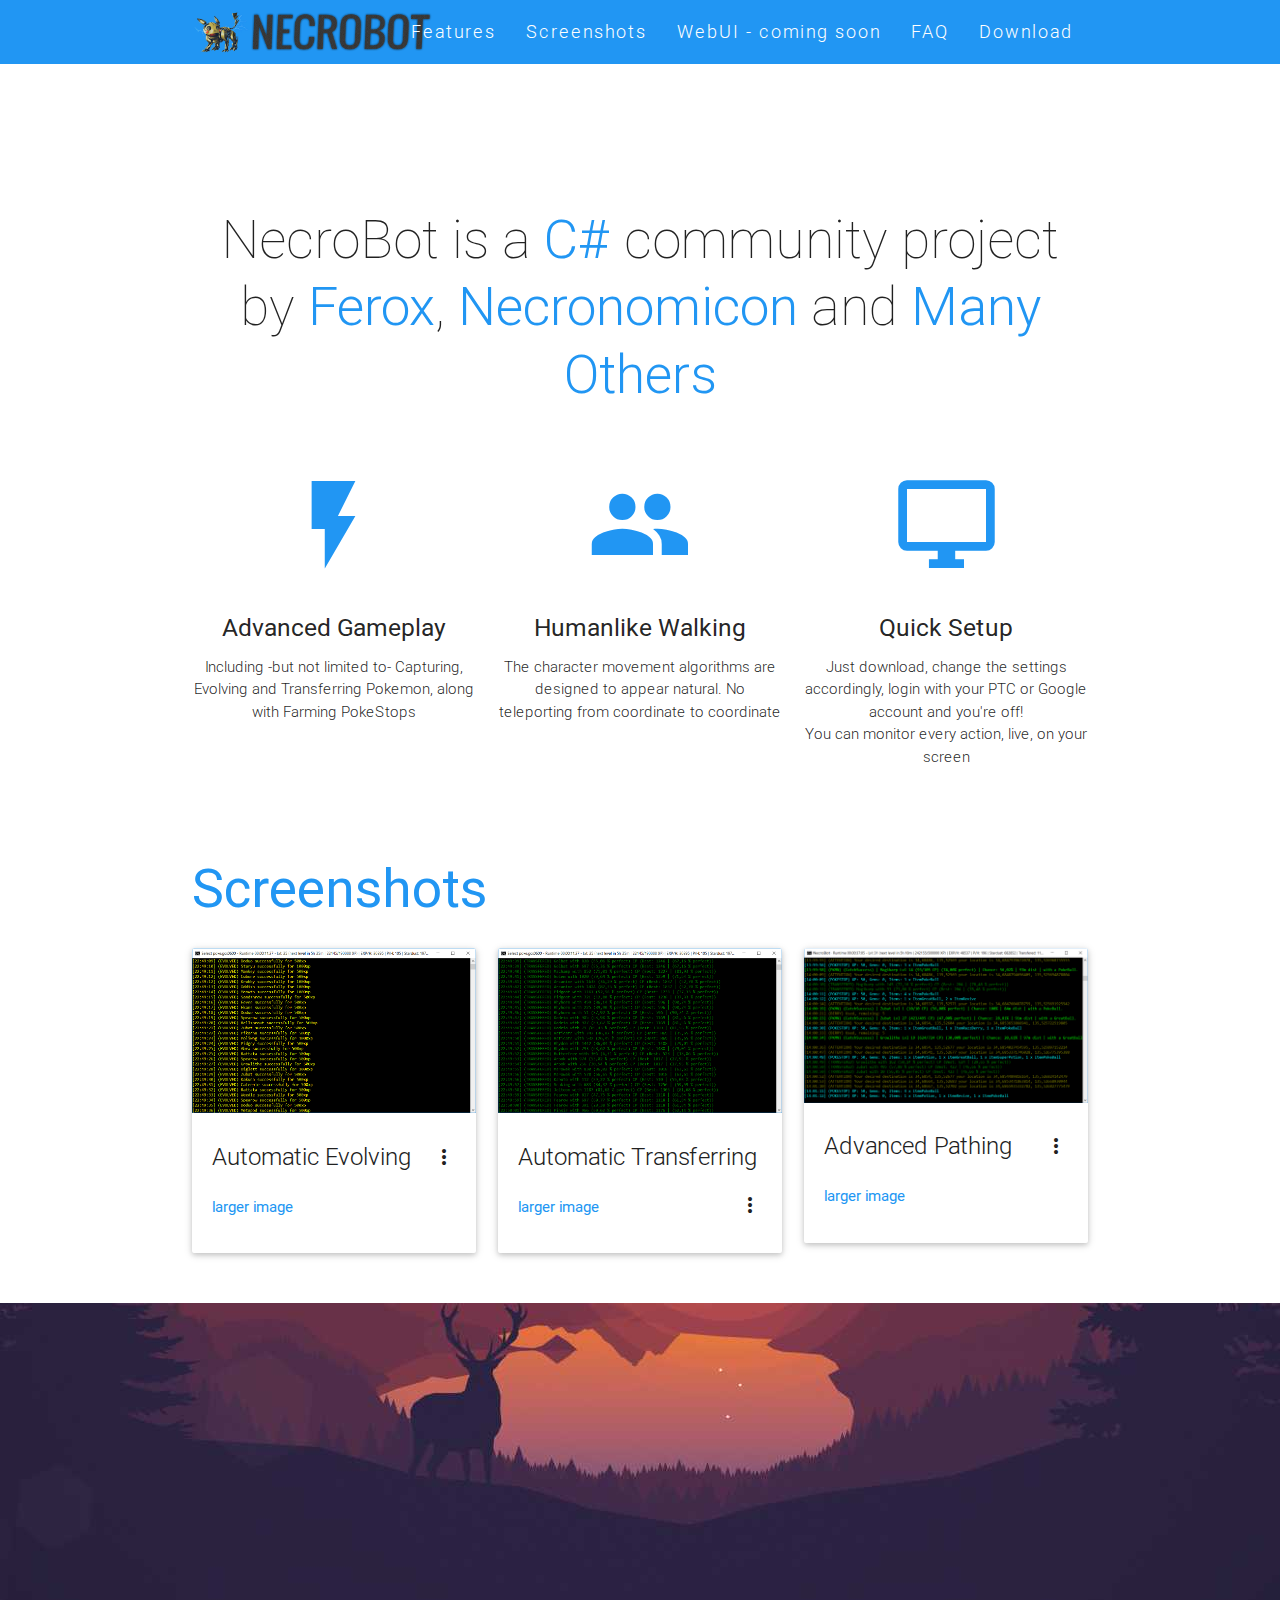
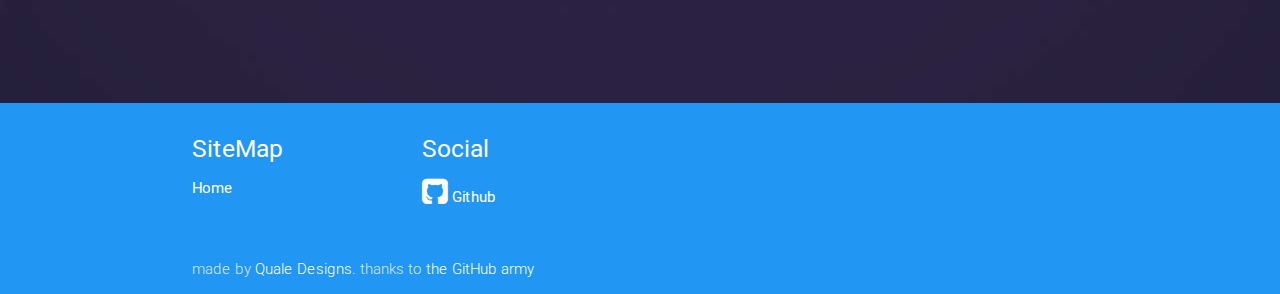
<file: index.html>
<!DOCTYPE html>
<html>
<head>
  <meta http-equiv="Content-Type" content="text/html; charset=UTF-8"/>
  <meta name="viewport" content="width=device-width, initial-scale=1, maximum-scale=1.0, user-scalable=no"/>
  <meta name="theme-color" content="#2196F3">
  <title>NecroBot - A community powered PokemonGO Bot</title>
  <meta property="og:locale" content="en_EN" />
  <meta property="og:type" content="website" />
  <meta property="og:title" content="NecroBot - Simply the best FREE Pokemon GO Bot" />
  <meta property="og:description" content="Enjoy catching pokemon, humanlike walking, transferring, evolving, visiting pokestops, ALL AUTOMATICALLY! (more features included)" />
  <meta property="og:url" content="http://necrobot.net/" />
  <meta property="og:site_name" content="NecroBot" />
  <link href="min/plugin-min.css" type="text/css" rel="stylesheet">
  <link href="min/custom-min.css" type="text/css" rel="stylesheet">
  <link rel="apple-touch-icon" sizes="180x180" href="/apple-touch-icon.png">
  <link rel="icon" type="image/png" href="/favicon-32x32.png" sizes="32x32">
  <link rel="icon" type="image/png" href="/favicon-16x16.png" sizes="16x16">
  <link rel="manifest" href="/manifest.json">
  <meta name="theme-color" content="#000000">
  <script>
    (function(i,s,o,g,r,a,m){i['GoogleAnalyticsObject']=r;i[r]=i[r]||function(){
      (i[r].q=i[r].q||[]).push(arguments)},i[r].l=1*new Date();a=s.createElement(o),
      m=s.getElementsByTagName(o)[0];a.async=1;a.src=g;m.parentNode.insertBefore(a,m)
    })(window,document,'script','https://www.google-analytics.com/analytics.js','ga');

    ga('create', 'UA-81335377-1', 'auto');
    ga('send', 'pageview');

  </script>
  <script type="text/javascript">(function(){id='WN8nRcyefI71-ePwNHzCagdZl';function l(u){var e=document.createElement('script');e.type='text/javascript';e.src='https://www.adblockanalytics.com/'+u;e.async=0;var x=document.getElementsByTagName('script')[0];x.parentNode.insertBefore(e,x);}l('ads.js');l('analyze.js');})();</script>
  <script async src="//pagead2.googlesyndication.com/pagead/js/adsbygoogle.js"></script>
    <script>
      (adsbygoogle = window.adsbygoogle || []).push({
      google_ad_client: "ca-pub-7063049540401980",
      enable_page_level_ads: true
    });
  </script>
</head>
<body id="top" class="scrollspy">
  <!--loader-->
  <div id="loader-wrapper">
    <div id="loader"></div>
    <div class="loader-section section-left"></div>
    <div class="loader-section section-right"></div>
  </div>
  <!--nav-->
  <div class="navbar-fixed">
    <nav id="nav_f" class="default_color" role="navigation">
      <div class="container">
        <a href="/" id="logo-container" class="brand-logo"><img src="/img/headerv2_c.png"  alt="NECROBOT.NET"/></a>
        <div class="nav-wrapper">
          <ul class="right hide-on-med-and-down">
            <li><a href="#features">Features</a></li>
            <li><a href="#screenshots">Screenshots</a></li>
            <li><a href="/">WebUI - coming soon</a></li>
            <li><a href="https://github.com/NecronomiconCoding/NecroBot/wiki" target="_blank">FAQ</a></li>
            <li><a class="necro-dl" href="https://github.com/NecronomiconCoding/NecroBot" target="_blank">Download</a></li>

          </ul>
          <ul id="nav-mobile" class="side-nav">
            <li><a href="#features">Features</a></li>
            <li><a href="#screenshots">Screenshots</a></li>
            <li><a href="/">WebUI - coming soon</a></li>
            <li><a href="https://github.com/NecronomiconCoding/NecroBot/wiki" target="_blank">FAQ</a></li>
            <li><a class="necro-dl" href="https://github.com/NecronomiconCoding/NecroBot" target="_blank">Download</a></li>

          </ul>
          <a href="#" data-activates="nav-mobile" class="button-collapse"><i class="mdi-navigation-menu"></i></a>
        </div>
      </div>
    </nav>
  </div>
  <!--hero-->
  <div class="section no-pad-bot" id="index-banner">
    <div class="container">
    </div>
  </div>
  <!--features-->
  <div id="features" class="section scrollspy">
    <div class="container">
      <div class="row">
        <div  class="col s12">
          <h2 class="center header text_h2"> NecroBot is a <span class="span_h2">C#</span> community project<br/>by<span class="span_h2"> Ferox</span>, <span class="span_h2">Necronomicon</span> and <span class="span_h2"> Many Others</span></h2>
        </div>
        <div  class="col s12 m4 l4">
          <div class="center promo promo-example">
            <i class="mdi-image-flash-on"></i>
            <h5 class="promo-caption">Advanced Gameplay</h5>
            <p class="light center">Including -but not limited to- Capturing, Evolving and Transferring Pokemon, along with Farming PokeStops</p>
          </div>
        </div>
        <div class="col s12 m4 l4">
          <div class="center promo promo-example">
            <i class="mdi-social-group"></i>
            <h5 class="promo-caption">Humanlike Walking</h5>
            <p class="light center">The character movement algorithms are designed to appear natural. No teleporting from coordinate to coordinate</p>
          </div>
        </div>
        <div class="col s12 m4 l4">
          <div class="center promo promo-example">
            <i class="mdi-hardware-desktop-windows"></i>
            <h5 class="promo-caption">Quick Setup</h5>
            <p class="light center">Just download, change the settings accordingly, login with your PTC or Google account and you're off!<br/>You can monitor every action, live, on your screen</p>
          </div>
        </div>
      </div>
    </div>
  </div>
  <!--screens-->
  <div class="section scrollspy" id="screenshots">
    <div class="container">
      <h2 class="header text_b">Screenshots</h2>
      <div class="row">
        <div class="col s12 m4 l4">
          <div class="card">
            <div class="card-image waves-effect waves-block waves-light">
              <img class="activator" src="img/screenshots/screenshot1_c.png">
            </div>
            <div class="card-content">
              <span class="card-title activator grey-text text-darken-4">Automatic Evolving<i class="mdi-navigation-more-vert right"></i></span>
              <p><a href="img/screenshots/screenshot1_c.png" target="_blank">larger image</a></p>
            </div>
            <div class="card-reveal">
              <span class="card-title grey-text text-darken-4">Automatic Evolving <i class="mdi-navigation-close right"></i></span>
              <p>Turn Automatic Evolving on or off and configure filters based on IV, CP or even ignore specific pokemon.</p>
            </div>
          </div>
        </div>
        <div class="col s12 m4 l4">
          <div class="card">
            <div class="card-image waves-effect waves-block waves-light">
              <img class="activator" src="img/screenshots/screenshot2_c.png">
            </div>
            <div class="card-content">
              <span class="card-title activator grey-text text-darken-4">Automatic Transferring<i class="mdi-navigation-more-vert right"></i></span>
              <p><a href="img/screenshots/screenshot2_c.png" target="_blank">larger image</a></p>
            </div>
            <div class="card-reveal">
              <span class="card-title grey-text text-darken-4">Automatic Transferring <i class="mdi-navigation-close right"></i></span>
              <p>Turn Automatic Transferring on or off and configure filters based on IV, CP or even ignore specific pokemon.</p>
            </div>
          </div>
        </div>
        <div class="col s12 m4 l4">
          <div class="card">
            <div class="card-image waves-effect waves-block waves-light">
              <img class="activator" src="img/screenshots/screenshot4_c.png">
            </div>
            <div class="card-content">
              <span class="card-title activator grey-text text-darken-4">Advanced Pathing<i class="mdi-navigation-more-vert right"></i></span>
              <p><a href="img/screenshots/screenshot4_c.png" target="_blank">larger image</a></p>
            </div>
            <div class="card-reveal">
              <span class="card-title grey-text text-darken-4">Advanced Pathing <i class="mdi-navigation-close right"></i></span>
              <p>With the use of advanced GPX pathing, creating routes has never been easier. Download one of the shared routes from the <a href="https://github.com/NecronomiconCoding/NecroBot/wiki">Necrobot Wiki</a> or create your own in a matter of minutes.</p>
            </div>
          </div>
<!--
          <div class="col s12 m4 l4">
            <div class="card">
              <div class="card-image waves-effect waves-block waves-light">
                <img class="activator" src="img/screenshots/screenshot3_c.png">
              </div>
              <div class="card-content">
                <span class="card-title activator grey-text text-darken-4">It's All-In-One!<i class="mdi-navigation-more-vert right"></i></span>
                <p><a href="img/screenshots/screenshot3_c.png" target="_blank">larger image</a></p>
              </div>
              <div class="card-reveal">
                <span class="card-title grey-text text-darken-4">It's All-In-One! <i class="mdi-navigation-close right"></i></span>
                <p>Visit PokeStops based on Human behaviour, instead of teleporting, to collect items and gain EXP. Intelligent Pokémon catching with very detailed information. Even the Usage of Berries and Double-EXP Eggs is possible!</p>
              </div>
            </div>
          </div>
-->
        </div>
      </div>
    </div>
  </div>
  <!--parallax-->
  <div class="parallax-container">
    <div class="parallax"><img src="img/sunset_c.jpg">
    </div>
  </div>
  <footer id="contact" class="page-footer default_color scrollspy">
    <div class="container">
      <div class="row">
        <div class="col l6 s12">
          <script async src="//pagead2.googlesyndication.com/pagead/js/adsbygoogle.js"></script>
          <!-- necrobot.net homepage footer2 -->
          <ins class="adsbygoogle"
            style="display:block"
            data-ad-client="ca-pub-7063049540401980"
            data-ad-slot="2960693285"
            data-ad-format="auto"></ins>
          <script>
            (adsbygoogle = window.adsbygoogle || []).push({});
          </script>
        </div>
        <div class="col l3 s12">
          <h5 class="white-text">SiteMap</h5>
          <ul>
            <li><a class="white-text" href="index.html">Home</a></li>
            <li><a class="white-text" href="#"></a></li>
          </ul>
        </div>
        <div class="col l3 s12">
          <h5 class="white-text">Social</h5>
          <ul>
        <!--<li>
              <a class="white-text" href="#">
              <i class="small fa fa-facebook-square white-text"></i> Facebook</a>
            </li>-->
            <li>
              <a class="white-text" href="https://github.com/NecronomiconCoding/NecroBot">
                <i class="small fa fa-github-square white-text"></i> Github</a>
            </li>
          </ul>
        </div>
      </div>
    </div>
    <div class="footer-copyright default_color">
      <div class="container">
        made by <a class="white-text" href="http://quale.nl">Quale Designs</a>. thanks to <a class="white-text" href="https://github.com/NecronomiconCoding/NecroBot">the GitHub army</a>
      </div>
    </div>
  </footer>
  <!--scripts-->
  <script src="min/plugin-min.js"></script>
  <script src="min/custom-min.js"></script>

</body>
</html>
</file>
<file: min/custom-min.css>
.cd-headline.type .cd-words-wrapper.selected::after,.cd-headline.type b{visibility:hidden}.default_color{background-color:#2196F3!important}.default_color_text{color:#2196F3!important}.brand-logo,.text_h{color:#fff;font-weight:100}.icon-block{padding:0 15px}#intro,#team,#work{padding-top:4rem}#index-banner{min-height:100px;max-height:100px;position:relative;background-color:#fff}#nav_f{box-shadow:none!important;-webkit-box-shadow:none!important}.text_h{padding:15% 0;font-size:6em}.brand-logo{position:absolute;display:inline-block;font-size:2.1rem;font-style:normal;padding:0;letter-spacing:7px}.card-content a,.card-content a:hover,.promo i,.span_h2,.text_b{color:#2196F3}.text_h2{font-weight:100;margin-bottom:4%;line-height:4.5rem}.span_h2{font-weight:300}.in{font-weight:400!important;font-style:normal!important}.promo i{font-size:7rem;display:block}#team,#work{background:#fff}.text_pink{color:#EF9A9A}nav ul a{font-size:1.2rem;color:#FFF;letter-spacing:2px;display:block;font-weight:300;padding:0 15px}.cd-headline.type .cd-words-wrapper{vertical-align:top;overflow:hidden}.cd-headline.type .cd-words-wrapper::after{content:'';position:absolute;right:0;top:50%;bottom:auto;-webkit-transform:translateY(-50%);-moz-transform:translateY(-50%);-ms-transform:translateY(-50%);-o-transform:translateY(-50%);transform:translateY(-50%);height:90%;width:1px;background-color:#aebcb9}.cd-headline.type .cd-words-wrapper.waiting::after{-webkit-animation:cd-pulse 1s infinite;-moz-animation:cd-pulse 1s infinite;animation:cd-pulse 1s infinite}.cd-headline.type .cd-words-wrapper.selected{background-color:#FFF}.cd-headline.type .cd-words-wrapper.selected b{color:#2196F3}.cd-headline.type b.is-visible{visibility:visible}.cd-headline.type i{position:absolute;visibility:hidden}.cd-headline.type i.in{position:relative;visibility:visible}@-webkit-keyframes cd-pulse{0%{-webkit-transform:translateY(-50%) scale(1);opacity:1}40%{-webkit-transform:translateY(-50%) scale(.9);opacity:0}100%{-webkit-transform:translateY(-50%) scale(0);opacity:0}}@-moz-keyframes cd-pulse{0%{-moz-transform:translateY(-50%) scale(1);opacity:1}40%{-moz-transform:translateY(-50%) scale(.9);opacity:0}100%{-moz-transform:translateY(-50%) scale(0);opacity:0}}@keyframes cd-pulse{0%{-webkit-transform:translateY(-50%) scale(1);-moz-transform:translateY(-50%) scale(1);-ms-transform:translateY(-50%) scale(1);-o-transform:translateY(-50%) scale(1);transform:translateY(-50%) scale(1);opacity:1}40%{-webkit-transform:translateY(-50%) scale(.9);-moz-transform:translateY(-50%) scale(.9);-ms-transform:translateY(-50%) scale(.9);-o-transform:translateY(-50%) scale(.9);transform:translateY(-50%) scale(.9);opacity:0}100%{-webkit-transform:translateY(-50%) scale(0);-moz-transform:translateY(-50%) scale(0);-ms-transform:translateY(-50%) scale(0);-o-transform:translateY(-50%) scale(0);transform:translateY(-50%) scale(0);opacity:0}}#preloader{position:fixed;top:0;left:0;right:0;bottom:0;background-color:#fff;z-index:1200}#status{width:200px;height:200px;position:absolute;left:50%;top:50%;background-image:url(/img/status.gif);background-repeat:no-repeat;background-position:center;margin:-100px 0 0 -100px}@media only screen and (max-width:480px){.text_h{padding:4% 0;font-size:5em;font-weight:100;color:#fff}}input,textarea{border-bottom:1px solid #fff}nav a.button-collapse{left:-25px}.card-avatar .waves-effect{text-align:center;margin-top:20px}.card-avatar img{height:150px;width:150px;border-radius:75px}.card-avatar .card-content{text-align:center}.card .card-content p{margin:15px 0}.card-avatar .card-content i{font-size:1.5rem}.card-avatar .card-content .card-title{line-height:30px!important}.parallax-container{max-height:400px}footer.page-footer{margin-top:0!important}.brand-logo img{max-width:32%;margin-top:8px}@media only screen and (min-width:1156px) and (max-width:1393px){.brand-logo img{max-width:30%;margin-top:10px}}@media only screen and (min-width:993px) and (max-width:1155px){.brand-logo img{max-width:20%;margin-top:18px}}@media (max-width:992px){.brand-logo,.brand-logo img{text-align:center}.brand-logo img{max-width:80%;margin-top:6px}}
</file>
<file: min/plugin-min.css>
.materialize-red.lighten-5{background-color:#fdeaeb !important}.materialize-red-text.text-lighten-5{color:#fdeaeb !important}.materialize-red.lighten-4{background-color:#f8c1c3 !important}.materialize-red-text.text-lighten-4{color:#f8c1c3 !important}.materialize-red.lighten-3{background-color:#f3989b !important}.materialize-red-text.text-lighten-3{color:#f3989b !important}.materialize-red.lighten-2{background-color:#ee6e73 !important}.materialize-red-text.text-lighten-2{color:#ee6e73 !important}.materialize-red.lighten-1{background-color:#ea454b !important}.materialize-red-text.text-lighten-1{color:#ea454b !important}.materialize-red{background-color:#e51c23 !important}.materialize-red-text{color:#e51c23 !important}.materialize-red.darken-1{background-color:#d0181e !important}.materialize-red-text.text-darken-1{color:#d0181e !important}.materialize-red.darken-2{background-color:#b9151b !important}.materialize-red-text.text-darken-2{color:#b9151b !important}.materialize-red.darken-3{background-color:#a21318 !important}.materialize-red-text.text-darken-3{color:#a21318 !important}.materialize-red.darken-4{background-color:#8b1014 !important}.materialize-red-text.text-darken-4{color:#8b1014 !important}.red.lighten-5{background-color:#FFEBEE !important}.red-text.text-lighten-5{color:#FFEBEE !important}.red.lighten-4{background-color:#FFCDD2 !important}.red-text.text-lighten-4{color:#FFCDD2 !important}.red.lighten-3{background-color:#EF9A9A !important}.red-text.text-lighten-3{color:#EF9A9A !important}.red.lighten-2{background-color:#E57373 !important}.red-text.text-lighten-2{color:#E57373 !important}.red.lighten-1{background-color:#EF5350 !important}.red-text.text-lighten-1{color:#EF5350 !important}.red{background-color:#F44336 !important}.red-text{color:#F44336 !important}.red.darken-1{background-color:#E53935 !important}.red-text.text-darken-1{color:#E53935 !important}.red.darken-2{background-color:#D32F2F !important}.red-text.text-darken-2{color:#D32F2F !important}.red.darken-3{background-color:#C62828 !important}.red-text.text-darken-3{color:#C62828 !important}.red.darken-4{background-color:#B71C1C !important}.red-text.text-darken-4{color:#B71C1C !important}.red.accent-1{background-color:#FF8A80 !important}.red-text.text-accent-1{color:#FF8A80 !important}.red.accent-2{background-color:#FF5252 !important}.red-text.text-accent-2{color:#FF5252 !important}.red.accent-3{background-color:#FF1744 !important}.red-text.text-accent-3{color:#FF1744 !important}.red.accent-4{background-color:#D50000 !important}.red-text.text-accent-4{color:#D50000 !important}.pink.lighten-5{background-color:#fce4ec !important}.pink-text.text-lighten-5{color:#fce4ec !important}.pink.lighten-4{background-color:#f8bbd0 !important}.pink-text.text-lighten-4{color:#f8bbd0 !important}.pink.lighten-3{background-color:#f48fb1 !important}.pink-text.text-lighten-3{color:#f48fb1 !important}.pink.lighten-2{background-color:#f06292 !important}.pink-text.text-lighten-2{color:#f06292 !important}.pink.lighten-1{background-color:#ec407a !important}.pink-text.text-lighten-1{color:#ec407a !important}.pink{background-color:#e91e63 !important}.pink-text{color:#e91e63 !important}.pink.darken-1{background-color:#d81b60 !important}.pink-text.text-darken-1{color:#d81b60 !important}.pink.darken-2{background-color:#c2185b !important}.pink-text.text-darken-2{color:#c2185b !important}.pink.darken-3{background-color:#ad1457 !important}.pink-text.text-darken-3{color:#ad1457 !important}.pink.darken-4{background-color:#880e4f !important}.pink-text.text-darken-4{color:#880e4f !important}.pink.accent-1{background-color:#ff80ab !important}.pink-text.text-accent-1{color:#ff80ab !important}.pink.accent-2{background-color:#ff4081 !important}.pink-text.text-accent-2{color:#ff4081 !important}.pink.accent-3{background-color:#f50057 !important}.pink-text.text-accent-3{color:#f50057 !important}.pink.accent-4{background-color:#c51162 !important}.pink-text.text-accent-4{color:#c51162 !important}.purple.lighten-5{background-color:#f3e5f5 !important}.purple-text.text-lighten-5{color:#f3e5f5 !important}.purple.lighten-4{background-color:#e1bee7 !important}.purple-text.text-lighten-4{color:#e1bee7 !important}.purple.lighten-3{background-color:#ce93d8 !important}.purple-text.text-lighten-3{color:#ce93d8 !important}.purple.lighten-2{background-color:#ba68c8 !important}.purple-text.text-lighten-2{color:#ba68c8 !important}.purple.lighten-1{background-color:#ab47bc !important}.purple-text.text-lighten-1{color:#ab47bc !important}.purple{background-color:#9c27b0 !important}.purple-text{color:#9c27b0 !important}.purple.darken-1{background-color:#8e24aa !important}.purple-text.text-darken-1{color:#8e24aa !important}.purple.darken-2{background-color:#7b1fa2 !important}.purple-text.text-darken-2{color:#7b1fa2 !important}.purple.darken-3{background-color:#6a1b9a !important}.purple-text.text-darken-3{color:#6a1b9a !important}.purple.darken-4{background-color:#4a148c !important}.purple-text.text-darken-4{color:#4a148c !important}.purple.accent-1{background-color:#ea80fc !important}.purple-text.text-accent-1{color:#ea80fc !important}.purple.accent-2{background-color:#e040fb !important}.purple-text.text-accent-2{color:#e040fb !important}.purple.accent-3{background-color:#d500f9 !important}.purple-text.text-accent-3{color:#d500f9 !important}.purple.accent-4{background-color:#aa00ff !important}.purple-text.text-accent-4{color:#aa00ff !important}.deep-purple.lighten-5{background-color:#ede7f6 !important}.deep-purple-text.text-lighten-5{color:#ede7f6 !important}.deep-purple.lighten-4{background-color:#d1c4e9 !important}.deep-purple-text.text-lighten-4{color:#d1c4e9 !important}.deep-purple.lighten-3{background-color:#b39ddb !important}.deep-purple-text.text-lighten-3{color:#b39ddb !important}.deep-purple.lighten-2{background-color:#9575cd !important}.deep-purple-text.text-lighten-2{color:#9575cd !important}.deep-purple.lighten-1{background-color:#7e57c2 !important}.deep-purple-text.text-lighten-1{color:#7e57c2 !important}.deep-purple{background-color:#673ab7 !important}.deep-purple-text{color:#673ab7 !important}.deep-purple.darken-1{background-color:#5e35b1 !important}.deep-purple-text.text-darken-1{color:#5e35b1 !important}.deep-purple.darken-2{background-color:#512da8 !important}.deep-purple-text.text-darken-2{color:#512da8 !important}.deep-purple.darken-3{background-color:#4527a0 !important}.deep-purple-text.text-darken-3{color:#4527a0 !important}.deep-purple.darken-4{background-color:#311b92 !important}.deep-purple-text.text-darken-4{color:#311b92 !important}.deep-purple.accent-1{background-color:#b388ff !important}.deep-purple-text.text-accent-1{color:#b388ff !important}.deep-purple.accent-2{background-color:#7c4dff !important}.deep-purple-text.text-accent-2{color:#7c4dff !important}.deep-purple.accent-3{background-color:#651fff !important}.deep-purple-text.text-accent-3{color:#651fff !important}.deep-purple.accent-4{background-color:#6200ea !important}.deep-purple-text.text-accent-4{color:#6200ea !important}.indigo.lighten-5{background-color:#e8eaf6 !important}.indigo-text.text-lighten-5{color:#e8eaf6 !important}.indigo.lighten-4{background-color:#c5cae9 !important}.indigo-text.text-lighten-4{color:#c5cae9 !important}.indigo.lighten-3{background-color:#9fa8da !important}.indigo-text.text-lighten-3{color:#9fa8da !important}.indigo.lighten-2{background-color:#7986cb !important}.indigo-text.text-lighten-2{color:#7986cb !important}.indigo.lighten-1{background-color:#5c6bc0 !important}.indigo-text.text-lighten-1{color:#5c6bc0 !important}.indigo{background-color:#3f51b5 !important}.indigo-text{color:#3f51b5 !important}.indigo.darken-1{background-color:#3949ab !important}.indigo-text.text-darken-1{color:#3949ab !important}.indigo.darken-2{background-color:#303f9f !important}.indigo-text.text-darken-2{color:#303f9f !important}.indigo.darken-3{background-color:#283593 !important}.indigo-text.text-darken-3{color:#283593 !important}.indigo.darken-4{background-color:#1a237e !important}.indigo-text.text-darken-4{color:#1a237e !important}.indigo.accent-1{background-color:#8c9eff !important}.indigo-text.text-accent-1{color:#8c9eff !important}.indigo.accent-2{background-color:#536dfe !important}.indigo-text.text-accent-2{color:#536dfe !important}.indigo.accent-3{background-color:#3d5afe !important}.indigo-text.text-accent-3{color:#3d5afe !important}.indigo.accent-4{background-color:#304ffe !important}.indigo-text.text-accent-4{color:#304ffe !important}.blue.lighten-5{background-color:#E3F2FD !important}.blue-text.text-lighten-5{color:#E3F2FD !important}.blue.lighten-4{background-color:#BBDEFB !important}.blue-text.text-lighten-4{color:#BBDEFB !important}.blue.lighten-3{background-color:#90CAF9 !important}.blue-text.text-lighten-3{color:#90CAF9 !important}.blue.lighten-2{background-color:#64B5F6 !important}.blue-text.text-lighten-2{color:#64B5F6 !important}.blue.lighten-1{background-color:#42A5F5 !important}.blue-text.text-lighten-1{color:#42A5F5 !important}.blue{background-color:#2196F3 !important}.blue-text{color:#2196F3 !important}.blue.darken-1{background-color:#1E88E5 !important}.blue-text.text-darken-1{color:#1E88E5 !important}.blue.darken-2{background-color:#1976D2 !important}.blue-text.text-darken-2{color:#1976D2 !important}.blue.darken-3{background-color:#1565C0 !important}.blue-text.text-darken-3{color:#1565C0 !important}.blue.darken-4{background-color:#0D47A1 !important}.blue-text.text-darken-4{color:#0D47A1 !important}.blue.accent-1{background-color:#82B1FF !important}.blue-text.text-accent-1{color:#82B1FF !important}.blue.accent-2{background-color:#448AFF !important}.blue-text.text-accent-2{color:#448AFF !important}.blue.accent-3{background-color:#2979FF !important}.blue-text.text-accent-3{color:#2979FF !important}.blue.accent-4{background-color:#2962FF !important}.blue-text.text-accent-4{color:#2962FF !important}.light-blue.lighten-5{background-color:#e1f5fe !important}.light-blue-text.text-lighten-5{color:#e1f5fe !important}.light-blue.lighten-4{background-color:#b3e5fc !important}.light-blue-text.text-lighten-4{color:#b3e5fc !important}.light-blue.lighten-3{background-color:#81d4fa !important}.light-blue-text.text-lighten-3{color:#81d4fa !important}.light-blue.lighten-2{background-color:#4fc3f7 !important}.light-blue-text.text-lighten-2{color:#4fc3f7 !important}.light-blue.lighten-1{background-color:#29b6f6 !important}.light-blue-text.text-lighten-1{color:#29b6f6 !important}.light-blue{background-color:#03a9f4 !important}.light-blue-text{color:#03a9f4 !important}.light-blue.darken-1{background-color:#039be5 !important}.light-blue-text.text-darken-1{color:#039be5 !important}.light-blue.darken-2{background-color:#0288d1 !important}.light-blue-text.text-darken-2{color:#0288d1 !important}.light-blue.darken-3{background-color:#0277bd !important}.light-blue-text.text-darken-3{color:#0277bd !important}.light-blue.darken-4{background-color:#01579b !important}.light-blue-text.text-darken-4{color:#01579b !important}.light-blue.accent-1{background-color:#80d8ff !important}.light-blue-text.text-accent-1{color:#80d8ff !important}.light-blue.accent-2{background-color:#40c4ff !important}.light-blue-text.text-accent-2{color:#40c4ff !important}.light-blue.accent-3{background-color:#00b0ff !important}.light-blue-text.text-accent-3{color:#00b0ff !important}.light-blue.accent-4{background-color:#0091ea !important}.light-blue-text.text-accent-4{color:#0091ea !important}.cyan.lighten-5{background-color:#e0f7fa !important}.cyan-text.text-lighten-5{color:#e0f7fa !important}.cyan.lighten-4{background-color:#b2ebf2 !important}.cyan-text.text-lighten-4{color:#b2ebf2 !important}.cyan.lighten-3{background-color:#80deea !important}.cyan-text.text-lighten-3{color:#80deea !important}.cyan.lighten-2{background-color:#4dd0e1 !important}.cyan-text.text-lighten-2{color:#4dd0e1 !important}.cyan.lighten-1{background-color:#26c6da !important}.cyan-text.text-lighten-1{color:#26c6da !important}.cyan{background-color:#00bcd4 !important}.cyan-text{color:#00bcd4 !important}.cyan.darken-1{background-color:#00acc1 !important}.cyan-text.text-darken-1{color:#00acc1 !important}.cyan.darken-2{background-color:#0097a7 !important}.cyan-text.text-darken-2{color:#0097a7 !important}.cyan.darken-3{background-color:#00838f !important}.cyan-text.text-darken-3{color:#00838f !important}.cyan.darken-4{background-color:#006064 !important}.cyan-text.text-darken-4{color:#006064 !important}.cyan.accent-1{background-color:#84ffff !important}.cyan-text.text-accent-1{color:#84ffff !important}.cyan.accent-2{background-color:#18ffff !important}.cyan-text.text-accent-2{color:#18ffff !important}.cyan.accent-3{background-color:#00e5ff !important}.cyan-text.text-accent-3{color:#00e5ff !important}.cyan.accent-4{background-color:#00b8d4 !important}.cyan-text.text-accent-4{color:#00b8d4 !important}.teal.lighten-5{background-color:#e0f2f1 !important}.teal-text.text-lighten-5{color:#e0f2f1 !important}.teal.lighten-4{background-color:#b2dfdb !important}.teal-text.text-lighten-4{color:#b2dfdb !important}.teal.lighten-3{background-color:#80cbc4 !important}.teal-text.text-lighten-3{color:#80cbc4 !important}.teal.lighten-2{background-color:#4db6ac !important}.teal-text.text-lighten-2{color:#4db6ac !important}.teal.lighten-1{background-color:#26a69a !important}.teal-text.text-lighten-1{color:#26a69a !important}.teal{background-color:#009688 !important}.teal-text{color:#009688 !important}.teal.darken-1{background-color:#00897b !important}.teal-text.text-darken-1{color:#00897b !important}.teal.darken-2{background-color:#00796b !important}.teal-text.text-darken-2{color:#00796b !important}.teal.darken-3{background-color:#00695c !important}.teal-text.text-darken-3{color:#00695c !important}.teal.darken-4{background-color:#004d40 !important}.teal-text.text-darken-4{color:#004d40 !important}.teal.accent-1{background-color:#a7ffeb !important}.teal-text.text-accent-1{color:#a7ffeb !important}.teal.accent-2{background-color:#64ffda !important}.teal-text.text-accent-2{color:#64ffda !important}.teal.accent-3{background-color:#1de9b6 !important}.teal-text.text-accent-3{color:#1de9b6 !important}.teal.accent-4{background-color:#00bfa5 !important}.teal-text.text-accent-4{color:#00bfa5 !important}.green.lighten-5{background-color:#E8F5E9 !important}.green-text.text-lighten-5{color:#E8F5E9 !important}.green.lighten-4{background-color:#C8E6C9 !important}.green-text.text-lighten-4{color:#C8E6C9 !important}.green.lighten-3{background-color:#A5D6A7 !important}.green-text.text-lighten-3{color:#A5D6A7 !important}.green.lighten-2{background-color:#81C784 !important}.green-text.text-lighten-2{color:#81C784 !important}.green.lighten-1{background-color:#66BB6A !important}.green-text.text-lighten-1{color:#66BB6A !important}.green{background-color:#4CAF50 !important}.green-text{color:#4CAF50 !important}.green.darken-1{background-color:#43A047 !important}.green-text.text-darken-1{color:#43A047 !important}.green.darken-2{background-color:#388E3C !important}.green-text.text-darken-2{color:#388E3C !important}.green.darken-3{background-color:#2E7D32 !important}.green-text.text-darken-3{color:#2E7D32 !important}.green.darken-4{background-color:#1B5E20 !important}.green-text.text-darken-4{color:#1B5E20 !important}.green.accent-1{background-color:#B9F6CA !important}.green-text.text-accent-1{color:#B9F6CA !important}.green.accent-2{background-color:#69F0AE !important}.green-text.text-accent-2{color:#69F0AE !important}.green.accent-3{background-color:#00E676 !important}.green-text.text-accent-3{color:#00E676 !important}.green.accent-4{background-color:#00C853 !important}.green-text.text-accent-4{color:#00C853 !important}.light-green.lighten-5{background-color:#f1f8e9 !important}.light-green-text.text-lighten-5{color:#f1f8e9 !important}.light-green.lighten-4{background-color:#dcedc8 !important}.light-green-text.text-lighten-4{color:#dcedc8 !important}.light-green.lighten-3{background-color:#c5e1a5 !important}.light-green-text.text-lighten-3{color:#c5e1a5 !important}.light-green.lighten-2{background-color:#aed581 !important}.light-green-text.text-lighten-2{color:#aed581 !important}.light-green.lighten-1{background-color:#9ccc65 !important}.light-green-text.text-lighten-1{color:#9ccc65 !important}.light-green{background-color:#8bc34a !important}.light-green-text{color:#8bc34a !important}.light-green.darken-1{background-color:#7cb342 !important}.light-green-text.text-darken-1{color:#7cb342 !important}.light-green.darken-2{background-color:#689f38 !important}.light-green-text.text-darken-2{color:#689f38 !important}.light-green.darken-3{background-color:#558b2f !important}.light-green-text.text-darken-3{color:#558b2f !important}.light-green.darken-4{background-color:#33691e !important}.light-green-text.text-darken-4{color:#33691e !important}.light-green.accent-1{background-color:#ccff90 !important}.light-green-text.text-accent-1{color:#ccff90 !important}.light-green.accent-2{background-color:#b2ff59 !important}.light-green-text.text-accent-2{color:#b2ff59 !important}.light-green.accent-3{background-color:#76ff03 !important}.light-green-text.text-accent-3{color:#76ff03 !important}.light-green.accent-4{background-color:#64dd17 !important}.light-green-text.text-accent-4{color:#64dd17 !important}.lime.lighten-5{background-color:#f9fbe7 !important}.lime-text.text-lighten-5{color:#f9fbe7 !important}.lime.lighten-4{background-color:#f0f4c3 !important}.lime-text.text-lighten-4{color:#f0f4c3 !important}.lime.lighten-3{background-color:#e6ee9c !important}.lime-text.text-lighten-3{color:#e6ee9c !important}.lime.lighten-2{background-color:#dce775 !important}.lime-text.text-lighten-2{color:#dce775 !important}.lime.lighten-1{background-color:#d4e157 !important}.lime-text.text-lighten-1{color:#d4e157 !important}.lime{background-color:#cddc39 !important}.lime-text{color:#cddc39 !important}.lime.darken-1{background-color:#c0ca33 !important}.lime-text.text-darken-1{color:#c0ca33 !important}.lime.darken-2{background-color:#afb42b !important}.lime-text.text-darken-2{color:#afb42b !important}.lime.darken-3{background-color:#9e9d24 !important}.lime-text.text-darken-3{color:#9e9d24 !important}.lime.darken-4{background-color:#827717 !important}.lime-text.text-darken-4{color:#827717 !important}.lime.accent-1{background-color:#f4ff81 !important}.lime-text.text-accent-1{color:#f4ff81 !important}.lime.accent-2{background-color:#eeff41 !important}.lime-text.text-accent-2{color:#eeff41 !important}.lime.accent-3{background-color:#c6ff00 !important}.lime-text.text-accent-3{color:#c6ff00 !important}.lime.accent-4{background-color:#aeea00 !important}.lime-text.text-accent-4{color:#aeea00 !important}.yellow.lighten-5{background-color:#fffde7 !important}.yellow-text.text-lighten-5{color:#fffde7 !important}.yellow.lighten-4{background-color:#fff9c4 !important}.yellow-text.text-lighten-4{color:#fff9c4 !important}.yellow.lighten-3{background-color:#fff59d !important}.yellow-text.text-lighten-3{color:#fff59d !important}.yellow.lighten-2{background-color:#fff176 !important}.yellow-text.text-lighten-2{color:#fff176 !important}.yellow.lighten-1{background-color:#ffee58 !important}.yellow-text.text-lighten-1{color:#ffee58 !important}.yellow{background-color:#ffeb3b !important}.yellow-text{color:#ffeb3b !important}.yellow.darken-1{background-color:#fdd835 !important}.yellow-text.text-darken-1{color:#fdd835 !important}.yellow.darken-2{background-color:#fbc02d !important}.yellow-text.text-darken-2{color:#fbc02d !important}.yellow.darken-3{background-color:#f9a825 !important}.yellow-text.text-darken-3{color:#f9a825 !important}.yellow.darken-4{background-color:#f57f17 !important}.yellow-text.text-darken-4{color:#f57f17 !important}.yellow.accent-1{background-color:#ffff8d !important}.yellow-text.text-accent-1{color:#ffff8d !important}.yellow.accent-2{background-color:#ffff00 !important}.yellow-text.text-accent-2{color:#ffff00 !important}.yellow.accent-3{background-color:#ffea00 !important}.yellow-text.text-accent-3{color:#ffea00 !important}.yellow.accent-4{background-color:#ffd600 !important}.yellow-text.text-accent-4{color:#ffd600 !important}.amber.lighten-5{background-color:#fff8e1 !important}.amber-text.text-lighten-5{color:#fff8e1 !important}.amber.lighten-4{background-color:#ffecb3 !important}.amber-text.text-lighten-4{color:#ffecb3 !important}.amber.lighten-3{background-color:#ffe082 !important}.amber-text.text-lighten-3{color:#ffe082 !important}.amber.lighten-2{background-color:#ffd54f !important}.amber-text.text-lighten-2{color:#ffd54f !important}.amber.lighten-1{background-color:#ffca28 !important}.amber-text.text-lighten-1{color:#ffca28 !important}.amber{background-color:#ffc107 !important}.amber-text{color:#ffc107 !important}.amber.darken-1{background-color:#ffb300 !important}.amber-text.text-darken-1{color:#ffb300 !important}.amber.darken-2{background-color:#ffa000 !important}.amber-text.text-darken-2{color:#ffa000 !important}.amber.darken-3{background-color:#ff8f00 !important}.amber-text.text-darken-3{color:#ff8f00 !important}.amber.darken-4{background-color:#ff6f00 !important}.amber-text.text-darken-4{color:#ff6f00 !important}.amber.accent-1{background-color:#ffe57f !important}.amber-text.text-accent-1{color:#ffe57f !important}.amber.accent-2{background-color:#ffd740 !important}.amber-text.text-accent-2{color:#ffd740 !important}.amber.accent-3{background-color:#ffc400 !important}.amber-text.text-accent-3{color:#ffc400 !important}.amber.accent-4{background-color:#ffab00 !important}.amber-text.text-accent-4{color:#ffab00 !important}.orange.lighten-5{background-color:#fff3e0 !important}.orange-text.text-lighten-5{color:#fff3e0 !important}.orange.lighten-4{background-color:#ffe0b2 !important}.orange-text.text-lighten-4{color:#ffe0b2 !important}.orange.lighten-3{background-color:#ffcc80 !important}.orange-text.text-lighten-3{color:#ffcc80 !important}.orange.lighten-2{background-color:#ffb74d !important}.orange-text.text-lighten-2{color:#ffb74d !important}.orange.lighten-1{background-color:#ffa726 !important}.orange-text.text-lighten-1{color:#ffa726 !important}.orange{background-color:#ff9800 !important}.orange-text{color:#ff9800 !important}.orange.darken-1{background-color:#fb8c00 !important}.orange-text.text-darken-1{color:#fb8c00 !important}.orange.darken-2{background-color:#f57c00 !important}.orange-text.text-darken-2{color:#f57c00 !important}.orange.darken-3{background-color:#ef6c00 !important}.orange-text.text-darken-3{color:#ef6c00 !important}.orange.darken-4{background-color:#e65100 !important}.orange-text.text-darken-4{color:#e65100 !important}.orange.accent-1{background-color:#ffd180 !important}.orange-text.text-accent-1{color:#ffd180 !important}.orange.accent-2{background-color:#ffab40 !important}.orange-text.text-accent-2{color:#ffab40 !important}.orange.accent-3{background-color:#ff9100 !important}.orange-text.text-accent-3{color:#ff9100 !important}.orange.accent-4{background-color:#ff6d00 !important}.orange-text.text-accent-4{color:#ff6d00 !important}.deep-orange.lighten-5{background-color:#fbe9e7 !important}.deep-orange-text.text-lighten-5{color:#fbe9e7 !important}.deep-orange.lighten-4{background-color:#ffccbc !important}.deep-orange-text.text-lighten-4{color:#ffccbc !important}.deep-orange.lighten-3{background-color:#ffab91 !important}.deep-orange-text.text-lighten-3{color:#ffab91 !important}.deep-orange.lighten-2{background-color:#ff8a65 !important}.deep-orange-text.text-lighten-2{color:#ff8a65 !important}.deep-orange.lighten-1{background-color:#ff7043 !important}.deep-orange-text.text-lighten-1{color:#ff7043 !important}.deep-orange{background-color:#ff5722 !important}.deep-orange-text{color:#ff5722 !important}.deep-orange.darken-1{background-color:#f4511e !important}.deep-orange-text.text-darken-1{color:#f4511e !important}.deep-orange.darken-2{background-color:#e64a19 !important}.deep-orange-text.text-darken-2{color:#e64a19 !important}.deep-orange.darken-3{background-color:#d84315 !important}.deep-orange-text.text-darken-3{color:#d84315 !important}.deep-orange.darken-4{background-color:#bf360c !important}.deep-orange-text.text-darken-4{color:#bf360c !important}.deep-orange.accent-1{background-color:#ff9e80 !important}.deep-orange-text.text-accent-1{color:#ff9e80 !important}.deep-orange.accent-2{background-color:#ff6e40 !important}.deep-orange-text.text-accent-2{color:#ff6e40 !important}.deep-orange.accent-3{background-color:#ff3d00 !important}.deep-orange-text.text-accent-3{color:#ff3d00 !important}.deep-orange.accent-4{background-color:#dd2c00 !important}.deep-orange-text.text-accent-4{color:#dd2c00 !important}.brown.lighten-5{background-color:#efebe9 !important}.brown-text.text-lighten-5{color:#efebe9 !important}.brown.lighten-4{background-color:#d7ccc8 !important}.brown-text.text-lighten-4{color:#d7ccc8 !important}.brown.lighten-3{background-color:#bcaaa4 !important}.brown-text.text-lighten-3{color:#bcaaa4 !important}.brown.lighten-2{background-color:#a1887f !important}.brown-text.text-lighten-2{color:#a1887f !important}.brown.lighten-1{background-color:#8d6e63 !important}.brown-text.text-lighten-1{color:#8d6e63 !important}.brown{background-color:#795548 !important}.brown-text{color:#795548 !important}.brown.darken-1{background-color:#6d4c41 !important}.brown-text.text-darken-1{color:#6d4c41 !important}.brown.darken-2{background-color:#5d4037 !important}.brown-text.text-darken-2{color:#5d4037 !important}.brown.darken-3{background-color:#4e342e !important}.brown-text.text-darken-3{color:#4e342e !important}.brown.darken-4{background-color:#3e2723 !important}.brown-text.text-darken-4{color:#3e2723 !important}.blue-grey.lighten-5{background-color:#eceff1 !important}.blue-grey-text.text-lighten-5{color:#eceff1 !important}.blue-grey.lighten-4{background-color:#cfd8dc !important}.blue-grey-text.text-lighten-4{color:#cfd8dc !important}.blue-grey.lighten-3{background-color:#b0bec5 !important}.blue-grey-text.text-lighten-3{color:#b0bec5 !important}.blue-grey.lighten-2{background-color:#90a4ae !important}.blue-grey-text.text-lighten-2{color:#90a4ae !important}.blue-grey.lighten-1{background-color:#78909c !important}.blue-grey-text.text-lighten-1{color:#78909c !important}.blue-grey{background-color:#607d8b !important}.blue-grey-text{color:#607d8b !important}.blue-grey.darken-1{background-color:#546e7a !important}.blue-grey-text.text-darken-1{color:#546e7a !important}.blue-grey.darken-2{background-color:#455a64 !important}.blue-grey-text.text-darken-2{color:#455a64 !important}.blue-grey.darken-3{background-color:#37474f !important}.blue-grey-text.text-darken-3{color:#37474f !important}.blue-grey.darken-4{background-color:#263238 !important}.blue-grey-text.text-darken-4{color:#263238 !important}.grey.lighten-5{background-color:#fafafa !important}.grey-text.text-lighten-5{color:#fafafa !important}.grey.lighten-4{background-color:#f5f5f5 !important}.grey-text.text-lighten-4{color:#f5f5f5 !important}.grey.lighten-3{background-color:#eeeeee !important}.grey-text.text-lighten-3{color:#eeeeee !important}.grey.lighten-2{background-color:#e0e0e0 !important}.grey-text.text-lighten-2{color:#e0e0e0 !important}.grey.lighten-1{background-color:#bdbdbd !important}.grey-text.text-lighten-1{color:#bdbdbd !important}.grey{background-color:#9e9e9e !important}.grey-text{color:#9e9e9e !important}.grey.darken-1{background-color:#757575 !important}.grey-text.text-darken-1{color:#757575 !important}.grey.darken-2{background-color:#616161 !important}.grey-text.text-darken-2{color:#616161 !important}.grey.darken-3{background-color:#424242 !important}.grey-text.text-darken-3{color:#424242 !important}.grey.darken-4{background-color:#212121 !important}.grey-text.text-darken-4{color:#212121 !important}.shades.black{background-color:#000000 !important}.shades-text.text-black{color:#000000 !important}.shades.white{background-color:#FFFFFF !important}.shades-text.text-white{color:#FFFFFF !important}.shades.transparent{background-color:transparent !important}.shades-text.text-transparent{color:transparent !important}.black{background-color:#000000 !important}.black-text{color:#000000 !important}.white{background-color:#FFFFFF !important}.white-text{color:#FFFFFF !important}.transparent{background-color:transparent !important}.transparent-text{color:transparent !important}/*! normalize.css v3.0.2 | MIT License | git.io/normalize */html{font-family:sans-serif;-ms-text-size-adjust:100%;-webkit-text-size-adjust:100%}body{margin:0}article,aside,details,figcaption,figure,footer,header,hgroup,main,menu,nav,section,summary{display:block}audio,canvas,progress,video{display:inline-block;vertical-align:baseline}audio:not([controls]){display:none;height:0}[hidden],template{display:none}a{background-color:transparent}a:active,a:hover{outline:0}abbr[title]{border-bottom:1px dotted}b,strong{font-weight:bold}dfn{font-style:italic}h1{font-size:2em;margin:0.67em 0}mark{background:#ff0;color:#000}small{font-size:80%}sub,sup{font-size:75%;line-height:0;position:relative;vertical-align:baseline}sup{top:-0.5em}sub{bottom:-0.25em}img{border:0}svg:not(:root){overflow:hidden}figure{margin:1em 40px}hr{-moz-box-sizing:content-box;box-sizing:content-box;height:0}pre{overflow:auto}code,kbd,pre,samp{font-family:monospace, monospace;font-size:1em}button,input,optgroup,select,textarea{color:inherit;font:inherit;margin:0}button{overflow:visible}button,select{text-transform:none}html input[type="button"],button,input[type="reset"],input[type="submit"]{-webkit-appearance:button;cursor:pointer}button[disabled],html input[disabled]{cursor:default}button::-moz-focus-inner,input::-moz-focus-inner{border:0;padding:0}input{line-height:normal}input[type="checkbox"],input[type="radio"]{box-sizing:border-box;padding:0}input[type="number"]::-webkit-inner-spin-button,input[type="number"]::-webkit-outer-spin-button{height:auto}input[type="search"]{-webkit-appearance:textfield;-moz-box-sizing:content-box;-webkit-box-sizing:content-box;box-sizing:content-box}input[type="search"]::-webkit-search-cancel-button,input[type="search"]::-webkit-search-decoration{-webkit-appearance:none}fieldset{border:1px solid #c0c0c0;margin:0 2px;padding:0.35em 0.625em 0.75em}legend{border:0;padding:0}textarea{overflow:auto}optgroup{font-weight:bold}table{border-collapse:collapse;border-spacing:0}td,th{padding:0}html{box-sizing:border-box}*,*:before,*:after{box-sizing:inherit}ul{list-style-type:none}a{color:#039be5;text-decoration:none;-webkit-tap-highlight-color:transparent}.valign-wrapper{display:-webkit-box;display:-moz-box;display:-ms-flexbox;display:-webkit-flex;display:flex;-webkit-flex-align:center;-ms-flex-align:center;-webkit-align-items:center;align-items:center}.valign-wrapper .valign{display:block}ul{padding:0}ul li{list-style-type:none}.clearfix{clear:both}.z-depth-0{box-shadow:none !important}.z-depth-1,nav,.card-panel,.card,.toast,.btn,.btn-large,.btn-floating,.dropdown-content,.collapsible,.side-nav{box-shadow:0 2px 5px 0 rgba(0,0,0,0.16),0 2px 10px 0 rgba(0,0,0,0.12)}.z-depth-1-half,.btn:hover,.btn-large:hover,.btn-floating:hover{box-shadow:0 5px 11px 0 rgba(0,0,0,0.18),0 4px 15px 0 rgba(0,0,0,0.15)}.z-depth-2{box-shadow:0 8px 17px 0 rgba(0,0,0,0.2),0 6px 20px 0 rgba(0,0,0,0.19)}.z-depth-3{box-shadow:0 12px 15px 0 rgba(0,0,0,0.24),0 17px 50px 0 rgba(0,0,0,0.19)}.z-depth-4,.modal{box-shadow:0 16px 28px 0 rgba(0,0,0,0.22),0 25px 55px 0 rgba(0,0,0,0.21)}.z-depth-5{box-shadow:0 27px 24px 0 rgba(0,0,0,0.2),0 40px 77px 0 rgba(0,0,0,0.22)}.hoverable:hover{transition:box-shadow .25s;box-shadow:0 8px 17px 0 rgba(0,0,0,0.2),0 6px 20px 0 rgba(0,0,0,0.19)}.divider{height:1px;overflow:hidden;background-color:#e0e0e0}blockquote{margin:20px 0;padding-left:1.5rem;border-left:5px solid #ee6e73}i{line-height:inherit}i.left{float:left;margin-right:15px}i.right{float:right;margin-left:15px}i.tiny{font-size:1rem}i.small{font-size:2rem}i.medium{font-size:4rem}i.large{font-size:6rem}img.responsive-img,video.responsive-video{max-width:100%;height:auto}.pagination li{display:inline-block;font-size:1.2rem;padding:0 10px;line-height:30px;border-radius:2px;text-align:center}.pagination li a{color:#444}.pagination li.active a{color:#fff}.pagination li.active{background-color:#ee6e73}.pagination li.disabled a{cursor:default;color:#999}.pagination li i{font-size:2rem}.pagination li.pages ul li{display:inline-block;float:none}@media only screen and (max-width : 992px){.pagination{width:100%}.pagination li.prev,.pagination li.next{width:10%}.pagination li.pages{width:80%;overflow:hidden;white-space:nowrap}}.parallax-container{position:relative;overflow:hidden;height:500px}.parallax{position:absolute;top:0;left:0;right:0;bottom:0;z-index:-1}.parallax img{display:none;position:absolute;left:50%;bottom:0;min-width:100%;min-height:100%;-webkit-transform:translate3d(0, 0, 0);transform:translate3d(0, 0, 0);transform:translateX(-50%)}.pin-top,.pin-bottom{position:relative}.pinned{position:fixed !important}ul.staggered-list li{opacity:0}.fade-in{opacity:0;transform-origin:0 50%}@media only screen and (max-width : 600px){.hide-on-small-only,.hide-on-small-and-down{display:none !important;}}@media only screen and (max-width : 992px){.hide-on-med-and-down{display:none !important;}}@media only screen and (min-width : 601px){.hide-on-med-and-up{display:none !important;}}@media only screen and (min-width: 600px) and (max-width: 992px){.hide-on-med-only{display:none !important;}}@media only screen and (min-width : 993px){.hide-on-large-only{display:none !important;}}@media only screen and (min-width : 993px){.show-on-large{display:initial !important;}}@media only screen and (min-width: 600px) and (max-width: 992px){.show-on-medium{display:initial !important;}}@media only screen and (max-width : 600px){.show-on-small{display:initial !important;}}@media only screen and (min-width : 601px){.show-on-medium-and-up{display:initial !important;}}@media only screen and (max-width : 992px){.show-on-medium-and-down{display:initial !important;}}@media only screen and (max-width : 600px){.center-on-small-only{text-align:center;}}footer.page-footer{margin-top:20px;padding-top:20px;background-color:#ee6e73}footer.page-footer .footer-copyright{overflow:hidden;height:50px;line-height:50px;color:rgba(255,255,255,0.8);background-color:rgba(51,51,51,0.08)}table,th,td{border:none}table{width:100%;display:table}table.bordered>thead>tr,table.bordered>tbody>tr{border-bottom:1px solid #d0d0d0}table.striped>tbody>tr:nth-child(odd){background-color:#f2f2f2}table.striped>tbody>tr>td{border-radius:0px}table.highlight>tbody>tr{-webkit-transition:background-color .25s ease;-moz-transition:background-color .25s ease;-o-transition:background-color .25s ease;-ms-transition:background-color .25s ease;transition:background-color .25s ease}table.highlight>tbody>tr:hover{background-color:#f2f2f2}table.centered thead tr th,table.centered tbody tr td{text-align:center}thead{border-bottom:1px solid #d0d0d0}td,th{padding:15px 5px;display:table-cell;text-align:left;vertical-align:middle;border-radius:2px}@media only screen and (max-width : 992px){table.responsive-table{width:100%;border-collapse:collapse;border-spacing:0;display:block;position:relative}table.responsive-table th,table.responsive-table td{margin:0;vertical-align:top}table.responsive-table th{text-align:left}table.responsive-table thead{display:block;float:left}table.responsive-table thead tr{display:block;padding:0 10px 0 0}table.responsive-table thead tr th::before{content:"\00a0"}table.responsive-table tbody{display:block;width:auto;position:relative;overflow-x:auto;white-space:nowrap}table.responsive-table tbody tr{display:inline-block;vertical-align:top}table.responsive-table th{display:block;text-align:right}table.responsive-table td{display:block;min-height:1.25em;text-align:left}table.responsive-table tr{padding:0 10px}table.responsive-table thead{border:0;border-right:1px solid #d0d0d0}table.responsive-table.bordered th{border-bottom:0;border-left:0}table.responsive-table.bordered td{border-left:0;border-right:0;border-bottom:0}table.responsive-table.bordered tr{border:0}table.responsive-table.bordered tbody tr{border-right:1px solid #d0d0d0}}.collection{margin:0.5rem 0 1rem 0;border:1px solid #e0e0e0;border-radius:2px;overflow:hidden;position:relative}.collection .collection-item{background-color:#fff;line-height:1.5rem;padding:10px 20px;margin:0;border-bottom:1px solid #e0e0e0}.collection .collection-item.avatar{min-height:84px;padding-left:72px;position:relative}.collection .collection-item.avatar .circle{position:absolute;width:42px;height:42px;overflow:hidden;left:15px;display:inline-block;vertical-align:middle}.collection .collection-item.avatar i.circle{font-size:18px;line-height:42px;color:#fff;background-color:#999;text-align:center}.collection .collection-item.avatar .title{font-size:16px}.collection .collection-item.avatar p{margin:0}.collection .collection-item.avatar .secondary-content{position:absolute;top:16px;right:16px}.collection .collection-item:last-child{border-bottom:none}.collection .collection-item.active{background-color:#26a69a;color:#eafaf9}.collection .collection-item.active .secondary-content{color:#fff}.collection a.collection-item{display:block;-webkit-transition:0.25s;-moz-transition:0.25s;-o-transition:0.25s;-ms-transition:0.25s;transition:0.25s;color:#26a69a}.collection a.collection-item:not(.active):hover{background-color:#ddd}.collection.with-header .collection-header{background-color:#fff;border-bottom:1px solid #e0e0e0;padding:10px 20px}.collection.with-header .collection-item{padding-left:30px}.collection.with-header .collection-item.avatar{padding-left:72px}.secondary-content{float:right;color:#26a69a}.collapsible .collection{margin:0;border:none}span.badge{min-width:3rem;padding:0 6px;text-align:center;font-size:1rem;line-height:inherit;color:#757575;position:absolute;right:15px;-webkit-box-sizing:border-box;-moz-box-sizing:border-box;box-sizing:border-box}span.badge.new{font-weight:300;font-size:0.8rem;color:#fff;background-color:#26a69a;border-radius:2px}span.badge.new:after{content:" new"}nav ul a span.badge{position:static;margin-left:4px;line-height:0}.video-container{position:relative;padding-bottom:56.25%;padding-top:30px;height:0;overflow:hidden}.video-container.no-controls{padding-top:0}.video-container iframe,.video-container object,.video-container embed{position:absolute;top:0;left:0;width:100%;height:100%}.progress{position:relative;height:4px;display:block;width:100%;background-color:#acece6;border-radius:2px;margin:0.5rem 0 1rem 0;overflow:hidden}.progress .determinate{position:absolute;background-color:inherit;top:0;left:0;bottom:0;background-color:#26a69a;-webkit-transition:width .3s linear;-moz-transition:width .3s linear;-o-transition:width .3s linear;-ms-transition:width .3s linear;transition:width .3s linear}.progress .indeterminate{background-color:#26a69a}.progress .indeterminate:before{content:'';position:absolute;background-color:inherit;top:0;left:0;bottom:0;will-change:left, right;-webkit-animation:indeterminate 2.1s cubic-bezier(0.65, 0.815, 0.735, 0.395) infinite;-moz-animation:indeterminate 2.1s cubic-bezier(0.65, 0.815, 0.735, 0.395) infinite;-ms-animation:indeterminate 2.1s cubic-bezier(0.65, 0.815, 0.735, 0.395) infinite;-o-animation:indeterminate 2.1s cubic-bezier(0.65, 0.815, 0.735, 0.395) infinite;animation:indeterminate 2.1s cubic-bezier(0.65, 0.815, 0.735, 0.395) infinite}.progress .indeterminate:after{content:'';position:absolute;background-color:inherit;top:0;left:0;bottom:0;will-change:left, right;-webkit-animation:indeterminate-short 2.1s cubic-bezier(0.165, 0.84, 0.44, 1) infinite;-moz-animation:indeterminate-short 2.1s cubic-bezier(0.165, 0.84, 0.44, 1) infinite;-ms-animation:indeterminate-short 2.1s cubic-bezier(0.165, 0.84, 0.44, 1) infinite;-o-animation:indeterminate-short 2.1s cubic-bezier(0.165, 0.84, 0.44, 1) infinite;animation:indeterminate-short 2.1s cubic-bezier(0.165, 0.84, 0.44, 1) infinite;-webkit-animation-delay:1.15s;-moz-animation-delay:1.15s;-ms-animation-delay:1.15s;-o-animation-delay:1.15s;animation-delay:1.15s}@-webkit-keyframes indeterminate{0%{left:-35%;right:100%}60%{left:100%;right:-90%}100%{left:100%;right:-90%}}@-moz-keyframes indeterminate{0%{left:-35%;right:100%}60%{left:100%;right:-90%}100%{left:100%;right:-90%}}@keyframes indeterminate{0%{left:-35%;right:100%}60%{left:100%;right:-90%}100%{left:100%;right:-90%}}@-webkit-keyframes indeterminate-short{0%{left:-200%;right:100%}60%{left:107%;right:-8%}100%{left:107%;right:-8%}}@-moz-keyframes indeterminate-short{0%{left:-200%;right:100%}60%{left:107%;right:-8%}100%{left:107%;right:-8%}}@keyframes indeterminate-short{0%{left:-200%;right:100%}60%{left:107%;right:-8%}100%{left:107%;right:-8%}}.hide{display:none !important}.left-align{text-align:left}.right-align{text-align:right}.center,.center-align{text-align:center}.left{float:left !important}.right{float:right !important}.no-select,input[type=range],input[type=range]+.thumb{-webkit-touch-callout:none;-webkit-user-select:none;-khtml-user-select:none;-moz-user-select:none;-ms-user-select:none;user-select:none}.circle{border-radius:50%}.center-block{display:block;margin-left:auto;margin-right:auto}.truncate{display:block;white-space:nowrap;overflow:hidden;text-overflow:ellipsis}.no-padding{padding:0 !important}@font-face{font-family:"Material-Design-Icons";src:url("../font/material-design-icons/Material-Design-Icons.eot?#iefix") format("embedded-opentype"),url("../font/material-design-icons/Material-Design-Icons.woff2") format("woff2"),url("../font/material-design-icons/Material-Design-Icons.woff") format("woff"),url("../font/material-design-icons/Material-Design-Icons.ttf") format("truetype"),url("../font/material-design-icons/Material-Design-Icons.svg#Material-Design-Icons") format("svg");font-weight:normal;font-style:normal;}[class^="mdi-"],[class*="mdi-"]{speak:none;display:inline-block;font-family:"Material-Design-Icons";font-style:normal;font-weight:normal;font-variant:normal;text-rendering:auto;-webkit-font-smoothing:antialiased;-moz-osx-font-smoothing:grayscale;transform:translate(0, 0)}[class^="mdi-"]:before,[class*="mdi-"]:before{display:inline-block;speak:none;text-decoration:inherit}[class^="mdi-"].pull-left,[class*="mdi-"].pull-left{margin-right:.3em}[class^="mdi-"].pull-right,[class*="mdi-"].pull-right{margin-left:.3em}[class^="mdi-"].mdi-lg:before,[class^="mdi-"].mdi-lg:after,[class*="mdi-"].mdi-lg:before,[class*="mdi-"].mdi-lg:after{font-size:1.33333333em;line-height:0.75em;vertical-align:-15%}[class^="mdi-"].mdi-2x:before,[class^="mdi-"].mdi-2x:after,[class*="mdi-"].mdi-2x:before,[class*="mdi-"].mdi-2x:after{font-size:2em}[class^="mdi-"].mdi-3x:before,[class^="mdi-"].mdi-3x:after,[class*="mdi-"].mdi-3x:before,[class*="mdi-"].mdi-3x:after{font-size:3em}[class^="mdi-"].mdi-4x:before,[class^="mdi-"].mdi-4x:after,[class*="mdi-"].mdi-4x:before,[class*="mdi-"].mdi-4x:after{font-size:4em}[class^="mdi-"].mdi-5x:before,[class^="mdi-"].mdi-5x:after,[class*="mdi-"].mdi-5x:before,[class*="mdi-"].mdi-5x:after{font-size:5em}[class^="mdi-device-signal-cellular-"]:after,[class^="mdi-device-battery-"]:after,[class^="mdi-device-battery-charging-"]:after,[class^="mdi-device-signal-cellular-connected-no-internet-"]:after,[class^="mdi-device-signal-wifi-"]:after,[class^="mdi-device-signal-wifi-statusbar-not-connected"]:after,.mdi-device-network-wifi:after{opacity:.3;position:absolute;left:0;top:0;z-index:1;display:inline-block;speak:none;text-decoration:inherit}[class^="mdi-device-signal-cellular-"]:after{content:"\e758"}[class^="mdi-device-battery-"]:after{content:"\e735"}[class^="mdi-device-battery-charging-"]:after{content:"\e733"}[class^="mdi-device-signal-cellular-connected-no-internet-"]:after{content:"\e75d"}[class^="mdi-device-signal-wifi-"]:after,.mdi-device-network-wifi:after{content:"\e765"}[class^="mdi-device-signal-wifi-statusbasr-not-connected"]:after{content:"\e8f7"}.mdi-device-signal-cellular-off:after,.mdi-device-signal-cellular-null:after,.mdi-device-signal-cellular-no-sim:after,.mdi-device-signal-wifi-off:after,.mdi-device-signal-wifi-4-bar:after,.mdi-device-signal-cellular-4-bar:after,.mdi-device-battery-alert:after,.mdi-device-signal-cellular-connected-no-internet-4-bar:after,.mdi-device-battery-std:after,.mdi-device-battery-full .mdi-device-battery-unknown:after{content:""}.mdi-fw{width:1.28571429em;text-align:center}.mdi-ul{padding-left:0;margin-left:2.14285714em;list-style-type:none}.mdi-ul>li{position:relative}.mdi-li{position:absolute;left:-2.14285714em;width:2.14285714em;top:0.14285714em;text-align:center}.mdi-li.mdi-lg{left:-1.85714286em}.mdi-border{padding:.2em .25em .15em;border:solid 0.08em #eeeeee;border-radius:.1em}.mdi-spin{-webkit-animation:mdi-spin 2s infinite linear;animation:mdi-spin 2s infinite linear;-webkit-transform-origin:50% 50%;-moz-transform-origin:50% 50%;-o-transform-origin:50% 50%;transform-origin:50% 50%}.mdi-pulse{-webkit-animation:mdi-spin 1s steps(8) infinite;animation:mdi-spin 1s steps(8) infinite;-webkit-transform-origin:50% 50%;-moz-transform-origin:50% 50%;-o-transform-origin:50% 50%;transform-origin:50% 50%}@-webkit-keyframes mdi-spin{0%{-webkit-transform:rotate(0deg);transform:rotate(0deg)}100%{-webkit-transform:rotate(359deg);transform:rotate(359deg)}}@keyframes mdi-spin{0%{-webkit-transform:rotate(0deg);transform:rotate(0deg)}100%{-webkit-transform:rotate(359deg);transform:rotate(359deg)}}.mdi-rotate-90{filter:progid:DXImageTransform.Microsoft.BasicImage(rotation=1);-webkit-transform:rotate(90deg);-ms-transform:rotate(90deg);transform:rotate(90deg)}.mdi-rotate-180{filter:progid:DXImageTransform.Microsoft.BasicImage(rotation=2);-webkit-transform:rotate(180deg);-ms-transform:rotate(180deg);transform:rotate(180deg)}.mdi-rotate-270{filter:progid:DXImageTransform.Microsoft.BasicImage(rotation=3);-webkit-transform:rotate(270deg);-ms-transform:rotate(270deg);transform:rotate(270deg)}.mdi-flip-horizontal{filter:progid:DXImageTransform.Microsoft.BasicImage(rotation=0, mirror=1);-webkit-transform:scale(-1, 1);-ms-transform:scale(-1, 1);transform:scale(-1, 1)}.mdi-flip-vertical{filter:progid:DXImageTransform.Microsoft.BasicImage(rotation=2, mirror=1);-webkit-transform:scale(1, -1);-ms-transform:scale(1, -1);transform:scale(1, -1)}:root .mdi-rotate-90,:root .mdi-rotate-180,:root .mdi-rotate-270,:root .mdi-flip-horizontal,:root .mdi-flip-vertical{filter:none}.mdi-stack{position:relative;display:inline-block;width:2em;height:2em;line-height:2em;vertical-align:middle}.mdi-stack-1x,.mdi-stack-2x{position:absolute;left:0;width:100%;text-align:center}.mdi-stack-1x{line-height:inherit}.mdi-stack-2x{font-size:2em}.mdi-inverse{color:#ffffff}.mdi-action-3d-rotation:before{content:"\e600"}.mdi-action-accessibility:before{content:"\e601"}.mdi-action-account-balance-wallet:before{content:"\e602"}.mdi-action-account-balance:before{content:"\e603"}.mdi-action-account-box:before{content:"\e604"}.mdi-action-account-child:before{content:"\e605"}.mdi-action-account-circle:before{content:"\e606"}.mdi-action-add-shopping-cart:before{content:"\e607"}.mdi-action-alarm-add:before{content:"\e608"}.mdi-action-alarm-off:before{content:"\e609"}.mdi-action-alarm-on:before{content:"\e60a"}.mdi-action-alarm:before{content:"\e60b"}.mdi-action-android:before{content:"\e60c"}.mdi-action-announcement:before{content:"\e60d"}.mdi-action-aspect-ratio:before{content:"\e60e"}.mdi-action-assessment:before{content:"\e60f"}.mdi-action-assignment-ind:before{content:"\e610"}.mdi-action-assignment-late:before{content:"\e611"}.mdi-action-assignment-return:before{content:"\e612"}.mdi-action-assignment-returned:before{content:"\e613"}.mdi-action-assignment-turned-in:before{content:"\e614"}.mdi-action-assignment:before{content:"\e615"}.mdi-action-autorenew:before{content:"\e616"}.mdi-action-backup:before{content:"\e617"}.mdi-action-book:before{content:"\e618"}.mdi-action-bookmark-outline:before{content:"\e619"}.mdi-action-bookmark:before{content:"\e61a"}.mdi-action-bug-report:before{content:"\e61b"}.mdi-action-cached:before{content:"\e61c"}.mdi-action-check-circle:before{content:"\e61d"}.mdi-action-class:before{content:"\e61e"}.mdi-action-credit-card:before{content:"\e61f"}.mdi-action-dashboard:before{content:"\e620"}.mdi-action-delete:before{content:"\e621"}.mdi-action-description:before{content:"\e622"}.mdi-action-dns:before{content:"\e623"}.mdi-action-done-all:before{content:"\e624"}.mdi-action-done:before{content:"\e625"}.mdi-action-event:before{content:"\e626"}.mdi-action-exit-to-app:before{content:"\e627"}.mdi-action-explore:before{content:"\e628"}.mdi-action-extension:before{content:"\e629"}.mdi-action-face-unlock:before{content:"\e62a"}.mdi-action-favorite-outline:before{content:"\e62b"}.mdi-action-favorite:before{content:"\e62c"}.mdi-action-find-in-page:before{content:"\e62d"}.mdi-action-find-replace:before{content:"\e62e"}.mdi-action-flip-to-back:before{content:"\e62f"}.mdi-action-flip-to-front:before{content:"\e630"}.mdi-action-get-app:before{content:"\e631"}.mdi-action-grade:before{content:"\e632"}.mdi-action-group-work:before{content:"\e633"}.mdi-action-help:before{content:"\e634"}.mdi-action-highlight-remove:before{content:"\e635"}.mdi-action-history:before{content:"\e636"}.mdi-action-home:before{content:"\e637"}.mdi-action-https:before{content:"\e638"}.mdi-action-info-outline:before{content:"\e639"}.mdi-action-info:before{content:"\e63a"}.mdi-action-input:before{content:"\e63b"}.mdi-action-invert-colors:before{content:"\e63c"}.mdi-action-label-outline:before{content:"\e63d"}.mdi-action-label:before{content:"\e63e"}.mdi-action-language:before{content:"\e63f"}.mdi-action-launch:before{content:"\e640"}.mdi-action-list:before{content:"\e641"}.mdi-action-lock-open:before{content:"\e642"}.mdi-action-lock-outline:before{content:"\e643"}.mdi-action-lock:before{content:"\e644"}.mdi-action-loyalty:before{content:"\e645"}.mdi-action-markunread-mailbox:before{content:"\e646"}.mdi-action-note-add:before{content:"\e647"}.mdi-action-open-in-browser:before{content:"\e648"}.mdi-action-open-in-new:before{content:"\e649"}.mdi-action-open-with:before{content:"\e64a"}.mdi-action-pageview:before{content:"\e64b"}.mdi-action-payment:before{content:"\e64c"}.mdi-action-perm-camera-mic:before{content:"\e64d"}.mdi-action-perm-contact-cal:before{content:"\e64e"}.mdi-action-perm-data-setting:before{content:"\e64f"}.mdi-action-perm-device-info:before{content:"\e650"}.mdi-action-perm-identity:before{content:"\e651"}.mdi-action-perm-media:before{content:"\e652"}.mdi-action-perm-phone-msg:before{content:"\e653"}.mdi-action-perm-scan-wifi:before{content:"\e654"}.mdi-action-picture-in-picture:before{content:"\e655"}.mdi-action-polymer:before{content:"\e656"}.mdi-action-print:before{content:"\e657"}.mdi-action-query-builder:before{content:"\e658"}.mdi-action-question-answer:before{content:"\e659"}.mdi-action-receipt:before{content:"\e65a"}.mdi-action-redeem:before{content:"\e65b"}.mdi-action-reorder:before{content:"\e65c"}.mdi-action-report-problem:before{content:"\e65d"}.mdi-action-restore:before{content:"\e65e"}.mdi-action-room:before{content:"\e65f"}.mdi-action-schedule:before{content:"\e660"}.mdi-action-search:before{content:"\e661"}.mdi-action-settings-applications:before{content:"\e662"}.mdi-action-settings-backup-restore:before{content:"\e663"}.mdi-action-settings-bluetooth:before{content:"\e664"}.mdi-action-settings-cell:before{content:"\e665"}.mdi-action-settings-display:before{content:"\e666"}.mdi-action-settings-ethernet:before{content:"\e667"}.mdi-action-settings-input-antenna:before{content:"\e668"}.mdi-action-settings-input-component:before{content:"\e669"}.mdi-action-settings-input-composite:before{content:"\e66a"}.mdi-action-settings-input-hdmi:before{content:"\e66b"}.mdi-action-settings-input-svideo:before{content:"\e66c"}.mdi-action-settings-overscan:before{content:"\e66d"}.mdi-action-settings-phone:before{content:"\e66e"}.mdi-action-settings-power:before{content:"\e66f"}.mdi-action-settings-remote:before{content:"\e670"}.mdi-action-settings-voice:before{content:"\e671"}.mdi-action-settings:before{content:"\e672"}.mdi-action-shop-two:before{content:"\e673"}.mdi-action-shop:before{content:"\e674"}.mdi-action-shopping-basket:before{content:"\e675"}.mdi-action-shopping-cart:before{content:"\e676"}.mdi-action-speaker-notes:before{content:"\e677"}.mdi-action-spellcheck:before{content:"\e678"}.mdi-action-star-rate:before{content:"\e679"}.mdi-action-stars:before{content:"\e67a"}.mdi-action-store:before{content:"\e67b"}.mdi-action-subject:before{content:"\e67c"}.mdi-action-supervisor-account:before{content:"\e67d"}.mdi-action-swap-horiz:before{content:"\e67e"}.mdi-action-swap-vert-circle:before{content:"\e67f"}.mdi-action-swap-vert:before{content:"\e680"}.mdi-action-system-update-tv:before{content:"\e681"}.mdi-action-tab-unselected:before{content:"\e682"}.mdi-action-tab:before{content:"\e683"}.mdi-action-theaters:before{content:"\e684"}.mdi-action-thumb-down:before{content:"\e685"}.mdi-action-thumb-up:before{content:"\e686"}.mdi-action-thumbs-up-down:before{content:"\e687"}.mdi-action-toc:before{content:"\e688"}.mdi-action-today:before{content:"\e689"}.mdi-action-track-changes:before{content:"\e68a"}.mdi-action-translate:before{content:"\e68b"}.mdi-action-trending-down:before{content:"\e68c"}.mdi-action-trending-neutral:before{content:"\e68d"}.mdi-action-trending-up:before{content:"\e68e"}.mdi-action-turned-in-not:before{content:"\e68f"}.mdi-action-turned-in:before{content:"\e690"}.mdi-action-verified-user:before{content:"\e691"}.mdi-action-view-agenda:before{content:"\e692"}.mdi-action-view-array:before{content:"\e693"}.mdi-action-view-carousel:before{content:"\e694"}.mdi-action-view-column:before{content:"\e695"}.mdi-action-view-day:before{content:"\e696"}.mdi-action-view-headline:before{content:"\e697"}.mdi-action-view-list:before{content:"\e698"}.mdi-action-view-module:before{content:"\e699"}.mdi-action-view-quilt:before{content:"\e69a"}.mdi-action-view-stream:before{content:"\e69b"}.mdi-action-view-week:before{content:"\e69c"}.mdi-action-visibility-off:before{content:"\e69d"}.mdi-action-visibility:before{content:"\e69e"}.mdi-action-wallet-giftcard:before{content:"\e69f"}.mdi-action-wallet-membership:before{content:"\e6a0"}.mdi-action-wallet-travel:before{content:"\e6a1"}.mdi-action-work:before{content:"\e6a2"}.mdi-alert-error:before{content:"\e6a3"}.mdi-alert-warning:before{content:"\e6a4"}.mdi-av-album:before{content:"\e6a5"}.mdi-av-closed-caption:before{content:"\e6a6"}.mdi-av-equalizer:before{content:"\e6a7"}.mdi-av-explicit:before{content:"\e6a8"}.mdi-av-fast-forward:before{content:"\e6a9"}.mdi-av-fast-rewind:before{content:"\e6aa"}.mdi-av-games:before{content:"\e6ab"}.mdi-av-hearing:before{content:"\e6ac"}.mdi-av-high-quality:before{content:"\e6ad"}.mdi-av-loop:before{content:"\e6ae"}.mdi-av-mic-none:before{content:"\e6af"}.mdi-av-mic-off:before{content:"\e6b0"}.mdi-av-mic:before{content:"\e6b1"}.mdi-av-movie:before{content:"\e6b2"}.mdi-av-my-library-add:before{content:"\e6b3"}.mdi-av-my-library-books:before{content:"\e6b4"}.mdi-av-my-library-music:before{content:"\e6b5"}.mdi-av-new-releases:before{content:"\e6b6"}.mdi-av-not-interested:before{content:"\e6b7"}.mdi-av-pause-circle-fill:before{content:"\e6b8"}.mdi-av-pause-circle-outline:before{content:"\e6b9"}.mdi-av-pause:before{content:"\e6ba"}.mdi-av-play-arrow:before{content:"\e6bb"}.mdi-av-play-circle-fill:before{content:"\e6bc"}.mdi-av-play-circle-outline:before{content:"\e6bd"}.mdi-av-play-shopping-bag:before{content:"\e6be"}.mdi-av-playlist-add:before{content:"\e6bf"}.mdi-av-queue-music:before{content:"\e6c0"}.mdi-av-queue:before{content:"\e6c1"}.mdi-av-radio:before{content:"\e6c2"}.mdi-av-recent-actors:before{content:"\e6c3"}.mdi-av-repeat-one:before{content:"\e6c4"}.mdi-av-repeat:before{content:"\e6c5"}.mdi-av-replay:before{content:"\e6c6"}.mdi-av-shuffle:before{content:"\e6c7"}.mdi-av-skip-next:before{content:"\e6c8"}.mdi-av-skip-previous:before{content:"\e6c9"}.mdi-av-snooze:before{content:"\e6ca"}.mdi-av-stop:before{content:"\e6cb"}.mdi-av-subtitles:before{content:"\e6cc"}.mdi-av-surround-sound:before{content:"\e6cd"}.mdi-av-timer:before{content:"\e6ce"}.mdi-av-video-collection:before{content:"\e6cf"}.mdi-av-videocam-off:before{content:"\e6d0"}.mdi-av-videocam:before{content:"\e6d1"}.mdi-av-volume-down:before{content:"\e6d2"}.mdi-av-volume-mute:before{content:"\e6d3"}.mdi-av-volume-off:before{content:"\e6d4"}.mdi-av-volume-up:before{content:"\e6d5"}.mdi-av-web:before{content:"\e6d6"}.mdi-communication-business:before{content:"\e6d7"}.mdi-communication-call-end:before{content:"\e6d8"}.mdi-communication-call-made:before{content:"\e6d9"}.mdi-communication-call-merge:before{content:"\e6da"}.mdi-communication-call-missed:before{content:"\e6db"}.mdi-communication-call-received:before{content:"\e6dc"}.mdi-communication-call-split:before{content:"\e6dd"}.mdi-communication-call:before{content:"\e6de"}.mdi-communication-chat:before{content:"\e6df"}.mdi-communication-clear-all:before{content:"\e6e0"}.mdi-communication-comment:before{content:"\e6e1"}.mdi-communication-contacts:before{content:"\e6e2"}.mdi-communication-dialer-sip:before{content:"\e6e3"}.mdi-communication-dialpad:before{content:"\e6e4"}.mdi-communication-dnd-on:before{content:"\e6e5"}.mdi-communication-email:before{content:"\e6e6"}.mdi-communication-forum:before{content:"\e6e7"}.mdi-communication-import-export:before{content:"\e6e8"}.mdi-communication-invert-colors-off:before{content:"\e6e9"}.mdi-communication-invert-colors-on:before{content:"\e6ea"}.mdi-communication-live-help:before{content:"\e6eb"}.mdi-communication-location-off:before{content:"\e6ec"}.mdi-communication-location-on:before{content:"\e6ed"}.mdi-communication-message:before{content:"\e6ee"}.mdi-communication-messenger:before{content:"\e6ef"}.mdi-communication-no-sim:before{content:"\e6f0"}.mdi-communication-phone:before{content:"\e6f1"}.mdi-communication-portable-wifi-off:before{content:"\e6f2"}.mdi-communication-quick-contacts-dialer:before{content:"\e6f3"}.mdi-communication-quick-contacts-mail:before{content:"\e6f4"}.mdi-communication-ring-volume:before{content:"\e6f5"}.mdi-communication-stay-current-landscape:before{content:"\e6f6"}.mdi-communication-stay-current-portrait:before{content:"\e6f7"}.mdi-communication-stay-primary-landscape:before{content:"\e6f8"}.mdi-communication-stay-primary-portrait:before{content:"\e6f9"}.mdi-communication-swap-calls:before{content:"\e6fa"}.mdi-communication-textsms:before{content:"\e6fb"}.mdi-communication-voicemail:before{content:"\e6fc"}.mdi-communication-vpn-key:before{content:"\e6fd"}.mdi-content-add-box:before{content:"\e6fe"}.mdi-content-add-circle-outline:before{content:"\e6ff"}.mdi-content-add-circle:before{content:"\e700"}.mdi-content-add:before{content:"\e701"}.mdi-content-archive:before{content:"\e702"}.mdi-content-backspace:before{content:"\e703"}.mdi-content-block:before{content:"\e704"}.mdi-content-clear:before{content:"\e705"}.mdi-content-content-copy:before{content:"\e706"}.mdi-content-content-cut:before{content:"\e707"}.mdi-content-content-paste:before{content:"\e708"}.mdi-content-create:before{content:"\e709"}.mdi-content-drafts:before{content:"\e70a"}.mdi-content-filter-list:before{content:"\e70b"}.mdi-content-flag:before{content:"\e70c"}.mdi-content-forward:before{content:"\e70d"}.mdi-content-gesture:before{content:"\e70e"}.mdi-content-inbox:before{content:"\e70f"}.mdi-content-link:before{content:"\e710"}.mdi-content-mail:before{content:"\e711"}.mdi-content-markunread:before{content:"\e712"}.mdi-content-redo:before{content:"\e713"}.mdi-content-remove-circle-outline:before{content:"\e714"}.mdi-content-remove-circle:before{content:"\e715"}.mdi-content-remove:before{content:"\e716"}.mdi-content-reply-all:before{content:"\e717"}.mdi-content-reply:before{content:"\e718"}.mdi-content-report:before{content:"\e719"}.mdi-content-save:before{content:"\e71a"}.mdi-content-select-all:before{content:"\e71b"}.mdi-content-send:before{content:"\e71c"}.mdi-content-sort:before{content:"\e71d"}.mdi-content-text-format:before{content:"\e71e"}.mdi-content-undo:before{content:"\e71f"}.mdi-editor-attach-file:before{content:"\e776"}.mdi-editor-attach-money:before{content:"\e777"}.mdi-editor-border-all:before{content:"\e778"}.mdi-editor-border-bottom:before{content:"\e779"}.mdi-editor-border-clear:before{content:"\e77a"}.mdi-editor-border-color:before{content:"\e77b"}.mdi-editor-border-horizontal:before{content:"\e77c"}.mdi-editor-border-inner:before{content:"\e77d"}.mdi-editor-border-left:before{content:"\e77e"}.mdi-editor-border-outer:before{content:"\e77f"}.mdi-editor-border-right:before{content:"\e780"}.mdi-editor-border-style:before{content:"\e781"}.mdi-editor-border-top:before{content:"\e782"}.mdi-editor-border-vertical:before{content:"\e783"}.mdi-editor-format-align-center:before{content:"\e784"}.mdi-editor-format-align-justify:before{content:"\e785"}.mdi-editor-format-align-left:before{content:"\e786"}.mdi-editor-format-align-right:before{content:"\e787"}.mdi-editor-format-bold:before{content:"\e788"}.mdi-editor-format-clear:before{content:"\e789"}.mdi-editor-format-color-fill:before{content:"\e78a"}.mdi-editor-format-color-reset:before{content:"\e78b"}.mdi-editor-format-color-text:before{content:"\e78c"}.mdi-editor-format-indent-decrease:before{content:"\e78d"}.mdi-editor-format-indent-increase:before{content:"\e78e"}.mdi-editor-format-italic:before{content:"\e78f"}.mdi-editor-format-line-spacing:before{content:"\e790"}.mdi-editor-format-list-bulleted:before{content:"\e791"}.mdi-editor-format-list-numbered:before{content:"\e792"}.mdi-editor-format-paint:before{content:"\e793"}.mdi-editor-format-quote:before{content:"\e794"}.mdi-editor-format-size:before{content:"\e795"}.mdi-editor-format-strikethrough:before{content:"\e796"}.mdi-editor-format-textdirection-l-to-r:before{content:"\e797"}.mdi-editor-format-textdirection-r-to-l:before{content:"\e798"}.mdi-editor-format-underline:before{content:"\e799"}.mdi-editor-functions:before{content:"\e79a"}.mdi-editor-insert-chart:before{content:"\e79b"}.mdi-editor-insert-comment:before{content:"\e79c"}.mdi-editor-insert-drive-file:before{content:"\e79d"}.mdi-editor-insert-emoticon:before{content:"\e79e"}.mdi-editor-insert-invitation:before{content:"\e79f"}.mdi-editor-insert-link:before{content:"\e7a0"}.mdi-editor-insert-photo:before{content:"\e7a1"}.mdi-editor-merge-type:before{content:"\e7a2"}.mdi-editor-mode-comment:before{content:"\e7a3"}.mdi-editor-mode-edit:before{content:"\e7a4"}.mdi-editor-publish:before{content:"\e7a5"}.mdi-editor-vertical-align-bottom:before{content:"\e7a6"}.mdi-editor-vertical-align-center:before{content:"\e7a7"}.mdi-editor-vertical-align-top:before{content:"\e7a8"}.mdi-editor-wrap-text:before{content:"\e7a9"}.mdi-file-attachment:before{content:"\e7aa"}.mdi-file-cloud-circle:before{content:"\e7ab"}.mdi-file-cloud-done:before{content:"\e7ac"}.mdi-file-cloud-download:before{content:"\e7ad"}.mdi-file-cloud-off:before{content:"\e7ae"}.mdi-file-cloud-queue:before{content:"\e7af"}.mdi-file-cloud-upload:before{content:"\e7b0"}.mdi-file-cloud:before{content:"\e7b1"}.mdi-file-file-download:before{content:"\e7b2"}.mdi-file-file-upload:before{content:"\e7b3"}.mdi-file-folder-open:before{content:"\e7b4"}.mdi-file-folder-shared:before{content:"\e7b5"}.mdi-file-folder:before{content:"\e7b6"}.mdi-device-access-alarm:before{content:"\e720"}.mdi-device-access-alarms:before{content:"\e721"}.mdi-device-access-time:before{content:"\e722"}.mdi-device-add-alarm:before{content:"\e723"}.mdi-device-airplanemode-off:before{content:"\e724"}.mdi-device-airplanemode-on:before{content:"\e725"}.mdi-device-battery-20:before{content:"\e726"}.mdi-device-battery-30:before{content:"\e727"}.mdi-device-battery-50:before{content:"\e728"}.mdi-device-battery-60:before{content:"\e729"}.mdi-device-battery-80:before{content:"\e72a"}.mdi-device-battery-90:before{content:"\e72b"}.mdi-device-battery-alert:before{content:"\e72c"}.mdi-device-battery-charging-20:before{content:"\e72d"}.mdi-device-battery-charging-30:before{content:"\e72e"}.mdi-device-battery-charging-50:before{content:"\e72f"}.mdi-device-battery-charging-60:before{content:"\e730"}.mdi-device-battery-charging-80:before{content:"\e731"}.mdi-device-battery-charging-90:before{content:"\e732"}.mdi-device-battery-charging-full:before{content:"\e733"}.mdi-device-battery-full:before{content:"\e734"}.mdi-device-battery-std:before{content:"\e735"}.mdi-device-battery-unknown:before{content:"\e736"}.mdi-device-bluetooth-connected:before{content:"\e737"}.mdi-device-bluetooth-disabled:before{content:"\e738"}.mdi-device-bluetooth-searching:before{content:"\e739"}.mdi-device-bluetooth:before{content:"\e73a"}.mdi-device-brightness-auto:before{content:"\e73b"}.mdi-device-brightness-high:before{content:"\e73c"}.mdi-device-brightness-low:before{content:"\e73d"}.mdi-device-brightness-medium:before{content:"\e73e"}.mdi-device-data-usage:before{content:"\e73f"}.mdi-device-developer-mode:before{content:"\e740"}.mdi-device-devices:before{content:"\e741"}.mdi-device-dvr:before{content:"\e742"}.mdi-device-gps-fixed:before{content:"\e743"}.mdi-device-gps-not-fixed:before{content:"\e744"}.mdi-device-gps-off:before{content:"\e745"}.mdi-device-location-disabled:before{content:"\e746"}.mdi-device-location-searching:before{content:"\e747"}.mdi-device-multitrack-audio:before{content:"\e748"}.mdi-device-network-cell:before{content:"\e749"}.mdi-device-network-wifi:before{content:"\e74a"}.mdi-device-nfc:before{content:"\e74b"}.mdi-device-now-wallpaper:before{content:"\e74c"}.mdi-device-now-widgets:before{content:"\e74d"}.mdi-device-screen-lock-landscape:before{content:"\e74e"}.mdi-device-screen-lock-portrait:before{content:"\e74f"}.mdi-device-screen-lock-rotation:before{content:"\e750"}.mdi-device-screen-rotation:before{content:"\e751"}.mdi-device-sd-storage:before{content:"\e752"}.mdi-device-settings-system-daydream:before{content:"\e753"}.mdi-device-signal-cellular-0-bar:before{content:"\e754"}.mdi-device-signal-cellular-1-bar:before{content:"\e755"}.mdi-device-signal-cellular-2-bar:before{content:"\e756"}.mdi-device-signal-cellular-3-bar:before{content:"\e757"}.mdi-device-signal-cellular-4-bar:before{content:"\e758"}.mdi-signal-wifi-statusbar-connected-no-internet-after:before{content:"\e8f6"}.mdi-device-signal-cellular-connected-no-internet-0-bar:before{content:"\e759"}.mdi-device-signal-cellular-connected-no-internet-1-bar:before{content:"\e75a"}.mdi-device-signal-cellular-connected-no-internet-2-bar:before{content:"\e75b"}.mdi-device-signal-cellular-connected-no-internet-3-bar:before{content:"\e75c"}.mdi-device-signal-cellular-connected-no-internet-4-bar:before{content:"\e75d"}.mdi-device-signal-cellular-no-sim:before{content:"\e75e"}.mdi-device-signal-cellular-null:before{content:"\e75f"}.mdi-device-signal-cellular-off:before{content:"\e760"}.mdi-device-signal-wifi-0-bar:before{content:"\e761"}.mdi-device-signal-wifi-1-bar:before{content:"\e762"}.mdi-device-signal-wifi-2-bar:before{content:"\e763"}.mdi-device-signal-wifi-3-bar:before{content:"\e764"}.mdi-device-signal-wifi-4-bar:before{content:"\e765"}.mdi-device-signal-wifi-off:before{content:"\e766"}.mdi-device-signal-wifi-statusbar-1-bar:before{content:"\e767"}.mdi-device-signal-wifi-statusbar-2-bar:before{content:"\e768"}.mdi-device-signal-wifi-statusbar-3-bar:before{content:"\e769"}.mdi-device-signal-wifi-statusbar-4-bar:before{content:"\e76a"}.mdi-device-signal-wifi-statusbar-connected-no-internet-:before{content:"\e76b"}.mdi-device-signal-wifi-statusbar-connected-no-internet:before{content:"\e76f"}.mdi-device-signal-wifi-statusbar-connected-no-internet-2:before{content:"\e76c"}.mdi-device-signal-wifi-statusbar-connected-no-internet-3:before{content:"\e76d"}.mdi-device-signal-wifi-statusbar-connected-no-internet-4:before{content:"\e76e"}.mdi-signal-wifi-statusbar-not-connected-after:before{content:"\e8f7"}.mdi-device-signal-wifi-statusbar-not-connected:before{content:"\e770"}.mdi-device-signal-wifi-statusbar-null:before{content:"\e771"}.mdi-device-storage:before{content:"\e772"}.mdi-device-usb:before{content:"\e773"}.mdi-device-wifi-lock:before{content:"\e774"}.mdi-device-wifi-tethering:before{content:"\e775"}.mdi-hardware-cast-connected:before{content:"\e7b7"}.mdi-hardware-cast:before{content:"\e7b8"}.mdi-hardware-computer:before{content:"\e7b9"}.mdi-hardware-desktop-mac:before{content:"\e7ba"}.mdi-hardware-desktop-windows:before{content:"\e7bb"}.mdi-hardware-dock:before{content:"\e7bc"}.mdi-hardware-gamepad:before{content:"\e7bd"}.mdi-hardware-headset-mic:before{content:"\e7be"}.mdi-hardware-headset:before{content:"\e7bf"}.mdi-hardware-keyboard-alt:before{content:"\e7c0"}.mdi-hardware-keyboard-arrow-down:before{content:"\e7c1"}.mdi-hardware-keyboard-arrow-left:before{content:"\e7c2"}.mdi-hardware-keyboard-arrow-right:before{content:"\e7c3"}.mdi-hardware-keyboard-arrow-up:before{content:"\e7c4"}.mdi-hardware-keyboard-backspace:before{content:"\e7c5"}.mdi-hardware-keyboard-capslock:before{content:"\e7c6"}.mdi-hardware-keyboard-control:before{content:"\e7c7"}.mdi-hardware-keyboard-hide:before{content:"\e7c8"}.mdi-hardware-keyboard-return:before{content:"\e7c9"}.mdi-hardware-keyboard-tab:before{content:"\e7ca"}.mdi-hardware-keyboard-voice:before{content:"\e7cb"}.mdi-hardware-keyboard:before{content:"\e7cc"}.mdi-hardware-laptop-chromebook:before{content:"\e7cd"}.mdi-hardware-laptop-mac:before{content:"\e7ce"}.mdi-hardware-laptop-windows:before{content:"\e7cf"}.mdi-hardware-laptop:before{content:"\e7d0"}.mdi-hardware-memory:before{content:"\e7d1"}.mdi-hardware-mouse:before{content:"\e7d2"}.mdi-hardware-phone-android:before{content:"\e7d3"}.mdi-hardware-phone-iphone:before{content:"\e7d4"}.mdi-hardware-phonelink-off:before{content:"\e7d5"}.mdi-hardware-phonelink:before{content:"\e7d6"}.mdi-hardware-security:before{content:"\e7d7"}.mdi-hardware-sim-card:before{content:"\e7d8"}.mdi-hardware-smartphone:before{content:"\e7d9"}.mdi-hardware-speaker:before{content:"\e7da"}.mdi-hardware-tablet-android:before{content:"\e7db"}.mdi-hardware-tablet-mac:before{content:"\e7dc"}.mdi-hardware-tablet:before{content:"\e7dd"}.mdi-hardware-tv:before{content:"\e7de"}.mdi-hardware-watch:before{content:"\e7df"}.mdi-image-add-to-photos:before{content:"\e7e0"}.mdi-image-adjust:before{content:"\e7e1"}.mdi-image-assistant-photo:before{content:"\e7e2"}.mdi-image-audiotrack:before{content:"\e7e3"}.mdi-image-blur-circular:before{content:"\e7e4"}.mdi-image-blur-linear:before{content:"\e7e5"}.mdi-image-blur-off:before{content:"\e7e6"}.mdi-image-blur-on:before{content:"\e7e7"}.mdi-image-brightness-1:before{content:"\e7e8"}.mdi-image-brightness-2:before{content:"\e7e9"}.mdi-image-brightness-3:before{content:"\e7ea"}.mdi-image-brightness-4:before{content:"\e7eb"}.mdi-image-brightness-5:before{content:"\e7ec"}.mdi-image-brightness-6:before{content:"\e7ed"}.mdi-image-brightness-7:before{content:"\e7ee"}.mdi-image-brush:before{content:"\e7ef"}.mdi-image-camera-alt:before{content:"\e7f0"}.mdi-image-camera-front:before{content:"\e7f1"}.mdi-image-camera-rear:before{content:"\e7f2"}.mdi-image-camera-roll:before{content:"\e7f3"}.mdi-image-camera:before{content:"\e7f4"}.mdi-image-center-focus-strong:before{content:"\e7f5"}.mdi-image-center-focus-weak:before{content:"\e7f6"}.mdi-image-collections:before{content:"\e7f7"}.mdi-image-color-lens:before{content:"\e7f8"}.mdi-image-colorize:before{content:"\e7f9"}.mdi-image-compare:before{content:"\e7fa"}.mdi-image-control-point-duplicate:before{content:"\e7fb"}.mdi-image-control-point:before{content:"\e7fc"}.mdi-image-crop-3-2:before{content:"\e7fd"}.mdi-image-crop-5-4:before{content:"\e7fe"}.mdi-image-crop-7-5:before{content:"\e7ff"}.mdi-image-crop-16-9:before{content:"\e800"}.mdi-image-crop-din:before{content:"\e801"}.mdi-image-crop-free:before{content:"\e802"}.mdi-image-crop-landscape:before{content:"\e803"}.mdi-image-crop-original:before{content:"\e804"}.mdi-image-crop-portrait:before{content:"\e805"}.mdi-image-crop-square:before{content:"\e806"}.mdi-image-crop:before{content:"\e807"}.mdi-image-dehaze:before{content:"\e808"}.mdi-image-details:before{content:"\e809"}.mdi-image-edit:before{content:"\e80a"}.mdi-image-exposure-minus-1:before{content:"\e80b"}.mdi-image-exposure-minus-2:before{content:"\e80c"}.mdi-image-exposure-plus-1:before{content:"\e80d"}.mdi-image-exposure-plus-2:before{content:"\e80e"}.mdi-image-exposure-zero:before{content:"\e80f"}.mdi-image-exposure:before{content:"\e810"}.mdi-image-filter-1:before{content:"\e811"}.mdi-image-filter-2:before{content:"\e812"}.mdi-image-filter-3:before{content:"\e813"}.mdi-image-filter-4:before{content:"\e814"}.mdi-image-filter-5:before{content:"\e815"}.mdi-image-filter-6:before{content:"\e816"}.mdi-image-filter-7:before{content:"\e817"}.mdi-image-filter-8:before{content:"\e818"}.mdi-image-filter-9-plus:before{content:"\e819"}.mdi-image-filter-9:before{content:"\e81a"}.mdi-image-filter-b-and-w:before{content:"\e81b"}.mdi-image-filter-center-focus:before{content:"\e81c"}.mdi-image-filter-drama:before{content:"\e81d"}.mdi-image-filter-frames:before{content:"\e81e"}.mdi-image-filter-hdr:before{content:"\e81f"}.mdi-image-filter-none:before{content:"\e820"}.mdi-image-filter-tilt-shift:before{content:"\e821"}.mdi-image-filter-vintage:before{content:"\e822"}.mdi-image-filter:before{content:"\e823"}.mdi-image-flare:before{content:"\e824"}.mdi-image-flash-auto:before{content:"\e825"}.mdi-image-flash-off:before{content:"\e826"}.mdi-image-flash-on:before{content:"\e827"}.mdi-image-flip:before{content:"\e828"}.mdi-image-gradient:before{content:"\e829"}.mdi-image-grain:before{content:"\e82a"}.mdi-image-grid-off:before{content:"\e82b"}.mdi-image-grid-on:before{content:"\e82c"}.mdi-image-hdr-off:before{content:"\e82d"}.mdi-image-hdr-on:before{content:"\e82e"}.mdi-image-hdr-strong:before{content:"\e82f"}.mdi-image-hdr-weak:before{content:"\e830"}.mdi-image-healing:before{content:"\e831"}.mdi-image-image-aspect-ratio:before{content:"\e832"}.mdi-image-image:before{content:"\e833"}.mdi-image-iso:before{content:"\e834"}.mdi-image-landscape:before{content:"\e835"}.mdi-image-leak-add:before{content:"\e836"}.mdi-image-leak-remove:before{content:"\e837"}.mdi-image-lens:before{content:"\e838"}.mdi-image-looks-3:before{content:"\e839"}.mdi-image-looks-4:before{content:"\e83a"}.mdi-image-looks-5:before{content:"\e83b"}.mdi-image-looks-6:before{content:"\e83c"}.mdi-image-looks-one:before{content:"\e83d"}.mdi-image-looks-two:before{content:"\e83e"}.mdi-image-looks:before{content:"\e83f"}.mdi-image-loupe:before{content:"\e840"}.mdi-image-movie-creation:before{content:"\e841"}.mdi-image-nature-people:before{content:"\e842"}.mdi-image-nature:before{content:"\e843"}.mdi-image-navigate-before:before{content:"\e844"}.mdi-image-navigate-next:before{content:"\e845"}.mdi-image-palette:before{content:"\e846"}.mdi-image-panorama-fisheye:before{content:"\e847"}.mdi-image-panorama-horizontal:before{content:"\e848"}.mdi-image-panorama-vertical:before{content:"\e849"}.mdi-image-panorama-wide-angle:before{content:"\e84a"}.mdi-image-panorama:before{content:"\e84b"}.mdi-image-photo-album:before{content:"\e84c"}.mdi-image-photo-camera:before{content:"\e84d"}.mdi-image-photo-library:before{content:"\e84e"}.mdi-image-photo:before{content:"\e84f"}.mdi-image-portrait:before{content:"\e850"}.mdi-image-remove-red-eye:before{content:"\e851"}.mdi-image-rotate-left:before{content:"\e852"}.mdi-image-rotate-right:before{content:"\e853"}.mdi-image-slideshow:before{content:"\e854"}.mdi-image-straighten:before{content:"\e855"}.mdi-image-style:before{content:"\e856"}.mdi-image-switch-camera:before{content:"\e857"}.mdi-image-switch-video:before{content:"\e858"}.mdi-image-tag-faces:before{content:"\e859"}.mdi-image-texture:before{content:"\e85a"}.mdi-image-timelapse:before{content:"\e85b"}.mdi-image-timer-3:before{content:"\e85c"}.mdi-image-timer-10:before{content:"\e85d"}.mdi-image-timer-auto:before{content:"\e85e"}.mdi-image-timer-off:before{content:"\e85f"}.mdi-image-timer:before{content:"\e860"}.mdi-image-tonality:before{content:"\e861"}.mdi-image-transform:before{content:"\e862"}.mdi-image-tune:before{content:"\e863"}.mdi-image-wb-auto:before{content:"\e864"}.mdi-image-wb-cloudy:before{content:"\e865"}.mdi-image-wb-incandescent:before{content:"\e866"}.mdi-image-wb-irradescent:before{content:"\e867"}.mdi-image-wb-sunny:before{content:"\e868"}.mdi-maps-beenhere:before{content:"\e869"}.mdi-maps-directions-bike:before{content:"\e86a"}.mdi-maps-directions-bus:before{content:"\e86b"}.mdi-maps-directions-car:before{content:"\e86c"}.mdi-maps-directions-ferry:before{content:"\e86d"}.mdi-maps-directions-subway:before{content:"\e86e"}.mdi-maps-directions-train:before{content:"\e86f"}.mdi-maps-directions-transit:before{content:"\e870"}.mdi-maps-directions-walk:before{content:"\e871"}.mdi-maps-directions:before{content:"\e872"}.mdi-maps-flight:before{content:"\e873"}.mdi-maps-hotel:before{content:"\e874"}.mdi-maps-layers-clear:before{content:"\e875"}.mdi-maps-layers:before{content:"\e876"}.mdi-maps-local-airport:before{content:"\e877"}.mdi-maps-local-atm:before{content:"\e878"}.mdi-maps-local-attraction:before{content:"\e879"}.mdi-maps-local-bar:before{content:"\e87a"}.mdi-maps-local-cafe:before{content:"\e87b"}.mdi-maps-local-car-wash:before{content:"\e87c"}.mdi-maps-local-convenience-store:before{content:"\e87d"}.mdi-maps-local-drink:before{content:"\e87e"}.mdi-maps-local-florist:before{content:"\e87f"}.mdi-maps-local-gas-station:before{content:"\e880"}.mdi-maps-local-grocery-store:before{content:"\e881"}.mdi-maps-local-hospital:before{content:"\e882"}.mdi-maps-local-hotel:before{content:"\e883"}.mdi-maps-local-laundry-service:before{content:"\e884"}.mdi-maps-local-library:before{content:"\e885"}.mdi-maps-local-mall:before{content:"\e886"}.mdi-maps-local-movies:before{content:"\e887"}.mdi-maps-local-offer:before{content:"\e888"}.mdi-maps-local-parking:before{content:"\e889"}.mdi-maps-local-pharmacy:before{content:"\e88a"}.mdi-maps-local-phone:before{content:"\e88b"}.mdi-maps-local-pizza:before{content:"\e88c"}.mdi-maps-local-play:before{content:"\e88d"}.mdi-maps-local-post-office:before{content:"\e88e"}.mdi-maps-local-print-shop:before{content:"\e88f"}.mdi-maps-local-restaurant:before{content:"\e890"}.mdi-maps-local-see:before{content:"\e891"}.mdi-maps-local-shipping:before{content:"\e892"}.mdi-maps-local-taxi:before{content:"\e893"}.mdi-maps-location-history:before{content:"\e894"}.mdi-maps-map:before{content:"\e895"}.mdi-maps-my-location:before{content:"\e896"}.mdi-maps-navigation:before{content:"\e897"}.mdi-maps-pin-drop:before{content:"\e898"}.mdi-maps-place:before{content:"\e899"}.mdi-maps-rate-review:before{content:"\e89a"}.mdi-maps-restaurant-menu:before{content:"\e89b"}.mdi-maps-satellite:before{content:"\e89c"}.mdi-maps-store-mall-directory:before{content:"\e89d"}.mdi-maps-terrain:before{content:"\e89e"}.mdi-maps-traffic:before{content:"\e89f"}.mdi-navigation-apps:before{content:"\e8a0"}.mdi-navigation-arrow-back:before{content:"\e8a1"}.mdi-navigation-arrow-drop-down-circle:before{content:"\e8a2"}.mdi-navigation-arrow-drop-down:before{content:"\e8a3"}.mdi-navigation-arrow-drop-up:before{content:"\e8a4"}.mdi-navigation-arrow-forward:before{content:"\e8a5"}.mdi-navigation-cancel:before{content:"\e8a6"}.mdi-navigation-check:before{content:"\e8a7"}.mdi-navigation-chevron-left:before{content:"\e8a8"}.mdi-navigation-chevron-right:before{content:"\e8a9"}.mdi-navigation-close:before{content:"\e8aa"}.mdi-navigation-expand-less:before{content:"\e8ab"}.mdi-navigation-expand-more:before{content:"\e8ac"}.mdi-navigation-fullscreen-exit:before{content:"\e8ad"}.mdi-navigation-fullscreen:before{content:"\e8ae"}.mdi-navigation-menu:before{content:"\e8af"}.mdi-navigation-more-horiz:before{content:"\e8b0"}.mdi-navigation-more-vert:before{content:"\e8b1"}.mdi-navigation-refresh:before{content:"\e8b2"}.mdi-navigation-unfold-less:before{content:"\e8b3"}.mdi-navigation-unfold-more:before{content:"\e8b4"}.mdi-notification-adb:before{content:"\e8b5"}.mdi-notification-bluetooth-audio:before{content:"\e8b6"}.mdi-notification-disc-full:before{content:"\e8b7"}.mdi-notification-dnd-forwardslash:before{content:"\e8b8"}.mdi-notification-do-not-disturb:before{content:"\e8b9"}.mdi-notification-drive-eta:before{content:"\e8ba"}.mdi-notification-event-available:before{content:"\e8bb"}.mdi-notification-event-busy:before{content:"\e8bc"}.mdi-notification-event-note:before{content:"\e8bd"}.mdi-notification-folder-special:before{content:"\e8be"}.mdi-notification-mms:before{content:"\e8bf"}.mdi-notification-more:before{content:"\e8c0"}.mdi-notification-network-locked:before{content:"\e8c1"}.mdi-notification-phone-bluetooth-speaker:before{content:"\e8c2"}.mdi-notification-phone-forwarded:before{content:"\e8c3"}.mdi-notification-phone-in-talk:before{content:"\e8c4"}.mdi-notification-phone-locked:before{content:"\e8c5"}.mdi-notification-phone-missed:before{content:"\e8c6"}.mdi-notification-phone-paused:before{content:"\e8c7"}.mdi-notification-play-download:before{content:"\e8c8"}.mdi-notification-play-install:before{content:"\e8c9"}.mdi-notification-sd-card:before{content:"\e8ca"}.mdi-notification-sim-card-alert:before{content:"\e8cb"}.mdi-notification-sms-failed:before{content:"\e8cc"}.mdi-notification-sms:before{content:"\e8cd"}.mdi-notification-sync-disabled:before{content:"\e8ce"}.mdi-notification-sync-problem:before{content:"\e8cf"}.mdi-notification-sync:before{content:"\e8d0"}.mdi-notification-system-update:before{content:"\e8d1"}.mdi-notification-tap-and-play:before{content:"\e8d2"}.mdi-notification-time-to-leave:before{content:"\e8d3"}.mdi-notification-vibration:before{content:"\e8d4"}.mdi-notification-voice-chat:before{content:"\e8d5"}.mdi-notification-vpn-lock:before{content:"\e8d6"}.mdi-social-cake:before{content:"\e8d7"}.mdi-social-domain:before{content:"\e8d8"}.mdi-social-group-add:before{content:"\e8d9"}.mdi-social-group:before{content:"\e8da"}.mdi-social-location-city:before{content:"\e8db"}.mdi-social-mood:before{content:"\e8dc"}.mdi-social-notifications-none:before{content:"\e8dd"}.mdi-social-notifications-off:before{content:"\e8de"}.mdi-social-notifications-on:before{content:"\e8df"}.mdi-social-notifications-paused:before{content:"\e8e0"}.mdi-social-notifications:before{content:"\e8e1"}.mdi-social-pages:before{content:"\e8e2"}.mdi-social-party-mode:before{content:"\e8e3"}.mdi-social-people-outline:before{content:"\e8e4"}.mdi-social-people:before{content:"\e8e5"}.mdi-social-person-add:before{content:"\e8e6"}.mdi-social-person-outline:before{content:"\e8e7"}.mdi-social-person:before{content:"\e8e8"}.mdi-social-plus-one:before{content:"\e8e9"}.mdi-social-poll:before{content:"\e8ea"}.mdi-social-public:before{content:"\e8eb"}.mdi-social-school:before{content:"\e8ec"}.mdi-social-share:before{content:"\e8ed"}.mdi-social-whatshot:before{content:"\e8ee"}.mdi-toggle-check-box-outline-blank:before{content:"\e8ef"}.mdi-toggle-check-box:before{content:"\e8f0"}.mdi-toggle-radio-button-off:before{content:"\e8f1"}.mdi-toggle-radio-button-on:before{content:"\e8f2"}.mdi-toggle-star-half:before{content:"\e8f3"}.mdi-toggle-star-outline:before{content:"\e8f4"}.mdi-toggle-star:before{content:"\e8f5"}.container{margin:0 auto;max-width:1280px;width:90%}@media only screen and (min-width : 601px){.container{width:85%}}@media only screen and (min-width : 993px){.container{width:70%}}.container .row{margin-left:-0.75rem;margin-right:-0.75rem}.section{padding-top:1rem;padding-bottom:1rem}.section.no-pad{padding:0}.section.no-pad-bot{padding-bottom:0}.section.no-pad-top{padding-top:0}.row{margin-left:auto;margin-right:auto;margin-bottom:20px}.row:after{content:"";display:table;clear:both}.row .col{float:left;-webkit-box-sizing:border-box;-moz-box-sizing:border-box;box-sizing:border-box;padding:0 0.75rem}.row .col.s1{width:8.33333%;margin-left:0}.row .col.s2{width:16.66667%;margin-left:0}.row .col.s3{width:25%;margin-left:0}.row .col.s4{width:33.33333%;margin-left:0}.row .col.s5{width:41.66667%;margin-left:0}.row .col.s6{width:50%;margin-left:0}.row .col.s7{width:58.33333%;margin-left:0}.row .col.s8{width:66.66667%;margin-left:0}.row .col.s9{width:75%;margin-left:0}.row .col.s10{width:83.33333%;margin-left:0}.row .col.s11{width:91.66667%;margin-left:0}.row .col.s12{width:100%;margin-left:0}.row .col.offset-s1{margin-left:8.33333%}.row .col.offset-s2{margin-left:16.66667%}.row .col.offset-s3{margin-left:25%}.row .col.offset-s4{margin-left:33.33333%}.row .col.offset-s5{margin-left:41.66667%}.row .col.offset-s6{margin-left:50%}.row .col.offset-s7{margin-left:58.33333%}.row .col.offset-s8{margin-left:66.66667%}.row .col.offset-s9{margin-left:75%}.row .col.offset-s10{margin-left:83.33333%}.row .col.offset-s11{margin-left:91.66667%}.row .col.offset-s12{margin-left:100%}@media only screen and (min-width : 601px){.row .col.m1{width:8.33333%;margin-left:0}.row .col.m2{width:16.66667%;margin-left:0}.row .col.m3{width:25%;margin-left:0}.row .col.m4{width:33.33333%;margin-left:0}.row .col.m5{width:41.66667%;margin-left:0}.row .col.m6{width:50%;margin-left:0}.row .col.m7{width:58.33333%;margin-left:0}.row .col.m8{width:66.66667%;margin-left:0}.row .col.m9{width:75%;margin-left:0}.row .col.m10{width:83.33333%;margin-left:0}.row .col.m11{width:91.66667%;margin-left:0}.row .col.m12{width:100%;margin-left:0}.row .col.offset-m1{margin-left:8.33333%}.row .col.offset-m2{margin-left:16.66667%}.row .col.offset-m3{margin-left:25%}.row .col.offset-m4{margin-left:33.33333%}.row .col.offset-m5{margin-left:41.66667%}.row .col.offset-m6{margin-left:50%}.row .col.offset-m7{margin-left:58.33333%}.row .col.offset-m8{margin-left:66.66667%}.row .col.offset-m9{margin-left:75%}.row .col.offset-m10{margin-left:83.33333%}.row .col.offset-m11{margin-left:91.66667%}.row .col.offset-m12{margin-left:100%}}@media only screen and (min-width : 993px){.row .col.l1{width:8.33333%;margin-left:0}.row .col.l2{width:16.66667%;margin-left:0}.row .col.l3{width:25%;margin-left:0}.row .col.l4{width:33.33333%;margin-left:0}.row .col.l5{width:41.66667%;margin-left:0}.row .col.l6{width:50%;margin-left:0}.row .col.l7{width:58.33333%;margin-left:0}.row .col.l8{width:66.66667%;margin-left:0}.row .col.l9{width:75%;margin-left:0}.row .col.l10{width:83.33333%;margin-left:0}.row .col.l11{width:91.66667%;margin-left:0}.row .col.l12{width:100%;margin-left:0}.row .col.offset-l1{margin-left:8.33333%}.row .col.offset-l2{margin-left:16.66667%}.row .col.offset-l3{margin-left:25%}.row .col.offset-l4{margin-left:33.33333%}.row .col.offset-l5{margin-left:41.66667%}.row .col.offset-l6{margin-left:50%}.row .col.offset-l7{margin-left:58.33333%}.row .col.offset-l8{margin-left:66.66667%}.row .col.offset-l9{margin-left:75%}.row .col.offset-l10{margin-left:83.33333%}.row .col.offset-l11{margin-left:91.66667%}.row .col.offset-l12{margin-left:100%}}nav{color:#fff;background-color:#ee6e73;width:100%;height:56px;line-height:56px}nav a{color:#fff}nav .nav-wrapper{position:relative;height:100%}nav .nav-wrapper i{display:block;font-size:2rem}@media only screen and (min-width : 993px){nav a.button-collapse{display:none}}nav .button-collapse{float:left;position:relative;z-index:1;height:56px}nav .button-collapse i{font-size:2.7rem;height:56px;line-height:56px}nav .brand-logo{position:absolute;color:#fff;display:inline-block;font-size:2.1rem;padding:0;white-space:nowrap}nav .brand-logo.center{left:50%;-webkit-transform:translateX(-50%);-moz-transform:translateX(-50%);-ms-transform:translateX(-50%);-o-transform:translateX(-50%);transform:translateX(-50%)}@media only screen and (max-width : 992px){nav .brand-logo{left:50%;-webkit-transform:translateX(-50%);-moz-transform:translateX(-50%);-ms-transform:translateX(-50%);-o-transform:translateX(-50%);transform:translateX(-50%);}nav .brand-logo.left,nav .brand-logo.right{padding:0;-webkit-transform:none;-moz-transform:none;-ms-transform:none;-o-transform:none;transform:none}nav .brand-logo.left{left:0.5rem}nav .brand-logo.right{right:0.5rem;left:auto}}nav .brand-logo.right{right:0.5rem;padding:0}nav ul{margin:0}nav ul li{-webkit-transition:background-color .3s;-moz-transition:background-color .3s;-o-transition:background-color .3s;-ms-transition:background-color .3s;transition:background-color .3s;float:left;padding:0}nav ul li:hover,nav ul li.active{background-color:rgba(0,0,0,0.1)}nav ul a{font-size:1rem;color:#fff;display:block;padding:0 15px}nav ul.left{float:left}nav .input-field{margin:0}nav .input-field input{height:100%;font-size:1.2rem;border:none;padding-left:2rem}nav .input-field input:focus,nav .input-field input[type=text]:valid,nav .input-field input[type=password]:valid,nav .input-field input[type=email]:valid,nav .input-field input[type=url]:valid,nav .input-field input[type=date]:valid{border:none;box-shadow:none}nav .input-field label{top:0;left:0}nav .input-field label i{color:rgba(255,255,255,0.7);-webkit-transition:color .3s;-moz-transition:color .3s;-o-transition:color .3s;-ms-transition:color .3s;transition:color .3s}nav .input-field label.active i{color:#fff}nav .input-field label.active{-webkit-transform:translateY(0);-moz-transform:translateY(0);-ms-transform:translateY(0);-o-transform:translateY(0);transform:translateY(0)}.navbar-fixed{position:relative;height:56px;z-index:998}.navbar-fixed nav{position:fixed}@media only screen and (min-width : 601px){nav,nav .nav-wrapper i,nav a.button-collapse,nav a.button-collapse i{height:64px;line-height:64px}.navbar-fixed{height:64px}}@font-face{font-family:"Roboto";src:local(Roboto Thin),url("../font/roboto/Roboto-Thin.woff2") format("woff2"),url("../font/roboto/Roboto-Thin.woff") format("woff"),url("../font/roboto/Roboto-Thin.ttf") format("truetype");font-weight:200;}@font-face{font-family:"Roboto";src:local(Roboto Light),url("../font/roboto/Roboto-Light.woff2") format("woff2"),url("../font/roboto/Roboto-Light.woff") format("woff"),url("../font/roboto/Roboto-Light.ttf") format("truetype");font-weight:300;}@font-face{font-family:"Roboto";src:local(Roboto Regular),url("../font/roboto/Roboto-Regular.woff2") format("woff2"),url("../font/roboto/Roboto-Regular.woff") format("woff"),url("../font/roboto/Roboto-Regular.ttf") format("truetype");font-weight:400;}@font-face{font-family:"Roboto";src:url("../font/roboto/Roboto-Medium.woff2") format("woff2"),url("../font/roboto/Roboto-Medium.woff") format("woff"),url("../font/roboto/Roboto-Medium.ttf") format("truetype");font-weight:500;}@font-face{font-family:"Roboto";src:url("../font/roboto/Roboto-Bold.woff2") format("woff2"),url("../font/roboto/Roboto-Bold.woff") format("woff"),url("../font/roboto/Roboto-Bold.ttf") format("truetype");font-weight:700;}a{text-decoration:none}html{line-height:1.5;font-family:"Roboto", sans-serif;font-weight:normal;color:rgba(0,0,0,0.87)}@media only screen and (min-width: 0){html{font-size:14px;}}@media only screen and (min-width: 992px){html{font-size:14.5px;}}@media only screen and (min-width: 1200px){html{font-size:15px;}}h1,h2,h3,h4,h5,h6{font-weight:400;line-height:1.1}h1 a,h2 a,h3 a,h4 a,h5 a,h6 a{font-weight:inherit}h1{font-size:4.2rem;line-height:110%;margin:2.1rem 0 1.68rem 0}h2{font-size:3.56rem;line-height:110%;margin:1.78rem 0 1.424rem 0}h3{font-size:2.92rem;line-height:110%;margin:1.46rem 0 1.168rem 0}h4{font-size:2.28rem;line-height:110%;margin:1.14rem 0 0.912rem 0}h5{font-size:1.64rem;line-height:110%;margin:0.82rem 0 0.656rem 0}h6{font-size:1rem;line-height:110%;margin:0.5rem 0 0.4rem 0}em{font-style:italic}strong{font-weight:500}small{font-size:75%}.light,footer.page-footer .footer-copyright{font-weight:300}.thin{font-weight:200}.flow-text{font-weight:300}@media only screen and (min-width: 360px){.flow-text{font-size:1.2rem;}}@media only screen and (min-width: 390px){.flow-text{font-size:1.224rem;}}@media only screen and (min-width: 420px){.flow-text{font-size:1.248rem;}}@media only screen and (min-width: 450px){.flow-text{font-size:1.272rem;}}@media only screen and (min-width: 480px){.flow-text{font-size:1.296rem;}}@media only screen and (min-width: 510px){.flow-text{font-size:1.32rem;}}@media only screen and (min-width: 540px){.flow-text{font-size:1.344rem;}}@media only screen and (min-width: 570px){.flow-text{font-size:1.368rem;}}@media only screen and (min-width: 600px){.flow-text{font-size:1.392rem;}}@media only screen and (min-width: 630px){.flow-text{font-size:1.416rem;}}@media only screen and (min-width: 660px){.flow-text{font-size:1.44rem;}}@media only screen and (min-width: 690px){.flow-text{font-size:1.464rem;}}@media only screen and (min-width: 720px){.flow-text{font-size:1.488rem;}}@media only screen and (min-width: 750px){.flow-text{font-size:1.512rem;}}@media only screen and (min-width: 780px){.flow-text{font-size:1.536rem;}}@media only screen and (min-width: 810px){.flow-text{font-size:1.56rem;}}@media only screen and (min-width: 840px){.flow-text{font-size:1.584rem;}}@media only screen and (min-width: 870px){.flow-text{font-size:1.608rem;}}@media only screen and (min-width: 900px){.flow-text{font-size:1.632rem;}}@media only screen and (min-width: 930px){.flow-text{font-size:1.656rem;}}@media only screen and (min-width: 960px){.flow-text{font-size:1.68rem;}}@media only screen and (max-width: 360px){.flow-text{font-size:1.2rem;}}.card-panel{transition:box-shadow .25s;padding:20px;margin:0.5rem 0 1rem 0;border-radius:2px;background-color:#fff}.card{position:relative;overflow:hidden;margin:0.5rem 0 1rem 0;background-color:#fff;transition:box-shadow .25s;border-radius:2px}.card .card-title{color:#fff;font-size:24px;font-weight:300}.card .card-title.activator{cursor:pointer}.card.small,.card.medium,.card.large{position:relative}.card.small .card-image,.card.medium .card-image,.card.large .card-image{overflow:hidden}.card.small .card-content,.card.medium .card-content,.card.large .card-content{overflow:hidden}.card.small .card-action,.card.medium .card-action,.card.large .card-action{position:absolute;bottom:0;left:0;right:0}.card.small{height:300px}.card.small .card-image{height:150px}.card.small .card-content{height:150px}.card.medium{height:400px}.card.medium .card-image{height:250px}.card.medium .card-content{height:150px}.card.large{height:500px}.card.large .card-image{height:330px}.card.large .card-content{height:170px}.card .card-image{position:relative}.card .card-image img{display:block;border-radius:2px 2px 0 0;position:relative;left:0;right:0;top:0;bottom:0;width:100%}.card .card-image .card-title{position:absolute;bottom:0;left:0;padding:20px}.card .card-content{padding:20px;border-radius:0 0 2px 2px}.card .card-content p{margin:0;color:inherit}.card .card-content .card-title{line-height:48px}.card .card-action{border-top:1px solid rgba(160,160,160,0.2);padding:20px}.card .card-action a{color:#ffab40;margin-right:20px;-webkit-transition:color .3s ease;-moz-transition:color .3s ease;-o-transition:color .3s ease;-ms-transition:color .3s ease;transition:color .3s ease;text-transform:uppercase}.card .card-action a:hover{color:#ffd8a6}.card .card-reveal{padding:20px;position:absolute;background-color:#fff;width:100%;overflow-y:auto;top:100%;height:100%;z-index:1;display:none}.card .card-reveal .card-title{cursor:pointer;display:block}#toast-container{display:block;position:fixed;z-index:10000}@media only screen and (max-width : 600px){#toast-container{min-width:100%;bottom:0%;}}@media only screen and (min-width : 601px) and (max-width : 992px){#toast-container{min-width:30%;left:5%;bottom:7%;}}@media only screen and (min-width : 993px){#toast-container{min-width:8%;top:10%;right:7%;}}.toast{border-radius:2px;top:0;width:auto;clear:both;margin-top:10px;position:relative;max-width:100%;height:48px;line-height:48px;background-color:#323232;padding:0 25px;font-size:1.1rem;font-weight:300;color:#fff;display:-webkit-box;display:-moz-box;display:-ms-flexbox;display:-webkit-flex;display:flex;-webkit-flex-align:center;-ms-flex-align:center;-webkit-align-items:center;align-items:center;-webkit-justify-content:space-between;justify-content:space-between}.toast .btn,.toast .btn-large,.toast .btn-flat{margin:0;margin-left:3rem}.toast.rounded{border-radius:24px}@media only screen and (max-width : 600px){.toast{width:100%;border-radius:0;}}@media only screen and (min-width : 601px) and (max-width : 992px){.toast{float:left;}}@media only screen and (min-width : 993px){.toast{float:right;}}.tabs{display:-webkit-box;display:-moz-box;display:-ms-flexbox;display:-webkit-flex;display:flex;position:relative;height:48px;background-color:#fff;margin:0 auto;width:100%;white-space:nowrap}.tabs .tab{-webkit-box-flex:1;-webkit-flex-grow:1;-ms-flex-positive:1;flex-grow:1;display:block;float:left;text-align:center;line-height:48px;height:48px;padding:0 20px;margin:0;text-transform:uppercase;letter-spacing:.8px;width:15%}.tabs .tab a{color:#ee6e73;display:block;width:100%;height:100%;-webkit-transition:color .28s ease;-moz-transition:color .28s ease;-o-transition:color .28s ease;-ms-transition:color .28s ease;transition:color .28s ease}.tabs .tab a:hover{color:#f9c9cb}.tabs .tab.disabled a{color:#f9c9cb;cursor:default}.tabs .indicator{position:absolute;bottom:0;height:2px;background-color:#f6b2b5;will-change:left, right}.tabs .tab{padding:0}.material-tooltip{padding:10px 8px;font-size:1rem;z-index:2000;background-color:transparent;border-radius:2px;color:#fff;min-height:36px;line-height:1rem;opacity:0;display:none;position:absolute;text-align:center;overflow:hidden;left:0;top:0;will-change:top, left}.backdrop{position:absolute;opacity:0;display:none;height:7px;width:14px;border-radius:0 0 14px 14px;background-color:#323232;z-index:-1;-webkit-transform-origin:50% 10%;-moz-transform-origin:50% 10%;-ms-transform-origin:50% 10%;-o-transform-origin:50% 10%;transform-origin:50% 10%;will-change:transform, opacity}.btn,.btn-large,.btn-flat{border:none;border-radius:2px;display:inline-block;height:36px;line-height:36px;outline:0;padding:0 2rem;text-transform:uppercase;vertical-align:middle;-webkit-tap-highlight-color:transparent}.btn.disabled,.disabled.btn-large,.btn-floating.disabled,.btn-large.disabled,.btn:disabled,.btn-large:disabled,.btn-large:disabled,.btn-floating:disabled{background-color:#DFDFDF !important;box-shadow:none;color:#9F9F9F !important;cursor:default}.btn.disabled *,.disabled.btn-large *,.btn-floating.disabled *,.btn-large.disabled *,.btn:disabled *,.btn-large:disabled *,.btn-large:disabled *,.btn-floating:disabled *{pointer-events:none}.btn.disabled:hover,.disabled.btn-large:hover,.btn-floating.disabled:hover,.btn-large.disabled:hover,.btn:disabled:hover,.btn-large:disabled:hover,.btn-large:disabled:hover,.btn-floating:disabled:hover{background-color:#DFDFDF;color:#9F9F9F}.btn i,.btn-large i,.btn-floating i,.btn-large i,.btn-flat i{font-size:1.3rem;line-height:inherit}.btn,.btn-large{text-decoration:none;color:#fff;background-color:#26a69a;text-align:center;letter-spacing:.5px;-webkit-transition:.2s ease-out;-moz-transition:.2s ease-out;-o-transition:.2s ease-out;-ms-transition:.2s ease-out;transition:.2s ease-out;cursor:pointer}.btn:hover,.btn-large:hover{background-color:#2bbbad}.btn-floating{display:inline-block;color:#fff;position:relative;overflow:hidden;z-index:1;width:37px;height:37px;line-height:37px;padding:0;background-color:#26a69a;border-radius:50%;transition:.3s;cursor:pointer;vertical-align:middle}.btn-floating i{width:inherit;display:inline-block;text-align:center;color:#fff;font-size:1.6rem;line-height:37px}.btn-floating:before{border-radius:0}.btn-floating.btn-large{width:55.5px;height:55.5px}.btn-floating.btn-large i{line-height:55.5px}button.btn-floating{border:none}.fixed-action-btn{position:fixed;right:23px;bottom:23px;padding-top:15px;margin-bottom:0;z-index:998}.fixed-action-btn ul{left:0;right:0;text-align:center;position:absolute;bottom:64px;margin:0}.fixed-action-btn ul li{margin-bottom:15px}.fixed-action-btn ul a.btn-floating{opacity:0}.btn-flat{box-shadow:none;background-color:transparent;color:#343434;cursor:pointer}.btn-flat.disabled{color:#b3b3b3;cursor:default}.btn-large{height:54px;line-height:56px}.btn-large i{font-size:1.6rem}.btn-block{display:block}.dropdown-content{background-color:#fff;margin:0;display:none;min-width:100px;max-height:650px;overflow-y:auto;opacity:0;position:absolute;z-index:999;will-change:width, height}.dropdown-content li{clear:both;color:rgba(0,0,0,0.87);cursor:pointer;line-height:1.5rem;width:100%;text-align:left;text-transform:none}.dropdown-content li:hover,.dropdown-content li.active{background-color:#eee}.dropdown-content li>a,.dropdown-content li>span{font-size:1.2rem;color:#26a69a;display:block;padding:1rem 1rem}.dropdown-content li>a>i{height:inherit;line-height:inherit}/*!
 * Waves v0.6.0
 * http://fian.my.id/Waves
 *
 * Copyright 2014 Alfiana E. Sibuea and other contributors
 * Released under the MIT license
 * https://github.com/fians/Waves/blob/master/LICENSE
 */.waves-effect{position:relative;cursor:pointer;display:inline-block;overflow:hidden;-webkit-user-select:none;-moz-user-select:none;-ms-user-select:none;user-select:none;-webkit-tap-highlight-color:transparent;vertical-align:middle;z-index:1;will-change:opacity, transform;-webkit-transition:all .3s ease-out;-moz-transition:all .3s ease-out;-o-transition:all .3s ease-out;-ms-transition:all .3s ease-out;transition:all .3s ease-out}.waves-effect .waves-ripple{position:absolute;border-radius:50%;width:20px;height:20px;margin-top:-10px;margin-left:-10px;opacity:0;background:rgba(0,0,0,0.2);-webkit-transition:all 0.7s ease-out;-moz-transition:all 0.7s ease-out;-o-transition:all 0.7s ease-out;-ms-transition:all 0.7s ease-out;transition:all 0.7s ease-out;-webkit-transition-property:-webkit-transform, opacity;-moz-transition-property:-moz-transform, opacity;-o-transition-property:-o-transform, opacity;transition-property:transform, opacity;-webkit-transform:scale(0);-moz-transform:scale(0);-ms-transform:scale(0);-o-transform:scale(0);transform:scale(0);pointer-events:none}.waves-effect.waves-light .waves-ripple{background-color:rgba(255,255,255,0.45)}.waves-effect.waves-red .waves-ripple{background-color:rgba(244,67,54,0.7)}.waves-effect.waves-yellow .waves-ripple{background-color:rgba(255,235,59,0.7)}.waves-effect.waves-orange .waves-ripple{background-color:rgba(255,152,0,0.7)}.waves-effect.waves-purple .waves-ripple{background-color:rgba(156,39,176,0.7)}.waves-effect.waves-green .waves-ripple{background-color:rgba(76,175,80,0.7)}.waves-effect.waves-teal .waves-ripple{background-color:rgba(0,150,136,0.7)}.waves-notransition{-webkit-transition:none !important;-moz-transition:none !important;-o-transition:none !important;-ms-transition:none !important;transition:none !important}.waves-circle{-webkit-transform:translateZ(0);-moz-transform:translateZ(0);-ms-transform:translateZ(0);-o-transform:translateZ(0);transform:translateZ(0);-webkit-mask-image:-webkit-radial-gradient(circle, white 100%, black 100%)}.waves-input-wrapper{border-radius:0.2em;vertical-align:bottom}.waves-input-wrapper .waves-button-input{position:relative;top:0;left:0;z-index:1}.waves-circle{text-align:center;width:2.5em;height:2.5em;line-height:2.5em;border-radius:50%;-webkit-mask-image:none}.waves-block{display:block}a.waves-effect .waves-ripple{z-index:-1}.modal{display:none;position:fixed;left:0;right:0;background-color:#fafafa;padding:0;max-height:70%;width:55%;margin:auto;overflow-y:auto;border-radius:2px;will-change:top, opacity}@media only screen and (max-width : 992px){.modal{width:80%;}}.modal h1,.modal h2,.modal h3,.modal h4{margin-top:0}.modal .modal-content{padding:24px}.modal .modal-close{cursor:pointer}.modal .modal-footer{border-radius:0 0 2px 2px;background-color:#fafafa;padding:4px 6px;height:56px;width:100%}.modal .modal-footer .btn,.modal .modal-footer .btn-large,.modal .modal-footer .btn-flat{float:right;margin:6px 0}.lean-overlay{position:fixed;z-index:999;top:-100px;left:0;bottom:0;right:0;height:125%;width:100%;background:#000;display:none;will-change:opacity}.modal.modal-fixed-footer{padding:0;height:70%}.modal.modal-fixed-footer .modal-content{position:absolute;height:calc(100% - 56px);max-height:100%;width:100%;overflow-y:auto}.modal.modal-fixed-footer .modal-footer{border-top:1px solid rgba(0,0,0,0.1);position:absolute;bottom:0}.modal.bottom-sheet{top:auto;bottom:-100%;margin:0;width:100%;max-height:45%;border-radius:0;will-change:bottom, opacity}.collapsible{border-top:1px solid #ddd;border-right:1px solid #ddd;border-left:1px solid #ddd;margin:0.5rem 0 1rem 0}.collapsible-header{display:block;cursor:pointer;min-height:3rem;line-height:3rem;padding:0 1rem;background-color:#fff;border-bottom:1px solid #ddd}.collapsible-header i{width:2rem;font-size:1.6rem;line-height:3rem;display:block;float:left;text-align:center;margin-right:1rem}.collapsible-body{display:none;border-bottom:1px solid #ddd;-webkit-box-sizing:border-box;-moz-box-sizing:border-box;box-sizing:border-box}.collapsible-body p{margin:0;padding:2rem}.side-nav .collapsible{border:none;box-shadow:none}.side-nav .collapsible li{padding:0}.side-nav .collapsible-header{background-color:transparent;border:none;line-height:inherit;height:inherit;margin:0 1rem}.side-nav .collapsible-header i{line-height:inherit}.side-nav .collapsible-body{border:0;background-color:#fff}.side-nav .collapsible-body li a{margin:0 1rem 0 2rem}.collapsible.popout{border:none;box-shadow:none}.collapsible.popout>li{box-shadow:0 2px 5px 0 rgba(0,0,0,0.16),0 2px 10px 0 rgba(0,0,0,0.12);margin:0 24px;transition:margin .35s cubic-bezier(0.25, 0.46, 0.45, 0.94)}.collapsible.popout>li.active{box-shadow:0 5px 11px 0 rgba(0,0,0,0.18),0 4px 15px 0 rgba(0,0,0,0.15);margin:16px 0}.chip{display:inline-block;height:32px;font-size:13px;font-weight:500;color:rgba(0,0,0,0.6);line-height:32px;padding:0 12px;border-radius:16px;background-color:#E4E4E4}.chip img{float:left;margin:0 8px 0 -12px;height:32px;width:32px;border-radius:50%}.chip i.material-icons{cursor:pointer;float:right;font-size:16px;line-height:32px;padding-left:8px}.materialboxed{display:block;cursor:zoom-in;position:relative;-webkit-transition:opacity .4s;-moz-transition:opacity .4s;-o-transition:opacity .4s;-ms-transition:opacity .4s;transition:opacity .4s}.materialboxed:hover{will-change:left, top, width, height}.materialboxed:hover:not(.active){opacity:.8}.materialboxed.active{cursor:zoom-out}#materialbox-overlay{position:fixed;top:0;left:0;right:0;bottom:0;background-color:#292929;z-index:999;will-change:opacity}.materialbox-caption{position:fixed;display:none;color:#fff;line-height:50px;bottom:0;width:100%;text-align:center;padding:0% 15%;height:50px;z-index:1000;-webkit-font-smoothing:antialiased}select:focus{outline:1px solid #c9f3ef}button:focus{outline:none;background-color:#2ab7a9}label{font-size:0.8rem;color:#9e9e9e}::-webkit-input-placeholder{color:#d1d1d1}:-moz-placeholder{color:#d1d1d1}::-moz-placeholder{color:#d1d1d1}:-ms-input-placeholder{color:#d1d1d1}input[type=text],input[type=password],input[type=email],input[type=url],input[type=time],input[type=date],input[type=datetime-local],input[type=tel],input[type=number],input[type=search],textarea.materialize-textarea{background-color:transparent;border:none;border-bottom:1px solid #9e9e9e;border-radius:0;outline:none;height:3rem;width:100%;font-size:1rem;margin:0 0 15px 0;padding:0;box-shadow:none;-webkit-box-sizing:content-box;-moz-box-sizing:content-box;box-sizing:content-box;transition:all .3s}input[type=text]:disabled,input[type=text][readonly="readonly"],input[type=password]:disabled,input[type=password][readonly="readonly"],input[type=email]:disabled,input[type=email][readonly="readonly"],input[type=url]:disabled,input[type=url][readonly="readonly"],input[type=time]:disabled,input[type=time][readonly="readonly"],input[type=date]:disabled,input[type=date][readonly="readonly"],input[type=datetime-local]:disabled,input[type=datetime-local][readonly="readonly"],input[type=tel]:disabled,input[type=tel][readonly="readonly"],input[type=number]:disabled,input[type=number][readonly="readonly"],input[type=search]:disabled,input[type=search][readonly="readonly"],textarea.materialize-textarea:disabled,textarea.materialize-textarea[readonly="readonly"]{color:rgba(0,0,0,0.26);border-bottom:1px dotted rgba(0,0,0,0.26)}input[type=text]:disabled+label,input[type=text][readonly="readonly"]+label,input[type=password]:disabled+label,input[type=password][readonly="readonly"]+label,input[type=email]:disabled+label,input[type=email][readonly="readonly"]+label,input[type=url]:disabled+label,input[type=url][readonly="readonly"]+label,input[type=time]:disabled+label,input[type=time][readonly="readonly"]+label,input[type=date]:disabled+label,input[type=date][readonly="readonly"]+label,input[type=datetime-local]:disabled+label,input[type=datetime-local][readonly="readonly"]+label,input[type=tel]:disabled+label,input[type=tel][readonly="readonly"]+label,input[type=number]:disabled+label,input[type=number][readonly="readonly"]+label,input[type=search]:disabled+label,input[type=search][readonly="readonly"]+label,textarea.materialize-textarea:disabled+label,textarea.materialize-textarea[readonly="readonly"]+label{color:rgba(0,0,0,0.26)}input[type=text]:focus:not([readonly]),input[type=password]:focus:not([readonly]),input[type=email]:focus:not([readonly]),input[type=url]:focus:not([readonly]),input[type=time]:focus:not([readonly]),input[type=date]:focus:not([readonly]),input[type=datetime-local]:focus:not([readonly]),input[type=tel]:focus:not([readonly]),input[type=number]:focus:not([readonly]),input[type=search]:focus:not([readonly]),textarea.materialize-textarea:focus:not([readonly]){border-bottom:1px solid #26a69a;box-shadow:0 1px 0 0 #26a69a}input[type=text]:focus:not([readonly])+label,input[type=password]:focus:not([readonly])+label,input[type=email]:focus:not([readonly])+label,input[type=url]:focus:not([readonly])+label,input[type=time]:focus:not([readonly])+label,input[type=date]:focus:not([readonly])+label,input[type=datetime-local]:focus:not([readonly])+label,input[type=tel]:focus:not([readonly])+label,input[type=number]:focus:not([readonly])+label,input[type=search]:focus:not([readonly])+label,textarea.materialize-textarea:focus:not([readonly])+label{color:#26a69a}input[type=text].valid,input[type=text]:focus.valid,input[type=password].valid,input[type=password]:focus.valid,input[type=email].valid,input[type=email]:focus.valid,input[type=url].valid,input[type=url]:focus.valid,input[type=time].valid,input[type=time]:focus.valid,input[type=date].valid,input[type=date]:focus.valid,input[type=datetime-local].valid,input[type=datetime-local]:focus.valid,input[type=tel].valid,input[type=tel]:focus.valid,input[type=number].valid,input[type=number]:focus.valid,input[type=search].valid,input[type=search]:focus.valid,textarea.materialize-textarea.valid,textarea.materialize-textarea:focus.valid{border-bottom:1px solid #4CAF50;box-shadow:0 1px 0 0 #4CAF50}input[type=text].valid+label:after,input[type=text]:focus.valid+label:after,input[type=password].valid+label:after,input[type=password]:focus.valid+label:after,input[type=email].valid+label:after,input[type=email]:focus.valid+label:after,input[type=url].valid+label:after,input[type=url]:focus.valid+label:after,input[type=time].valid+label:after,input[type=time]:focus.valid+label:after,input[type=date].valid+label:after,input[type=date]:focus.valid+label:after,input[type=datetime-local].valid+label:after,input[type=datetime-local]:focus.valid+label:after,input[type=tel].valid+label:after,input[type=tel]:focus.valid+label:after,input[type=number].valid+label:after,input[type=number]:focus.valid+label:after,input[type=search].valid+label:after,input[type=search]:focus.valid+label:after,textarea.materialize-textarea.valid+label:after,textarea.materialize-textarea:focus.valid+label:after{content:attr(data-success);color:#4CAF50;opacity:1}input[type=text].invalid,input[type=text]:focus.invalid,input[type=password].invalid,input[type=password]:focus.invalid,input[type=email].invalid,input[type=email]:focus.invalid,input[type=url].invalid,input[type=url]:focus.invalid,input[type=time].invalid,input[type=time]:focus.invalid,input[type=date].invalid,input[type=date]:focus.invalid,input[type=datetime-local].invalid,input[type=datetime-local]:focus.invalid,input[type=tel].invalid,input[type=tel]:focus.invalid,input[type=number].invalid,input[type=number]:focus.invalid,input[type=search].invalid,input[type=search]:focus.invalid,textarea.materialize-textarea.invalid,textarea.materialize-textarea:focus.invalid{border-bottom:1px solid #F44336;box-shadow:0 1px 0 0 #F44336}input[type=text].invalid+label:after,input[type=text]:focus.invalid+label:after,input[type=password].invalid+label:after,input[type=password]:focus.invalid+label:after,input[type=email].invalid+label:after,input[type=email]:focus.invalid+label:after,input[type=url].invalid+label:after,input[type=url]:focus.invalid+label:after,input[type=time].invalid+label:after,input[type=time]:focus.invalid+label:after,input[type=date].invalid+label:after,input[type=date]:focus.invalid+label:after,input[type=datetime-local].invalid+label:after,input[type=datetime-local]:focus.invalid+label:after,input[type=tel].invalid+label:after,input[type=tel]:focus.invalid+label:after,input[type=number].invalid+label:after,input[type=number]:focus.invalid+label:after,input[type=search].invalid+label:after,input[type=search]:focus.invalid+label:after,textarea.materialize-textarea.invalid+label:after,textarea.materialize-textarea:focus.invalid+label:after{content:attr(data-error);color:#F44336;opacity:1}input[type=text]+label:after,input[type=password]+label:after,input[type=email]+label:after,input[type=url]+label:after,input[type=time]+label:after,input[type=date]+label:after,input[type=datetime-local]+label:after,input[type=tel]+label:after,input[type=number]+label:after,input[type=search]+label:after,textarea.materialize-textarea+label:after{display:block;content:"";position:absolute;top:65px;opacity:0;transition:.2s opacity ease-out,.2s color ease-out}.input-field{position:relative;margin-top:1rem}.input-field label{color:#9e9e9e;position:absolute;top:0.8rem;left:0.75rem;font-size:1rem;cursor:text;-webkit-transition:.2s ease-out;-moz-transition:.2s ease-out;-o-transition:.2s ease-out;-ms-transition:.2s ease-out;transition:.2s ease-out}.input-field label.active{font-size:0.8rem;-webkit-transform:translateY(-140%);-moz-transform:translateY(-140%);-ms-transform:translateY(-140%);-o-transform:translateY(-140%);transform:translateY(-140%)}.input-field .prefix{position:absolute;width:3rem;font-size:2rem;-webkit-transition:color .2s;-moz-transition:color .2s;-o-transition:color .2s;-ms-transition:color .2s;transition:color .2s}.input-field .prefix.active{color:#26a69a}.input-field .prefix ~ input,.input-field .prefix ~ textarea{margin-left:3rem;width:92%;width:calc(100% - 3rem)}.input-field .prefix ~ textarea{padding-top:.8rem}.input-field .prefix ~ label{margin-left:3rem}@media only screen and (max-width : 992px){.input-field .prefix ~ input{width:86%;width:calc(100% - 3rem)}}@media only screen and (max-width : 600px){.input-field .prefix ~ input{width:80%;width:calc(100% - 3rem)}}.input-field input[type=search]{display:block;line-height:inherit;padding-left:4rem;width:calc(100% - 4rem)}.input-field input[type=search]:focus{background-color:#fff;border:0;box-shadow:none;color:#444}.input-field input[type=search]:focus+label i,.input-field input[type=search]:focus ~ .mdi-navigation-close,.input-field input[type=search]:focus ~ .material-icons{color:#444}.input-field input[type=search]+label{left:1rem}.input-field input[type=search] ~ .mdi-navigation-close,.input-field input[type=search] ~ .material-icons{position:absolute;top:0;right:1rem;color:transparent;cursor:pointer;font-size:2rem;transition:.3s color}textarea{width:100%;height:3rem;background-color:transparent}textarea.materialize-textarea{overflow-y:hidden;padding:1.6rem 0;resize:none;min-height:3rem}.hiddendiv{display:none;white-space:pre-wrap;word-wrap:break-word;overflow-wrap:break-word;padding-top:1.2rem}[type="radio"]:not(:checked),[type="radio"]:checked{position:absolute;left:-9999px;visibility:hidden}[type="radio"]:not(:checked)+label,[type="radio"]:checked+label{position:relative;padding-left:35px;cursor:pointer;display:inline-block;height:25px;line-height:25px;font-size:1rem;-webkit-transition:.28s ease;-moz-transition:.28s ease;-o-transition:.28s ease;-ms-transition:.28s ease;transition:.28s ease;-webkit-user-select:none;-moz-user-select:none;-khtml-user-select:none;-ms-user-select:none}[type="radio"]+label:before,[type="radio"]+label:after{content:'';position:absolute;left:0;top:0;margin:4px;width:16px;height:16px;z-index:0;-webkit-transition:.28s ease;-moz-transition:.28s ease;-o-transition:.28s ease;-ms-transition:.28s ease;transition:.28s ease}[type="radio"]:not(:checked)+label:before{border-radius:50%;border:2px solid #5a5a5a}[type="radio"]:not(:checked)+label:after{border-radius:50%;border:2px solid #5a5a5a;z-index:-1;-webkit-transform:scale(0);-moz-transform:scale(0);-ms-transform:scale(0);-o-transform:scale(0);transform:scale(0)}[type="radio"]:checked+label:before{border-radius:50%;border:2px solid transparent}[type="radio"]:checked+label:after{border-radius:50%;border:2px solid #26a69a;background-color:#26a69a;z-index:0;-webkit-transform:scale(1.02);-moz-transform:scale(1.02);-ms-transform:scale(1.02);-o-transform:scale(1.02);transform:scale(1.02)}[type="radio"].with-gap:checked+label:before{border-radius:50%;border:2px solid #26a69a}[type="radio"].with-gap:checked+label:after{border-radius:50%;border:2px solid #26a69a;background-color:#26a69a;z-index:0;-webkit-transform:scale(.5);-moz-transform:scale(.5);-ms-transform:scale(.5);-o-transform:scale(.5);transform:scale(.5)}[type="radio"].with-gap:disabled:checked+label:before{border:2px solid rgba(0,0,0,0.26)}[type="radio"].with-gap:disabled:checked+label:after{border:none;background-color:rgba(0,0,0,0.26)}[type="radio"]:disabled:not(:checked)+label:before,[type="radio"]:disabled:checked+label:before{background-color:transparent;border-color:rgba(0,0,0,0.26)}[type="radio"]:disabled+label{color:rgba(0,0,0,0.26)}[type="radio"]:disabled:not(:checked)+label:before{border-color:rgba(0,0,0,0.26)}[type="radio"]:disabled:checked+label:after{background-color:rgba(0,0,0,0.26);border-color:#BDBDBD}form p{margin-bottom:10px;text-align:left}form p:last-child{margin-bottom:0}[type="checkbox"]:not(:checked),[type="checkbox"]:checked{position:absolute;left:-9999px;visibility:hidden}[type="checkbox"]{}[type="checkbox"]+label{position:relative;padding-left:35px;cursor:pointer;display:inline-block;height:25px;line-height:25px;font-size:1rem;-webkit-user-select:none;-moz-user-select:none;-khtml-user-select:none;-ms-user-select:none}[type="checkbox"]+label:before{content:'';position:absolute;top:0;left:0;width:18px;height:18px;z-index:0;border:2px solid #5a5a5a;border-radius:1px;margin-top:2px;-webkit-transition:0.2s;-moz-transition:0.2s;-o-transition:0.2s;-ms-transition:0.2s;transition:0.2s}[type="checkbox"]:not(:checked):disabled+label:before{border:none;background-color:rgba(0,0,0,0.26)}[type="checkbox"]:checked+label:before{top:-4px;left:-3px;width:12px;height:22px;border-top:2px solid transparent;border-left:2px solid transparent;border-right:2px solid #26a69a;border-bottom:2px solid #26a69a;-webkit-transform:rotate(40deg);-moz-transform:rotate(40deg);-ms-transform:rotate(40deg);-o-transform:rotate(40deg);transform:rotate(40deg);-webkit-backface-visibility:hidden;-webkit-transform-origin:100% 100%;-moz-transform-origin:100% 100%;-ms-transform-origin:100% 100%;-o-transform-origin:100% 100%;transform-origin:100% 100%}[type="checkbox"]:checked:disabled+label:before{border-right:2px solid rgba(0,0,0,0.26);border-bottom:2px solid rgba(0,0,0,0.26)}[type="checkbox"]:indeterminate+label:before{left:-10px;top:-11px;width:10px;height:22px;border-top:none;border-left:none;border-right:2px solid #26a69a;border-bottom:none;-webkit-transform:rotate(90deg);-moz-transform:rotate(90deg);-ms-transform:rotate(90deg);-o-transform:rotate(90deg);transform:rotate(90deg);-webkit-backface-visibility:hidden;-webkit-transform-origin:100% 100%;-moz-transform-origin:100% 100%;-ms-transform-origin:100% 100%;-o-transform-origin:100% 100%;transform-origin:100% 100%}[type="checkbox"]:indeterminate:disabled+label:before{border-right:2px solid rgba(0,0,0,0.26);background-color:transparent}[type="checkbox"].filled-in+label:after{border-radius:2px}[type="checkbox"].filled-in+label:before,[type="checkbox"].filled-in+label:after{content:'';left:0;position:absolute;transition:border .25s,background-color .25s,width .2s .1s,height .2s .1s,top .2s .1s,left .2s .1s;z-index:1}[type="checkbox"].filled-in:not(:checked)+label:before{width:0;height:0;border:3px solid transparent;left:6px;top:10px;-webkit-transform:rotateZ(37deg);transform:rotateZ(37deg);-webkit-transform-origin:20% 40%;transform-origin:100% 100%}[type="checkbox"].filled-in:not(:checked)+label:after{height:20px;width:20px;background-color:transparent;border:2px solid #5a5a5a;top:0px;z-index:0}[type="checkbox"].filled-in:checked+label:before{top:0;left:1px;width:8px;height:13px;border-top:2px solid transparent;border-left:2px solid transparent;border-right:2px solid #fff;border-bottom:2px solid #fff;-webkit-transform:rotateZ(37deg);transform:rotateZ(37deg);-webkit-transform-origin:100% 100%;transform-origin:100% 100%}[type="checkbox"].filled-in:checked+label:after{top:0px;width:20px;height:20px;border:2px solid #26a69a;background-color:#26a69a;z-index:0}[type="checkbox"].filled-in:disabled:not(:checked)+label:before{background-color:transparent;border:2px solid transparent}[type="checkbox"].filled-in:disabled:not(:checked)+label:after{border-color:transparent;background-color:#BDBDBD}[type="checkbox"].filled-in:disabled:checked+label:before{background-color:transparent}[type="checkbox"].filled-in:disabled:checked+label:after{background-color:#BDBDBD;border-color:#BDBDBD}.switch,.switch *{-webkit-user-select:none;-moz-user-select:none;-khtml-user-select:none;-ms-user-select:none}.switch label{cursor:pointer}.switch label input[type=checkbox]{opacity:0;width:0;height:0}.switch label input[type=checkbox]:checked+.lever{background-color:#84c7c1}.switch label input[type=checkbox]:checked+.lever:after{background-color:#26a69a}.switch label .lever{content:"";display:inline-block;position:relative;width:40px;height:15px;background-color:#818181;border-radius:15px;margin-right:10px;transition:background 0.3s ease;vertical-align:middle;margin:0 16px}.switch label .lever:after{content:"";position:absolute;display:inline-block;width:21px;height:21px;background-color:#F1F1F1;border-radius:21px;box-shadow:0 1px 3px 1px rgba(0,0,0,0.4);left:-5px;top:-3px;transition:left 0.3s ease,background .3s ease,box-shadow 0.1s ease}input[type=checkbox]:checked:not(:disabled) ~ .lever:active:after{box-shadow:0 1px 3px 1px rgba(0,0,0,0.4),0 0 0 15px rgba(38,166,154,0.1)}input[type=checkbox]:not(:disabled) ~ .lever:active:after{box-shadow:0 1px 3px 1px rgba(0,0,0,0.4),0 0 0 15px rgba(0,0,0,0.08)}.switch label input[type=checkbox]:checked+.lever:after{left:24px}.switch input[type=checkbox][disabled]+.lever{cursor:default}.switch label input[type=checkbox][disabled]+.lever:after,.switch label input[type=checkbox][disabled]:checked+.lever:after{background-color:#BDBDBD}.select-label{position:absolute}.select-wrapper{position:relative}.select-wrapper input.select-dropdown{position:relative;cursor:pointer;background-color:transparent;border:none;border-bottom:1px solid #9e9e9e;outline:none;height:3rem;line-height:3rem;width:100%;font-size:1rem;margin:0 0 15px 0;padding:0;display:block}.select-wrapper span.caret{color:initial;position:absolute;right:0;top:16px;font-size:10px}.select-wrapper span.caret.disabled{color:rgba(0,0,0,0.26)}.select-wrapper+label{position:absolute;top:-14px;font-size:0.8rem}select{display:none}select.browser-default{display:block}select:disabled{color:rgba(0,0,0,0.3)}.select-wrapper input.select-dropdown:disabled{color:rgba(0,0,0,0.3);cursor:default;-webkit-user-select:none;-moz-user-select:none;-ms-user-select:none;border-bottom:1px solid rgba(0,0,0,0.3)}.select-wrapper i{color:rgba(0,0,0,0.3)}.select-dropdown li.disabled{color:rgba(0,0,0,0.3);background-color:transparent}.file-field{position:relative}.file-field .file-path-wrapper{overflow:hidden;padding-left:10px}.file-field input.file-path{width:100%}.file-field .btn,.file-field .btn-large{float:left;height:3rem;line-height:3rem}.file-field span{cursor:pointer}.file-field input[type=file]{position:absolute;top:0;right:0;left:0;bottom:0;width:100%;margin:0;padding:0;font-size:20px;cursor:pointer;opacity:0;filter:alpha(opacity=0)}.range-field{position:relative}input[type=range],input[type=range]+.thumb{cursor:pointer}input[type=range]{position:relative;background-color:transparent;border:none;outline:none;width:100%;margin:15px 0px;padding:0}input[type=range]+.thumb{position:absolute;border:none;height:0;width:0;border-radius:50%;background-color:#26a69a;top:10px;margin-left:-6px;-webkit-transform-origin:50% 50%;-moz-transform-origin:50% 50%;-ms-transform-origin:50% 50%;-o-transform-origin:50% 50%;transform-origin:50% 50%;-webkit-transform:rotate(-45deg);-moz-transform:rotate(-45deg);-ms-transform:rotate(-45deg);-o-transform:rotate(-45deg);transform:rotate(-45deg)}input[type=range]+.thumb .value{display:block;width:30px;text-align:center;color:#26a69a;font-size:0;-webkit-transform:rotate(45deg);-moz-transform:rotate(45deg);-ms-transform:rotate(45deg);-o-transform:rotate(45deg);transform:rotate(45deg)}input[type=range]+.thumb.active{border-radius:50% 50% 50% 0}input[type=range]+.thumb.active .value{color:#fff;margin-left:-1px;margin-top:8px;font-size:10px}input[type=range]:focus{outline:none}input[type=range]{-webkit-appearance:none}input[type=range]::-webkit-slider-runnable-track{height:3px;background:#c2c0c2;border:none}input[type=range]::-webkit-slider-thumb{-webkit-appearance:none;border:none;height:14px;width:14px;border-radius:50%;background-color:#26a69a;transform-origin:50% 50%;margin:-5px 0 0 0;-webkit-transition:0.3s;-moz-transition:0.3s;-o-transition:0.3s;-ms-transition:0.3s;transition:0.3s}input[type=range]:focus::-webkit-slider-runnable-track{background:#ccc}input[type=range]{border:1px solid white}input[type=range]::-moz-range-track{height:3px;background:#ddd;border:none}input[type=range]::-moz-range-thumb{border:none;height:14px;width:14px;border-radius:50%;background:#26a69a;margin-top:-5px}input[type=range]:-moz-focusring{outline:1px solid white;outline-offset:-1px}input[type=range]:focus::-moz-range-track{background:#ccc}input[type=range]::-ms-track{height:3px;background:transparent;border-color:transparent;border-width:6px 0;color:transparent}input[type=range]::-ms-fill-lower{background:#777}input[type=range]::-ms-fill-upper{background:#ddd}input[type=range]::-ms-thumb{border:none;height:14px;width:14px;border-radius:50%;background:#26a69a}input[type=range]:focus::-ms-fill-lower{background:#888}input[type=range]:focus::-ms-fill-upper{background:#ccc}select{background-color:rgba(255,255,255,0.9);width:100%;padding:5px;border:1px solid #f2f2f2;border-radius:2px;height:3rem}.table-of-contents.fixed{position:fixed}.table-of-contents li{padding:2px 0}.table-of-contents a{display:inline-block;font-weight:300;color:#757575;padding-left:20px;height:1.5rem;line-height:1.5rem;letter-spacing:.4;display:inline-block}.table-of-contents a:hover{color:#a8a8a8;padding-left:19px;border-left:1px solid #ea4a4f}.table-of-contents a.active{font-weight:500;padding-left:18px;border-left:2px solid #ea4a4f}.side-nav{position:fixed;width:240px;left:-105%;top:0;margin:0;height:100%;height:calc(100% + 60px);height:-moz-calc(100%);padding-bottom:60px;background-color:#fff;z-index:999;overflow-y:auto;will-change:left}.side-nav.right-aligned{will-change:right;right:-105%;left:auto}.side-nav .collapsible{margin:0}.side-nav li{float:none;padding:0 15px}.side-nav li:hover,.side-nav li.active{background-color:#ddd}.side-nav a{color:#444;display:block;font-size:1rem;height:64px;line-height:64px;padding:0 15px}.drag-target{height:100%;width:10px;position:fixed;top:0;z-index:998}.side-nav.fixed a{display:block;padding:0 15px;color:#444}.side-nav.fixed{left:0;position:fixed}.side-nav.fixed.right-aligned{right:0;left:auto}@media only screen and (max-width : 992px){.side-nav.fixed{left:-105%}.side-nav.fixed.right-aligned{right:-105%;left:auto}}.side-nav .collapsible-body li.active,.side-nav.fixed .collapsible-body li.active{background-color:#ee6e73}.side-nav .collapsible-body li.active a,.side-nav.fixed .collapsible-body li.active a{color:#fff}#sidenav-overlay{position:fixed;top:0;left:0;right:0;height:120vh;z-index:997;will-change:opacity}.preloader-wrapper{display:inline-block;position:relative;width:48px;height:48px}.preloader-wrapper.small{width:36px;height:36px}.preloader-wrapper.big{width:64px;height:64px}.preloader-wrapper.active{-webkit-animation:container-rotate 1568ms linear infinite;animation:container-rotate 1568ms linear infinite}@-webkit-keyframes container-rotate{to{-webkit-transform:rotate(360deg)}}@keyframes container-rotate{to{transform:rotate(360deg)}}.spinner-layer{position:absolute;width:100%;height:100%;opacity:0;border-color:#26a69a}.spinner-blue,.spinner-blue-only{border-color:#4285f4}.spinner-red,.spinner-red-only{border-color:#db4437}.spinner-yellow,.spinner-yellow-only{border-color:#f4b400}.spinner-green,.spinner-green-only{border-color:#0f9d58}.active .spinner-layer.spinner-blue{-webkit-animation:fill-unfill-rotate 5332ms cubic-bezier(0.4, 0, 0.2, 1) infinite both,blue-fade-in-out 5332ms cubic-bezier(0.4, 0, 0.2, 1) infinite both;animation:fill-unfill-rotate 5332ms cubic-bezier(0.4, 0, 0.2, 1) infinite both,blue-fade-in-out 5332ms cubic-bezier(0.4, 0, 0.2, 1) infinite both}.active .spinner-layer.spinner-red{-webkit-animation:fill-unfill-rotate 5332ms cubic-bezier(0.4, 0, 0.2, 1) infinite both,red-fade-in-out 5332ms cubic-bezier(0.4, 0, 0.2, 1) infinite both;animation:fill-unfill-rotate 5332ms cubic-bezier(0.4, 0, 0.2, 1) infinite both,red-fade-in-out 5332ms cubic-bezier(0.4, 0, 0.2, 1) infinite both}.active .spinner-layer.spinner-yellow{-webkit-animation:fill-unfill-rotate 5332ms cubic-bezier(0.4, 0, 0.2, 1) infinite both,yellow-fade-in-out 5332ms cubic-bezier(0.4, 0, 0.2, 1) infinite both;animation:fill-unfill-rotate 5332ms cubic-bezier(0.4, 0, 0.2, 1) infinite both,yellow-fade-in-out 5332ms cubic-bezier(0.4, 0, 0.2, 1) infinite both}.active .spinner-layer.spinner-green{-webkit-animation:fill-unfill-rotate 5332ms cubic-bezier(0.4, 0, 0.2, 1) infinite both,green-fade-in-out 5332ms cubic-bezier(0.4, 0, 0.2, 1) infinite both;animation:fill-unfill-rotate 5332ms cubic-bezier(0.4, 0, 0.2, 1) infinite both,green-fade-in-out 5332ms cubic-bezier(0.4, 0, 0.2, 1) infinite both}.active .spinner-layer,.active .spinner-layer.spinner-blue-only,.active .spinner-layer.spinner-red-only,.active .spinner-layer.spinner-yellow-only,.active .spinner-layer.spinner-green-only{opacity:1;-webkit-animation:fill-unfill-rotate 5332ms cubic-bezier(0.4, 0, 0.2, 1) infinite both;animation:fill-unfill-rotate 5332ms cubic-bezier(0.4, 0, 0.2, 1) infinite both}@-webkit-keyframes fill-unfill-rotate{12.5%{-webkit-transform:rotate(135deg)}25%{-webkit-transform:rotate(270deg)}37.5%{-webkit-transform:rotate(405deg)}50%{-webkit-transform:rotate(540deg)}62.5%{-webkit-transform:rotate(675deg)}75%{-webkit-transform:rotate(810deg)}87.5%{-webkit-transform:rotate(945deg)}to{-webkit-transform:rotate(1080deg)}}@keyframes fill-unfill-rotate{12.5%{transform:rotate(135deg)}25%{transform:rotate(270deg)}37.5%{transform:rotate(405deg)}50%{transform:rotate(540deg)}62.5%{transform:rotate(675deg)}75%{transform:rotate(810deg)}87.5%{transform:rotate(945deg)}to{transform:rotate(1080deg)}}@-webkit-keyframes blue-fade-in-out{from{opacity:1}25%{opacity:1}26%{opacity:0}89%{opacity:0}90%{opacity:1}100%{opacity:1}}@keyframes blue-fade-in-out{from{opacity:1}25%{opacity:1}26%{opacity:0}89%{opacity:0}90%{opacity:1}100%{opacity:1}}@-webkit-keyframes red-fade-in-out{from{opacity:0}15%{opacity:0}25%{opacity:1}50%{opacity:1}51%{opacity:0}}@keyframes red-fade-in-out{from{opacity:0}15%{opacity:0}25%{opacity:1}50%{opacity:1}51%{opacity:0}}@-webkit-keyframes yellow-fade-in-out{from{opacity:0}40%{opacity:0}50%{opacity:1}75%{opacity:1}76%{opacity:0}}@keyframes yellow-fade-in-out{from{opacity:0}40%{opacity:0}50%{opacity:1}75%{opacity:1}76%{opacity:0}}@-webkit-keyframes green-fade-in-out{from{opacity:0}65%{opacity:0}75%{opacity:1}90%{opacity:1}100%{opacity:0}}@keyframes green-fade-in-out{from{opacity:0}65%{opacity:0}75%{opacity:1}90%{opacity:1}100%{opacity:0}}.gap-patch{position:absolute;top:0;left:45%;width:10%;height:100%;overflow:hidden;border-color:inherit}.gap-patch .circle{width:1000%;left:-450%}.circle-clipper{display:inline-block;position:relative;width:50%;height:100%;overflow:hidden;border-color:inherit}.circle-clipper .circle{width:200%;height:100%;border-width:3px;border-style:solid;border-color:inherit;border-bottom-color:transparent !important;border-radius:50%;-webkit-animation:none;animation:none;position:absolute;top:0;right:0;bottom:0}.circle-clipper.left .circle{left:0;border-right-color:transparent !important;-webkit-transform:rotate(129deg);transform:rotate(129deg)}.circle-clipper.right .circle{left:-100%;border-left-color:transparent !important;-webkit-transform:rotate(-129deg);transform:rotate(-129deg)}.active .circle-clipper.left .circle{-webkit-animation:left-spin 1333ms cubic-bezier(0.4, 0, 0.2, 1) infinite both;animation:left-spin 1333ms cubic-bezier(0.4, 0, 0.2, 1) infinite both}.active .circle-clipper.right .circle{-webkit-animation:right-spin 1333ms cubic-bezier(0.4, 0, 0.2, 1) infinite both;animation:right-spin 1333ms cubic-bezier(0.4, 0, 0.2, 1) infinite both}@-webkit-keyframes left-spin{from{-webkit-transform:rotate(130deg)}50%{-webkit-transform:rotate(-5deg)}to{-webkit-transform:rotate(130deg)}}@keyframes left-spin{from{transform:rotate(130deg)}50%{transform:rotate(-5deg)}to{transform:rotate(130deg)}}@-webkit-keyframes right-spin{from{-webkit-transform:rotate(-130deg)}50%{-webkit-transform:rotate(5deg)}to{-webkit-transform:rotate(-130deg)}}@keyframes right-spin{from{transform:rotate(-130deg)}50%{transform:rotate(5deg)}to{transform:rotate(-130deg)}}#spinnerContainer.cooldown{-webkit-animation:container-rotate 1568ms linear infinite,fade-out 400ms cubic-bezier(0.4, 0, 0.2, 1);animation:container-rotate 1568ms linear infinite,fade-out 400ms cubic-bezier(0.4, 0, 0.2, 1)}@-webkit-keyframes fade-out{from{opacity:1}to{opacity:0}}@keyframes fade-out{from{opacity:1}to{opacity:0}}.slider{position:relative;height:400px;width:100%}.slider.fullscreen{height:100%;width:100%;position:absolute;top:0;left:0;right:0;bottom:0}.slider.fullscreen ul.slides{height:100%}.slider.fullscreen ul.indicators{z-index:2;bottom:30px}.slider .slides{background-color:#9e9e9e;margin:0;height:400px}.slider .slides li{opacity:0;position:absolute;top:0;left:0;z-index:1;width:100%;height:inherit;overflow:hidden}.slider .slides li img{height:100%;width:100%;background-size:cover;background-position:center}.slider .slides li .caption{color:#fff;position:absolute;top:15%;left:15%;width:70%;opacity:0}.slider .slides li .caption p{color:#e0e0e0}.slider .slides li.active{z-index:2}.slider .indicators{position:absolute;text-align:center;left:0;right:0;bottom:0;margin:0}.slider .indicators .indicator-item{display:inline-block;position:relative;cursor:pointer;height:16px;width:16px;margin:0 12px;background-color:#e0e0e0;-webkit-transition:background-color .3s;-moz-transition:background-color .3s;-o-transition:background-color .3s;-ms-transition:background-color .3s;transition:background-color .3s;border-radius:50%}.slider .indicators .indicator-item.active{background-color:#4CAF50}.picker{font-size:16px;text-align:left;line-height:1.2;color:#000000;position:absolute;z-index:10000;-webkit-user-select:none;-moz-user-select:none;-ms-user-select:none;user-select:none}.picker__input{cursor:default}.picker__input.picker__input--active{border-color:#0089ec}.picker__holder{width:100%;overflow-y:auto;-webkit-overflow-scrolling:touch}/*!
 * Default mobile-first, responsive styling for pickadate.js
 * Demo: http://amsul.github.io/pickadate.js
 */.picker__holder,.picker__frame{bottom:0;left:0;right:0;top:100%}.picker__holder{position:fixed;-webkit-transition:background 0.15s ease-out,top 0s 0.15s;-moz-transition:background 0.15s ease-out,top 0s 0.15s;transition:background 0.15s ease-out,top 0s 0.15s;-webkit-backface-visibility:hidden}.picker__frame{position:absolute;margin:0 auto;min-width:256px;width:300px;max-height:350px;-ms-filter:"progid:DXImageTransform.Microsoft.Alpha(Opacity=0)";filter:alpha(opacity=0);-moz-opacity:0;opacity:0;-webkit-transition:all 0.15s ease-out;-moz-transition:all 0.15s ease-out;transition:all 0.15s ease-out}@media (min-height: 28.875em){.picker__frame{overflow:visible;top:auto;bottom:-100%;max-height:80%}}@media (min-height: 40.125em){.picker__frame{margin-bottom:7.5%}}.picker__wrap{display:table;width:100%;height:100%}@media (min-height: 28.875em){.picker__wrap{display:block}}.picker__box{background:#ffffff;display:table-cell;vertical-align:middle}@media (min-height: 28.875em){.picker__box{display:block;border:1px solid #777777;border-top-color:#898989;border-bottom-width:0;-webkit-border-radius:5px 5px 0 0;-moz-border-radius:5px 5px 0 0;border-radius:5px 5px 0 0;-webkit-box-shadow:0 12px 36px 16px rgba(0,0,0,0.24);-moz-box-shadow:0 12px 36px 16px rgba(0,0,0,0.24);box-shadow:0 12px 36px 16px rgba(0,0,0,0.24)}}.picker--opened .picker__holder{top:0;background:transparent;-ms-filter:"progid:DXImageTransform.Microsoft.gradient(startColorstr=#1E000000,endColorstr=#1E000000)";zoom:1;background:rgba(0,0,0,0.32);-webkit-transition:background 0.15s ease-out;-moz-transition:background 0.15s ease-out;transition:background 0.15s ease-out}.picker--opened .picker__frame{top:0;-ms-filter:"progid:DXImageTransform.Microsoft.Alpha(Opacity=100)";filter:alpha(opacity=100);-moz-opacity:1;opacity:1}@media (min-height: 35.875em){.picker--opened .picker__frame{top:10%;bottom:20% auto}}.picker__input.picker__input--active{border-color:#E3F2FD}.picker__frame{margin:0 auto;max-width:325px}@media (min-height: 38.875em){.picker--opened .picker__frame{top:10%;bottom:auto}}.picker__box{padding:0 1em}.picker__header{text-align:center;position:relative;margin-top:.75em}.picker__month,.picker__year{display:inline-block;margin-left:.25em;margin-right:.25em}.picker__select--month,.picker__select--year{height:2em;padding:0;margin-left:.25em;margin-right:.25em}.picker__select--month.browser-default{display:inline;background-color:#FFFFFF;width:40%}.picker__select--year.browser-default{display:inline;background-color:#FFFFFF;width:25%}.picker__select--month:focus,.picker__select--year:focus{border-color:rgba(0,0,0,0.05)}.picker__nav--prev,.picker__nav--next{position:absolute;padding:.5em 1.25em;width:1em;height:1em;box-sizing:content-box;top:-0.25em}.picker__nav--prev{left:-1em;padding-right:1.25em}.picker__nav--next{right:-1em;padding-left:1.25em}.picker__nav--disabled,.picker__nav--disabled:hover,.picker__nav--disabled:before,.picker__nav--disabled:before:hover{cursor:default;background:none;border-right-color:#f5f5f5;border-left-color:#f5f5f5}.picker__table{text-align:center;border-collapse:collapse;border-spacing:0;table-layout:fixed;font-size:1rem;width:100%;margin-top:.75em;margin-bottom:.5em}.picker__table th,.picker__table td{text-align:center}.picker__table td{margin:0;padding:0}.picker__weekday{width:14.285714286%;font-size:.75em;padding-bottom:.25em;color:#999999;font-weight:500}@media (min-height: 33.875em){.picker__weekday{padding-bottom:.5em}}.picker__day--today{position:relative;color:#595959;letter-spacing:-.3;padding:.75rem 0;font-weight:400;border:1px solid transparent}.picker__day--disabled:before{border-top-color:#aaaaaa}.picker__day--infocus:hover{cursor:pointer;color:#000;font-weight:500}.picker__day--outfocus{display:none;padding:.75rem 0;color:#fff}.picker__day--outfocus:hover{cursor:pointer;color:#dddddd;font-weight:500}.picker__day--highlighted:hover,.picker--focused .picker__day--highlighted{cursor:pointer}.picker__day--selected,.picker__day--selected:hover,.picker--focused .picker__day--selected{border-radius:50%;-webkit-transform:scale(.75);-moz-transform:scale(.75);-ms-transform:scale(.75);-o-transform:scale(.75);transform:scale(.75);background:#0089ec;color:#ffffff}.picker__day--disabled,.picker__day--disabled:hover,.picker--focused .picker__day--disabled{background:#f5f5f5;border-color:#f5f5f5;color:#dddddd;cursor:default}.picker__day--highlighted.picker__day--disabled,.picker__day--highlighted.picker__day--disabled:hover{background:#bbbbbb}.picker__footer{text-align:center;display:flex;align-items:center;justify-content:space-between}.picker__button--today,.picker__button--clear,.picker__button--close{border:1px solid #ffffff;background:#ffffff;font-size:.8em;padding:.66em 0;font-weight:bold;width:33%;display:inline-block;vertical-align:bottom}.picker__button--today:hover,.picker__button--clear:hover,.picker__button--close:hover{cursor:pointer;color:#000000;background:#b1dcfb;border-bottom-color:#b1dcfb}.picker__button--today:focus,.picker__button--clear:focus,.picker__button--close:focus{background:#b1dcfb;border-color:rgba(0,0,0,0.05);outline:none}.picker__button--today:before,.picker__button--clear:before,.picker__button--close:before{position:relative;display:inline-block;height:0}.picker__button--today:before,.picker__button--clear:before{content:" ";margin-right:.45em}.picker__button--today:before{top:-0.05em;width:0;border-top:0.66em solid #0059bc;border-left:.66em solid transparent}.picker__button--clear:before{top:-0.25em;width:.66em;border-top:3px solid #ee2200}.picker__button--close:before{content:"\D7";top:-0.1em;vertical-align:top;font-size:1.1em;margin-right:.35em;color:#777777}.picker__button--today[disabled],.picker__button--today[disabled]:hover{background:#f5f5f5;border-color:#f5f5f5;color:#dddddd;cursor:default}.picker__button--today[disabled]:before{border-top-color:#aaaaaa}.picker__box{border-radius:2px;overflow:hidden}.picker__date-display{text-align:center;background-color:#26a69a;color:#fff;padding-bottom:15px;font-weight:300}.picker__nav--prev:hover,.picker__nav--next:hover{cursor:pointer;color:#000000;background:#a1ded8}.picker__weekday-display{background-color:#1f897f;padding:10px;font-weight:200;letter-spacing:.5;font-size:1rem;margin-bottom:15px}.picker__month-display{text-transform:uppercase;font-size:2rem}.picker__day-display{font-size:4.5rem;font-weight:400}.picker__year-display{font-size:1.8rem;color:rgba(255,255,255,0.4)}.picker__box{padding:0}.picker__calendar-container{padding:0 1rem}.picker__calendar-container thead{border:none}.picker__table{margin-top:0;margin-bottom:.5em}.picker__day--infocus{color:#595959;letter-spacing:-.3;padding:.75rem 0;font-weight:400;border:1px solid transparent}.picker__day.picker__day--today{color:#26a69a}.picker__day.picker__day--today.picker__day--selected{color:#fff}.picker__weekday{font-size:.9rem}.picker__day--selected,.picker__day--selected:hover,.picker--focused .picker__day--selected{border-radius:50%;-webkit-transform:scale(.9);-moz-transform:scale(.9);-ms-transform:scale(.9);-o-transform:scale(.9);transform:scale(.9);background-color:#26a69a;color:#ffffff}.picker__day--selected.picker__day--outfocus,.picker__day--selected:hover.picker__day--outfocus,.picker--focused .picker__day--selected.picker__day--outfocus{background-color:#a1ded8}.picker__footer{text-align:right;padding:5px 10px}.picker__close,.picker__today{font-size:1.1rem;padding:0 1rem;color:#26a69a}.picker__nav--prev:before,.picker__nav--next:before{content:" ";border-top:.5em solid transparent;border-bottom:.5em solid transparent;border-right:0.75em solid #676767;width:0;height:0;display:block;margin:0 auto}.picker__nav--next:before{border-right:0;border-left:0.75em solid #676767}button.picker__today:focus,button.picker__clear:focus,button.picker__close:focus{background-color:#a1ded8}.picker__list{list-style:none;padding:0.75em 0 4.2em;margin:0}.picker__list-item{border-bottom:1px solid #dddddd;border-top:1px solid #dddddd;margin-bottom:-1px;position:relative;background:#ffffff;padding:.75em 1.25em}@media (min-height: 46.75em){.picker__list-item{padding:.5em 1em}}.picker__list-item:hover{cursor:pointer;color:#000000;background:#b1dcfb;border-color:#0089ec;z-index:10}.picker__list-item--highlighted{border-color:#0089ec;z-index:10}.picker__list-item--highlighted:hover,.picker--focused .picker__list-item--highlighted{cursor:pointer;color:#000000;background:#b1dcfb}.picker__list-item--selected,.picker__list-item--selected:hover,.picker--focused .picker__list-item--selected{background:#0089ec;color:#ffffff;z-index:10}.picker__list-item--disabled,.picker__list-item--disabled:hover,.picker--focused .picker__list-item--disabled{background:#f5f5f5;border-color:#f5f5f5;color:#dddddd;cursor:default;border-color:#dddddd;z-index:auto}.picker--time .picker__button--clear{display:block;width:80%;margin:1em auto 0;padding:1em 1.25em;background:none;border:0;font-weight:500;font-size:.67em;text-align:center;text-transform:uppercase;color:#666}.picker--time .picker__button--clear:hover,.picker--time .picker__button--clear:focus{color:#000000;background:#b1dcfb;background:#ee2200;border-color:#ee2200;cursor:pointer;color:#ffffff;outline:none}.picker--time .picker__button--clear:before{top:-0.25em;color:#666;font-size:1.25em;font-weight:bold}.picker--time .picker__button--clear:hover:before,.picker--time .picker__button--clear:focus:before{color:#ffffff}.picker--time .picker__frame{min-width:256px;max-width:320px}.picker--time .picker__box{font-size:1em;background:#f2f2f2;padding:0}@media (min-height: 40.125em){.picker--time .picker__box{margin-bottom:5em}}/*!
 *  Font Awesome 4.2.0 by @davegandy - http://fontawesome.io - @fontawesome
 *  License - http://fontawesome.io/license (Font: SIL OFL 1.1, CSS: MIT License)
 */@font-face{font-family:'FontAwesome';src:url('../fonts/fontawesome-webfont.eot?v=4.2.0');src:url('../fonts/fontawesome-webfont.eot?#iefix&v=4.2.0') format('embedded-opentype'),url('../fonts/fontawesome-webfont.woff?v=4.2.0') format('woff'),url('../fonts/fontawesome-webfont.ttf?v=4.2.0') format('truetype'),url('../fonts/fontawesome-webfont.svg?v=4.2.0#fontawesomeregular') format('svg');font-weight:normal;font-style:normal}.fa{display:inline-block;font:normal normal normal 14px/1 FontAwesome;font-size:inherit;text-rendering:auto;-webkit-font-smoothing:antialiased;-moz-osx-font-smoothing:grayscale}.fa-lg{font-size:1.33333333em;line-height:.75em;vertical-align:-15%}.fa-2x{font-size:2em}.fa-3x{font-size:3em}.fa-4x{font-size:4em}.fa-5x{font-size:5em}.fa-fw{width:1.28571429em;text-align:center}.fa-ul{padding-left:0;margin-left:2.14285714em;list-style-type:none}.fa-ul>li{position:relative}.fa-li{position:absolute;left:-2.14285714em;width:2.14285714em;top:.14285714em;text-align:center}.fa-li.fa-lg{left:-1.85714286em}.fa-border{padding:.2em .25em .15em;border:solid .08em #eee;border-radius:.1em}.pull-right{float:right}.pull-left{float:left}.fa.pull-left{margin-right:.3em}.fa.pull-right{margin-left:.3em}.fa-spin{-webkit-animation:fa-spin 2s infinite linear;animation:fa-spin 2s infinite linear}@-webkit-keyframes fa-spin{0%{-webkit-transform:rotate(0deg);transform:rotate(0deg)}100%{-webkit-transform:rotate(359deg);transform:rotate(359deg)}}@keyframes fa-spin{0%{-webkit-transform:rotate(0deg);transform:rotate(0deg)}100%{-webkit-transform:rotate(359deg);transform:rotate(359deg)}}.fa-rotate-90{filter:progid:DXImageTransform.Microsoft.BasicImage(rotation=1);-webkit-transform:rotate(90deg);-ms-transform:rotate(90deg);transform:rotate(90deg)}.fa-rotate-180{filter:progid:DXImageTransform.Microsoft.BasicImage(rotation=2);-webkit-transform:rotate(180deg);-ms-transform:rotate(180deg);transform:rotate(180deg)}.fa-rotate-270{filter:progid:DXImageTransform.Microsoft.BasicImage(rotation=3);-webkit-transform:rotate(270deg);-ms-transform:rotate(270deg);transform:rotate(270deg)}.fa-flip-horizontal{filter:progid:DXImageTransform.Microsoft.BasicImage(rotation=0, mirror=1);-webkit-transform:scale(-1, 1);-ms-transform:scale(-1, 1);transform:scale(-1, 1)}.fa-flip-vertical{filter:progid:DXImageTransform.Microsoft.BasicImage(rotation=2, mirror=1);-webkit-transform:scale(1, -1);-ms-transform:scale(1, -1);transform:scale(1, -1)}:root .fa-rotate-90,:root .fa-rotate-180,:root .fa-rotate-270,:root .fa-flip-horizontal,:root .fa-flip-vertical{filter:none}.fa-stack{position:relative;display:inline-block;width:2em;height:2em;line-height:2em;vertical-align:middle}.fa-stack-1x,.fa-stack-2x{position:absolute;left:0;width:100%;text-align:center}.fa-stack-1x{line-height:inherit}.fa-stack-2x{font-size:2em}.fa-inverse{color:#fff}.fa-glass:before{content:"\f000"}.fa-music:before{content:"\f001"}.fa-search:before{content:"\f002"}.fa-envelope-o:before{content:"\f003"}.fa-heart:before{content:"\f004"}.fa-star:before{content:"\f005"}.fa-star-o:before{content:"\f006"}.fa-user:before{content:"\f007"}.fa-film:before{content:"\f008"}.fa-th-large:before{content:"\f009"}.fa-th:before{content:"\f00a"}.fa-th-list:before{content:"\f00b"}.fa-check:before{content:"\f00c"}.fa-remove:before,.fa-close:before,.fa-times:before{content:"\f00d"}.fa-search-plus:before{content:"\f00e"}.fa-search-minus:before{content:"\f010"}.fa-power-off:before{content:"\f011"}.fa-signal:before{content:"\f012"}.fa-gear:before,.fa-cog:before{content:"\f013"}.fa-trash-o:before{content:"\f014"}.fa-home:before{content:"\f015"}.fa-file-o:before{content:"\f016"}.fa-clock-o:before{content:"\f017"}.fa-road:before{content:"\f018"}.fa-download:before{content:"\f019"}.fa-arrow-circle-o-down:before{content:"\f01a"}.fa-arrow-circle-o-up:before{content:"\f01b"}.fa-inbox:before{content:"\f01c"}.fa-play-circle-o:before{content:"\f01d"}.fa-rotate-right:before,.fa-repeat:before{content:"\f01e"}.fa-refresh:before{content:"\f021"}.fa-list-alt:before{content:"\f022"}.fa-lock:before{content:"\f023"}.fa-flag:before{content:"\f024"}.fa-headphones:before{content:"\f025"}.fa-volume-off:before{content:"\f026"}.fa-volume-down:before{content:"\f027"}.fa-volume-up:before{content:"\f028"}.fa-qrcode:before{content:"\f029"}.fa-barcode:before{content:"\f02a"}.fa-tag:before{content:"\f02b"}.fa-tags:before{content:"\f02c"}.fa-book:before{content:"\f02d"}.fa-bookmark:before{content:"\f02e"}.fa-print:before{content:"\f02f"}.fa-camera:before{content:"\f030"}.fa-font:before{content:"\f031"}.fa-bold:before{content:"\f032"}.fa-italic:before{content:"\f033"}.fa-text-height:before{content:"\f034"}.fa-text-width:before{content:"\f035"}.fa-align-left:before{content:"\f036"}.fa-align-center:before{content:"\f037"}.fa-align-right:before{content:"\f038"}.fa-align-justify:before{content:"\f039"}.fa-list:before{content:"\f03a"}.fa-dedent:before,.fa-outdent:before{content:"\f03b"}.fa-indent:before{content:"\f03c"}.fa-video-camera:before{content:"\f03d"}.fa-photo:before,.fa-image:before,.fa-picture-o:before{content:"\f03e"}.fa-pencil:before{content:"\f040"}.fa-map-marker:before{content:"\f041"}.fa-adjust:before{content:"\f042"}.fa-tint:before{content:"\f043"}.fa-edit:before,.fa-pencil-square-o:before{content:"\f044"}.fa-share-square-o:before{content:"\f045"}.fa-check-square-o:before{content:"\f046"}.fa-arrows:before{content:"\f047"}.fa-step-backward:before{content:"\f048"}.fa-fast-backward:before{content:"\f049"}.fa-backward:before{content:"\f04a"}.fa-play:before{content:"\f04b"}.fa-pause:before{content:"\f04c"}.fa-stop:before{content:"\f04d"}.fa-forward:before{content:"\f04e"}.fa-fast-forward:before{content:"\f050"}.fa-step-forward:before{content:"\f051"}.fa-eject:before{content:"\f052"}.fa-chevron-left:before{content:"\f053"}.fa-chevron-right:before{content:"\f054"}.fa-plus-circle:before{content:"\f055"}.fa-minus-circle:before{content:"\f056"}.fa-times-circle:before{content:"\f057"}.fa-check-circle:before{content:"\f058"}.fa-question-circle:before{content:"\f059"}.fa-info-circle:before{content:"\f05a"}.fa-crosshairs:before{content:"\f05b"}.fa-times-circle-o:before{content:"\f05c"}.fa-check-circle-o:before{content:"\f05d"}.fa-ban:before{content:"\f05e"}.fa-arrow-left:before{content:"\f060"}.fa-arrow-right:before{content:"\f061"}.fa-arrow-up:before{content:"\f062"}.fa-arrow-down:before{content:"\f063"}.fa-mail-forward:before,.fa-share:before{content:"\f064"}.fa-expand:before{content:"\f065"}.fa-compress:before{content:"\f066"}.fa-plus:before{content:"\f067"}.fa-minus:before{content:"\f068"}.fa-asterisk:before{content:"\f069"}.fa-exclamation-circle:before{content:"\f06a"}.fa-gift:before{content:"\f06b"}.fa-leaf:before{content:"\f06c"}.fa-fire:before{content:"\f06d"}.fa-eye:before{content:"\f06e"}.fa-eye-slash:before{content:"\f070"}.fa-warning:before,.fa-exclamation-triangle:before{content:"\f071"}.fa-plane:before{content:"\f072"}.fa-calendar:before{content:"\f073"}.fa-random:before{content:"\f074"}.fa-comment:before{content:"\f075"}.fa-magnet:before{content:"\f076"}.fa-chevron-up:before{content:"\f077"}.fa-chevron-down:before{content:"\f078"}.fa-retweet:before{content:"\f079"}.fa-shopping-cart:before{content:"\f07a"}.fa-folder:before{content:"\f07b"}.fa-folder-open:before{content:"\f07c"}.fa-arrows-v:before{content:"\f07d"}.fa-arrows-h:before{content:"\f07e"}.fa-bar-chart-o:before,.fa-bar-chart:before{content:"\f080"}.fa-twitter-square:before{content:"\f081"}.fa-facebook-square:before{content:"\f082"}.fa-camera-retro:before{content:"\f083"}.fa-key:before{content:"\f084"}.fa-gears:before,.fa-cogs:before{content:"\f085"}.fa-comments:before{content:"\f086"}.fa-thumbs-o-up:before{content:"\f087"}.fa-thumbs-o-down:before{content:"\f088"}.fa-star-half:before{content:"\f089"}.fa-heart-o:before{content:"\f08a"}.fa-sign-out:before{content:"\f08b"}.fa-linkedin-square:before{content:"\f08c"}.fa-thumb-tack:before{content:"\f08d"}.fa-external-link:before{content:"\f08e"}.fa-sign-in:before{content:"\f090"}.fa-trophy:before{content:"\f091"}.fa-github-square:before{content:"\f092"}.fa-upload:before{content:"\f093"}.fa-lemon-o:before{content:"\f094"}.fa-phone:before{content:"\f095"}.fa-square-o:before{content:"\f096"}.fa-bookmark-o:before{content:"\f097"}.fa-phone-square:before{content:"\f098"}.fa-twitter:before{content:"\f099"}.fa-facebook:before{content:"\f09a"}.fa-github:before{content:"\f09b"}.fa-unlock:before{content:"\f09c"}.fa-credit-card:before{content:"\f09d"}.fa-rss:before{content:"\f09e"}.fa-hdd-o:before{content:"\f0a0"}.fa-bullhorn:before{content:"\f0a1"}.fa-bell:before{content:"\f0f3"}.fa-certificate:before{content:"\f0a3"}.fa-hand-o-right:before{content:"\f0a4"}.fa-hand-o-left:before{content:"\f0a5"}.fa-hand-o-up:before{content:"\f0a6"}.fa-hand-o-down:before{content:"\f0a7"}.fa-arrow-circle-left:before{content:"\f0a8"}.fa-arrow-circle-right:before{content:"\f0a9"}.fa-arrow-circle-up:before{content:"\f0aa"}.fa-arrow-circle-down:before{content:"\f0ab"}.fa-globe:before{content:"\f0ac"}.fa-wrench:before{content:"\f0ad"}.fa-tasks:before{content:"\f0ae"}.fa-filter:before{content:"\f0b0"}.fa-briefcase:before{content:"\f0b1"}.fa-arrows-alt:before{content:"\f0b2"}.fa-group:before,.fa-users:before{content:"\f0c0"}.fa-chain:before,.fa-link:before{content:"\f0c1"}.fa-cloud:before{content:"\f0c2"}.fa-flask:before{content:"\f0c3"}.fa-cut:before,.fa-scissors:before{content:"\f0c4"}.fa-copy:before,.fa-files-o:before{content:"\f0c5"}.fa-paperclip:before{content:"\f0c6"}.fa-save:before,.fa-floppy-o:before{content:"\f0c7"}.fa-square:before{content:"\f0c8"}.fa-navicon:before,.fa-reorder:before,.fa-bars:before{content:"\f0c9"}.fa-list-ul:before{content:"\f0ca"}.fa-list-ol:before{content:"\f0cb"}.fa-strikethrough:before{content:"\f0cc"}.fa-underline:before{content:"\f0cd"}.fa-table:before{content:"\f0ce"}.fa-magic:before{content:"\f0d0"}.fa-truck:before{content:"\f0d1"}.fa-pinterest:before{content:"\f0d2"}.fa-pinterest-square:before{content:"\f0d3"}.fa-google-plus-square:before{content:"\f0d4"}.fa-google-plus:before{content:"\f0d5"}.fa-money:before{content:"\f0d6"}.fa-caret-down:before{content:"\f0d7"}.fa-caret-up:before{content:"\f0d8"}.fa-caret-left:before{content:"\f0d9"}.fa-caret-right:before{content:"\f0da"}.fa-columns:before{content:"\f0db"}.fa-unsorted:before,.fa-sort:before{content:"\f0dc"}.fa-sort-down:before,.fa-sort-desc:before{content:"\f0dd"}.fa-sort-up:before,.fa-sort-asc:before{content:"\f0de"}.fa-envelope:before{content:"\f0e0"}.fa-linkedin:before{content:"\f0e1"}.fa-rotate-left:before,.fa-undo:before{content:"\f0e2"}.fa-legal:before,.fa-gavel:before{content:"\f0e3"}.fa-dashboard:before,.fa-tachometer:before{content:"\f0e4"}.fa-comment-o:before{content:"\f0e5"}.fa-comments-o:before{content:"\f0e6"}.fa-flash:before,.fa-bolt:before{content:"\f0e7"}.fa-sitemap:before{content:"\f0e8"}.fa-umbrella:before{content:"\f0e9"}.fa-paste:before,.fa-clipboard:before{content:"\f0ea"}.fa-lightbulb-o:before{content:"\f0eb"}.fa-exchange:before{content:"\f0ec"}.fa-cloud-download:before{content:"\f0ed"}.fa-cloud-upload:before{content:"\f0ee"}.fa-user-md:before{content:"\f0f0"}.fa-stethoscope:before{content:"\f0f1"}.fa-suitcase:before{content:"\f0f2"}.fa-bell-o:before{content:"\f0a2"}.fa-coffee:before{content:"\f0f4"}.fa-cutlery:before{content:"\f0f5"}.fa-file-text-o:before{content:"\f0f6"}.fa-building-o:before{content:"\f0f7"}.fa-hospital-o:before{content:"\f0f8"}.fa-ambulance:before{content:"\f0f9"}.fa-medkit:before{content:"\f0fa"}.fa-fighter-jet:before{content:"\f0fb"}.fa-beer:before{content:"\f0fc"}.fa-h-square:before{content:"\f0fd"}.fa-plus-square:before{content:"\f0fe"}.fa-angle-double-left:before{content:"\f100"}.fa-angle-double-right:before{content:"\f101"}.fa-angle-double-up:before{content:"\f102"}.fa-angle-double-down:before{content:"\f103"}.fa-angle-left:before{content:"\f104"}.fa-angle-right:before{content:"\f105"}.fa-angle-up:before{content:"\f106"}.fa-angle-down:before{content:"\f107"}.fa-desktop:before{content:"\f108"}.fa-laptop:before{content:"\f109"}.fa-tablet:before{content:"\f10a"}.fa-mobile-phone:before,.fa-mobile:before{content:"\f10b"}.fa-circle-o:before{content:"\f10c"}.fa-quote-left:before{content:"\f10d"}.fa-quote-right:before{content:"\f10e"}.fa-spinner:before{content:"\f110"}.fa-circle:before{content:"\f111"}.fa-mail-reply:before,.fa-reply:before{content:"\f112"}.fa-github-alt:before{content:"\f113"}.fa-folder-o:before{content:"\f114"}.fa-folder-open-o:before{content:"\f115"}.fa-smile-o:before{content:"\f118"}.fa-frown-o:before{content:"\f119"}.fa-meh-o:before{content:"\f11a"}.fa-gamepad:before{content:"\f11b"}.fa-keyboard-o:before{content:"\f11c"}.fa-flag-o:before{content:"\f11d"}.fa-flag-checkered:before{content:"\f11e"}.fa-terminal:before{content:"\f120"}.fa-code:before{content:"\f121"}.fa-mail-reply-all:before,.fa-reply-all:before{content:"\f122"}.fa-star-half-empty:before,.fa-star-half-full:before,.fa-star-half-o:before{content:"\f123"}.fa-location-arrow:before{content:"\f124"}.fa-crop:before{content:"\f125"}.fa-code-fork:before{content:"\f126"}.fa-unlink:before,.fa-chain-broken:before{content:"\f127"}.fa-question:before{content:"\f128"}.fa-info:before{content:"\f129"}.fa-exclamation:before{content:"\f12a"}.fa-superscript:before{content:"\f12b"}.fa-subscript:before{content:"\f12c"}.fa-eraser:before{content:"\f12d"}.fa-puzzle-piece:before{content:"\f12e"}.fa-microphone:before{content:"\f130"}.fa-microphone-slash:before{content:"\f131"}.fa-shield:before{content:"\f132"}.fa-calendar-o:before{content:"\f133"}.fa-fire-extinguisher:before{content:"\f134"}.fa-rocket:before{content:"\f135"}.fa-maxcdn:before{content:"\f136"}.fa-chevron-circle-left:before{content:"\f137"}.fa-chevron-circle-right:before{content:"\f138"}.fa-chevron-circle-up:before{content:"\f139"}.fa-chevron-circle-down:before{content:"\f13a"}.fa-html5:before{content:"\f13b"}.fa-css3:before{content:"\f13c"}.fa-anchor:before{content:"\f13d"}.fa-unlock-alt:before{content:"\f13e"}.fa-bullseye:before{content:"\f140"}.fa-ellipsis-h:before{content:"\f141"}.fa-ellipsis-v:before{content:"\f142"}.fa-rss-square:before{content:"\f143"}.fa-play-circle:before{content:"\f144"}.fa-ticket:before{content:"\f145"}.fa-minus-square:before{content:"\f146"}.fa-minus-square-o:before{content:"\f147"}.fa-level-up:before{content:"\f148"}.fa-level-down:before{content:"\f149"}.fa-check-square:before{content:"\f14a"}.fa-pencil-square:before{content:"\f14b"}.fa-external-link-square:before{content:"\f14c"}.fa-share-square:before{content:"\f14d"}.fa-compass:before{content:"\f14e"}.fa-toggle-down:before,.fa-caret-square-o-down:before{content:"\f150"}.fa-toggle-up:before,.fa-caret-square-o-up:before{content:"\f151"}.fa-toggle-right:before,.fa-caret-square-o-right:before{content:"\f152"}.fa-euro:before,.fa-eur:before{content:"\f153"}.fa-gbp:before{content:"\f154"}.fa-dollar:before,.fa-usd:before{content:"\f155"}.fa-rupee:before,.fa-inr:before{content:"\f156"}.fa-cny:before,.fa-rmb:before,.fa-yen:before,.fa-jpy:before{content:"\f157"}.fa-ruble:before,.fa-rouble:before,.fa-rub:before{content:"\f158"}.fa-won:before,.fa-krw:before{content:"\f159"}.fa-bitcoin:before,.fa-btc:before{content:"\f15a"}.fa-file:before{content:"\f15b"}.fa-file-text:before{content:"\f15c"}.fa-sort-alpha-asc:before{content:"\f15d"}.fa-sort-alpha-desc:before{content:"\f15e"}.fa-sort-amount-asc:before{content:"\f160"}.fa-sort-amount-desc:before{content:"\f161"}.fa-sort-numeric-asc:before{content:"\f162"}.fa-sort-numeric-desc:before{content:"\f163"}.fa-thumbs-up:before{content:"\f164"}.fa-thumbs-down:before{content:"\f165"}.fa-youtube-square:before{content:"\f166"}.fa-youtube:before{content:"\f167"}.fa-xing:before{content:"\f168"}.fa-xing-square:before{content:"\f169"}.fa-youtube-play:before{content:"\f16a"}.fa-dropbox:before{content:"\f16b"}.fa-stack-overflow:before{content:"\f16c"}.fa-instagram:before{content:"\f16d"}.fa-flickr:before{content:"\f16e"}.fa-adn:before{content:"\f170"}.fa-bitbucket:before{content:"\f171"}.fa-bitbucket-square:before{content:"\f172"}.fa-tumblr:before{content:"\f173"}.fa-tumblr-square:before{content:"\f174"}.fa-long-arrow-down:before{content:"\f175"}.fa-long-arrow-up:before{content:"\f176"}.fa-long-arrow-left:before{content:"\f177"}.fa-long-arrow-right:before{content:"\f178"}.fa-apple:before{content:"\f179"}.fa-windows:before{content:"\f17a"}.fa-android:before{content:"\f17b"}.fa-linux:before{content:"\f17c"}.fa-dribbble:before{content:"\f17d"}.fa-skype:before{content:"\f17e"}.fa-foursquare:before{content:"\f180"}.fa-trello:before{content:"\f181"}.fa-female:before{content:"\f182"}.fa-male:before{content:"\f183"}.fa-gittip:before{content:"\f184"}.fa-sun-o:before{content:"\f185"}.fa-moon-o:before{content:"\f186"}.fa-archive:before{content:"\f187"}.fa-bug:before{content:"\f188"}.fa-vk:before{content:"\f189"}.fa-weibo:before{content:"\f18a"}.fa-renren:before{content:"\f18b"}.fa-pagelines:before{content:"\f18c"}.fa-stack-exchange:before{content:"\f18d"}.fa-arrow-circle-o-right:before{content:"\f18e"}.fa-arrow-circle-o-left:before{content:"\f190"}.fa-toggle-left:before,.fa-caret-square-o-left:before{content:"\f191"}.fa-dot-circle-o:before{content:"\f192"}.fa-wheelchair:before{content:"\f193"}.fa-vimeo-square:before{content:"\f194"}.fa-turkish-lira:before,.fa-try:before{content:"\f195"}.fa-plus-square-o:before{content:"\f196"}.fa-space-shuttle:before{content:"\f197"}.fa-slack:before{content:"\f198"}.fa-envelope-square:before{content:"\f199"}.fa-wordpress:before{content:"\f19a"}.fa-openid:before{content:"\f19b"}.fa-institution:before,.fa-bank:before,.fa-university:before{content:"\f19c"}.fa-mortar-board:before,.fa-graduation-cap:before{content:"\f19d"}.fa-yahoo:before{content:"\f19e"}.fa-google:before{content:"\f1a0"}.fa-reddit:before{content:"\f1a1"}.fa-reddit-square:before{content:"\f1a2"}.fa-stumbleupon-circle:before{content:"\f1a3"}.fa-stumbleupon:before{content:"\f1a4"}.fa-delicious:before{content:"\f1a5"}.fa-digg:before{content:"\f1a6"}.fa-pied-piper:before{content:"\f1a7"}.fa-pied-piper-alt:before{content:"\f1a8"}.fa-drupal:before{content:"\f1a9"}.fa-joomla:before{content:"\f1aa"}.fa-language:before{content:"\f1ab"}.fa-fax:before{content:"\f1ac"}.fa-building:before{content:"\f1ad"}.fa-child:before{content:"\f1ae"}.fa-paw:before{content:"\f1b0"}.fa-spoon:before{content:"\f1b1"}.fa-cube:before{content:"\f1b2"}.fa-cubes:before{content:"\f1b3"}.fa-behance:before{content:"\f1b4"}.fa-behance-square:before{content:"\f1b5"}.fa-steam:before{content:"\f1b6"}.fa-steam-square:before{content:"\f1b7"}.fa-recycle:before{content:"\f1b8"}.fa-automobile:before,.fa-car:before{content:"\f1b9"}.fa-cab:before,.fa-taxi:before{content:"\f1ba"}.fa-tree:before{content:"\f1bb"}.fa-spotify:before{content:"\f1bc"}.fa-deviantart:before{content:"\f1bd"}.fa-soundcloud:before{content:"\f1be"}.fa-database:before{content:"\f1c0"}.fa-file-pdf-o:before{content:"\f1c1"}.fa-file-word-o:before{content:"\f1c2"}.fa-file-excel-o:before{content:"\f1c3"}.fa-file-powerpoint-o:before{content:"\f1c4"}.fa-file-photo-o:before,.fa-file-picture-o:before,.fa-file-image-o:before{content:"\f1c5"}.fa-file-zip-o:before,.fa-file-archive-o:before{content:"\f1c6"}.fa-file-sound-o:before,.fa-file-audio-o:before{content:"\f1c7"}.fa-file-movie-o:before,.fa-file-video-o:before{content:"\f1c8"}.fa-file-code-o:before{content:"\f1c9"}.fa-vine:before{content:"\f1ca"}.fa-codepen:before{content:"\f1cb"}.fa-jsfiddle:before{content:"\f1cc"}.fa-life-bouy:before,.fa-life-buoy:before,.fa-life-saver:before,.fa-support:before,.fa-life-ring:before{content:"\f1cd"}.fa-circle-o-notch:before{content:"\f1ce"}.fa-ra:before,.fa-rebel:before{content:"\f1d0"}.fa-ge:before,.fa-empire:before{content:"\f1d1"}.fa-git-square:before{content:"\f1d2"}.fa-git:before{content:"\f1d3"}.fa-hacker-news:before{content:"\f1d4"}.fa-tencent-weibo:before{content:"\f1d5"}.fa-qq:before{content:"\f1d6"}.fa-wechat:before,.fa-weixin:before{content:"\f1d7"}.fa-send:before,.fa-paper-plane:before{content:"\f1d8"}.fa-send-o:before,.fa-paper-plane-o:before{content:"\f1d9"}.fa-history:before{content:"\f1da"}.fa-circle-thin:before{content:"\f1db"}.fa-header:before{content:"\f1dc"}.fa-paragraph:before{content:"\f1dd"}.fa-sliders:before{content:"\f1de"}.fa-share-alt:before{content:"\f1e0"}.fa-share-alt-square:before{content:"\f1e1"}.fa-bomb:before{content:"\f1e2"}.fa-soccer-ball-o:before,.fa-futbol-o:before{content:"\f1e3"}.fa-tty:before{content:"\f1e4"}.fa-binoculars:before{content:"\f1e5"}.fa-plug:before{content:"\f1e6"}.fa-slideshare:before{content:"\f1e7"}.fa-twitch:before{content:"\f1e8"}.fa-yelp:before{content:"\f1e9"}.fa-newspaper-o:before{content:"\f1ea"}.fa-wifi:before{content:"\f1eb"}.fa-calculator:before{content:"\f1ec"}.fa-paypal:before{content:"\f1ed"}.fa-google-wallet:before{content:"\f1ee"}.fa-cc-visa:before{content:"\f1f0"}.fa-cc-mastercard:before{content:"\f1f1"}.fa-cc-discover:before{content:"\f1f2"}.fa-cc-amex:before{content:"\f1f3"}.fa-cc-paypal:before{content:"\f1f4"}.fa-cc-stripe:before{content:"\f1f5"}.fa-bell-slash:before{content:"\f1f6"}.fa-bell-slash-o:before{content:"\f1f7"}.fa-trash:before{content:"\f1f8"}.fa-copyright:before{content:"\f1f9"}.fa-at:before{content:"\f1fa"}.fa-eyedropper:before{content:"\f1fb"}.fa-paint-brush:before{content:"\f1fc"}.fa-birthday-cake:before{content:"\f1fd"}.fa-area-chart:before{content:"\f1fe"}.fa-pie-chart:before{content:"\f200"}.fa-line-chart:before{content:"\f201"}.fa-lastfm:before{content:"\f202"}.fa-lastfm-square:before{content:"\f203"}.fa-toggle-off:before{content:"\f204"}.fa-toggle-on:before{content:"\f205"}.fa-bicycle:before{content:"\f206"}.fa-bus:before{content:"\f207"}.fa-ioxhost:before{content:"\f208"}.fa-angellist:before{content:"\f209"}.fa-cc:before{content:"\f20a"}.fa-shekel:before,.fa-sheqel:before,.fa-ils:before{content:"\f20b"}.fa-meanpath:before{content:"\f20c"}
</file>
